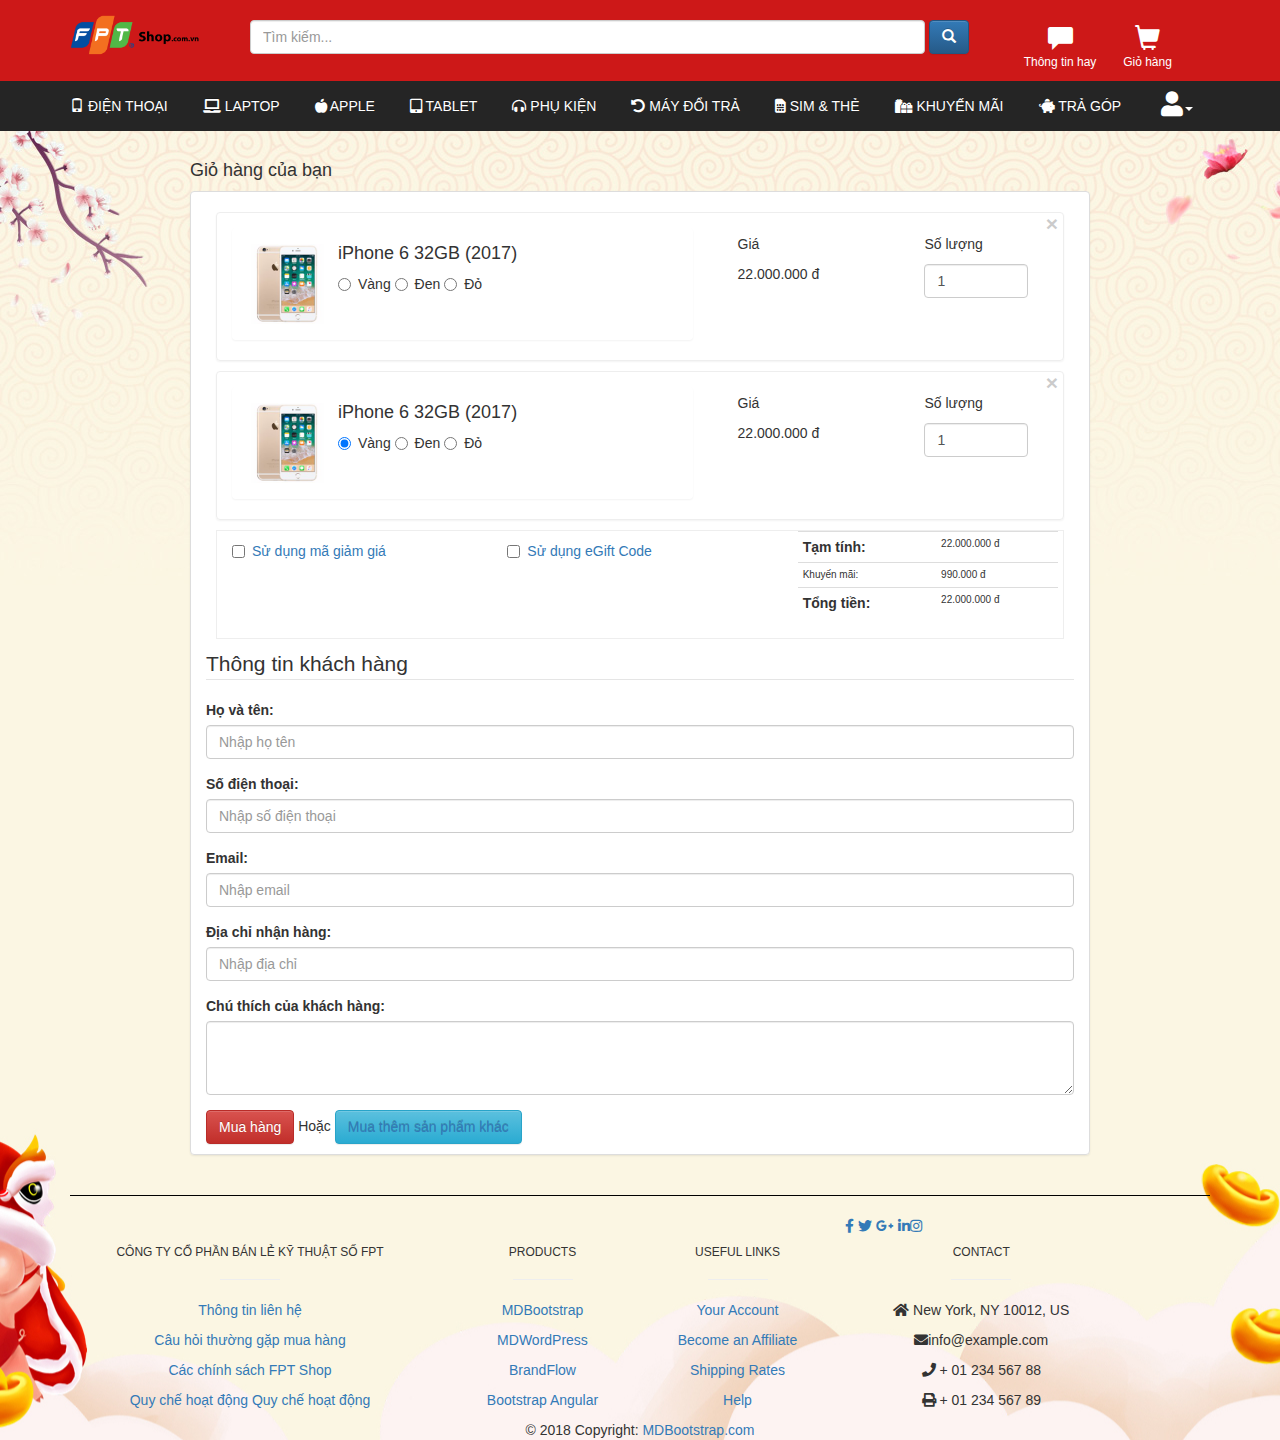
<file: caret.html>
<!DOCTYPE html>
<html>
<head>
	<meta charset="utf-8">
	<meta http-equiv="X-UA-Compatible" content="IE=edge">
	<title>Tinykullshop | Chuyên phụ kiện điện thoại</title>

	<!-- Local bootstrap CSS & JS -->
	<link rel="stylesheet" media="screen" href="css/bootstrap.min.css">
	<link rel="stylesheet" media="screen" href="css/bootstrap-theme.min.css">
	<link rel='stylesheet' href='https://use.fontawesome.com/releases/v5.6.3/css/all.css'>	
	<link rel="stylesheet" media="screen" href="css/mystyle.css">
	<link rel="stylesheet" media="screen" href="css/caret.css">
</head>
<body>
	<header id="header" class="header">
		<div class="container">
			<div class="row">
				<div class="col-xs-2 col-sm-2 col-md-2 col-lg-2">
					<a href="home.html" title=""><img src="images/logo1.png" alt="" class="img-responsive"></a>
				</div>
				<div class="col-xs-8 col-sm-8 col-md-8 col-lg-8 row">
					<div>
						<div class="form-inline search-btn">
							<input type="search" name="" id="input" class="form-control" value="" required="required" title="" placeholder="Tìm kiếm...">		
							<button type="submit" class="btn btn-primary"><span class="glyphicon glyphicon-search"></span></button>
						</div>
					</div>
				</div>
				<div class="col-xs-2 col-sm-2 col-md-2 col-lg-2">
					<div class="col-xs-6 col-sm-6 col-md-6 col-lg-6 a">
						<div class="cart">
							<a href="new.html"><span class="glyphicon glyphicon-comment"></span><p>Thông tin hay</p></a>
						</div>
					</div><div class="col-xs-6 col-sm-6 col-md-6 col-lg-6 a">
						<div class="cart">
							<a href="caret.html"><span class="glyphicon glyphicon-shopping-cart"></span><p>Giỏ hàng</p></a>
						</div>
					</div>
				<li class="dropdown" style="list-style: none;">
						<a href="#" class="dropdown-toggle" data-toggle="dropdown"> <div><i class="fas fa-bars"></i></div> </a>
						<ul class="dropdown-menu menu-togger" >
							<li><a href="home.html"><p>Trang chủ</p></a></li>
							<li><a class="uppercase"  href="product-phone.html"><i class="glyphicon glyphicon-phone"></i> điện thoại</a></li>
							<li><a class="uppercase" href="product-laptop.html"><i class='fas fa-laptop'></i> laptop</a></li>
							<li><a class="uppercase" href="product-apple.html"><i class="fas fa-apple-alt"></i> apple</a></li>
							<li><a class="uppercase" href="product-tablet.html"><i class="fas fa-tablet-alt"></i> tablet</a></li>
							<li>
						<a class="uppercase" href="#"><i class="fas fa-undo-alt"></i> máy đổi trả</a>
					</li>
					<li>
						<a class="uppercase" href="#"><i class="fas fa-sim-card"></i> sim & thẻ</a>
					</li>
					<li>
						<a class="uppercase" href="#"><i class="fas fa-gifts"></i> khuyến mãi</a>
					</li>
					<li >
							<a href="new.html"><p>Thông tin hay</p></a>
					</li>
					<li >
							<a href="caret.html"></span><p>Giỏ hàng</p></a>
					</li>
					<li><a data-toggle="modal" href='#modal-id'>Đăng nhập</a></li>
							<li><a data-toggle="modal" href='#modal-id1'>Đăng kí</a></li>
							<li><a href="#">Quên mật khẩu ?</a></li>
						</ul>
					</li>
					
				</div>
			</div>
		</div>	
	</header><!-- /header -->
	<nav class="navbar navbar-inverse menu">
		<div class="container">
			<div class="row">
				<ul class="nav navbar-nav">
					<li class="dropdown">
						<a class="uppercase"  href="product-phone.html"><i class="glyphicon glyphicon-phone"></i> điện thoại</a>
						<div class="dropdown-content">
							<div class="col-xs-6 col-sm-6 col-md-6 col-lg-6">
								<div class="row">
									<div class="col-xs-8 col-sm-8 col-md-8 col-lg-8">
										<div>
											<h4>Hãng sản xuất</h4>
										</div>
										<div class="col-xs-4 col-sm-4 col-md-4 col-lg-4">
											<div class="row list-a">
												<a href="">Apple(iPhone)</a>
												<a href="">Huawei</a>
												<a href="">Nokia</a>
												<a href="">Realme</a>
												<a href="">Masstel</a>
											</div>
										</div>
										<div class="col-xs-4 col-sm-4 col-md-4 col-lg-4">
											<div class="row list-a">
												<a href="">Samsung</a>
												<a href="">Xiaomi</a>
												<a href="">HONOR</a>
												<a href="">Asus</a>
												<a href="">Itel</a>
											</div>
										</div>
										<div class="col-xs-4 col-sm-4 col-md-4 col-lg-4">
											<div class="row list-a">
												<a href="">OPPO</a>
												<a href="">VSmart</a>
												<a href="">Vivo</a>
												<a href="">Wiko</a>
												<a href="">Mobiistar</a>
											</div>
										</div>
									</div>
									<div class="col-xs-4 col-sm-4 col-md-4 col-lg-4">
										<div class="middle">
											<div>
												<h4>Mức giá</h4>
											</div>
											<div class="list-a">
												<a href="">Dưới 1 triệu</a>
												<a href="">Từ 1 - 3 triệu</a>
												<a href="">Từ 3 - 6 triệu</a>
												<a href="">Từ 6 - 10 triệu</a>
												<a href="">Trên 15 triệu</a>
											</div>	
										</div>
									</div>
								</div>
							</div>
							<div class="col-xs-6 col-sm-6 col-md-6 col-lg-6">
								<div class="row">
									<div class="col-xs-6 col-sm-6 col-md-6 col-lg-6">
										<div class="row">
											<h4>Bán chạy nhất</h4>
											<div class="media">
												<a class="pull-left" href="#">
													<img class="media-object" src="images/img-nav/1.png" width="80px" alt="Image">
												</a>
												<div class="media-body">
													<a href=""><h5 class="media-heading">OPPO F9</h5></a>
													<p>6.990.000 đ</p>
												</div>
											</div>
											<div class="media">
												<a class="pull-left" href="#">
													<img class="media-object" src="images/img-nav/2.png" width="80px" alt="Image">
												</a>
												<div class="media-body">
													<a href=""><h5 class="media-heading">Samsung Galaxy J6(2018)</h5></a>
													<p>3.990.000 đ</p>
												</div>
											</div>
										</div>
									</div>
									<div class="col-xs-6 col-sm-6 col-md-6 col-lg-6 img-left">
										<div class="row">
											<div>
												<img src="images/bg2.jpg" alt="">
											</div>
										</div>
									</div>
								</div>
							</div>
						</div>
					</li>
					<li class="dropdown1">
						<a class="uppercase" href="product-laptop.html"><i class='fas fa-laptop'></i> laptop</a>
						<div class="dropdown-content1">
							<div class="col-xs-6 col-sm-6 col-md-6 col-lg-6">
								<div class="row">
									<div class="col-xs-8 col-sm-8 col-md-8 col-lg-8">
										<div>
											<h4>Hãng sản xuất</h4>
										</div>
										<div class="col-xs-4 col-sm-4 col-md-4 col-lg-4">
											<div class="row list-a">
												<a href="">Apple(Macbook)</a>
												<a href="">Dell</a>
												<a href="">MSI</a>
											</div>
										</div>
										<div class="col-xs-4 col-sm-4 col-md-4 col-lg-4">
											<div class="row list-a">
												<a href="">Asua</a>
												<a href="">HP</a>
												<a href="">Masstel</a>
											</div>
										</div>
										<div class="col-xs-4 col-sm-4 col-md-4 col-lg-4">
											<div class="row list-a">
												<a href="">Acer</a>
												<a href="">Lenovo</a>
												<a href="">Haier</a>
											</div>
										</div>
										<div class="a">
											<span><hr><br></span>
										</div>
										<br><br>
										<div>
											<h4>Phần mềm</h4>
										</div>
										<div class="col-xs-4 col-sm-4 col-md-4 col-lg-4">
											<div class="row list-a">
												<a href="">Diệt Virus</a>
												<a href="">Phần mềm khác</a>
											</div>
										</div>
										<div class="col-xs-4 col-sm-4 col-md-4 col-lg-4">
											<div class="row list-a">
												<a href="">Microsoft Office</a>
											</div>
										</div>
										<div class="col-xs-4 col-sm-4 col-md-4 col-lg-4">
											<div class="row list-a">
												<a href="">Windows</a>
											</div>
										</div>
									</div>
									<div class="col-xs-4 col-sm-4 col-md-4 col-lg-4 middle-border">
										<div class="middle">
											<div>
												<h4>Mức giá</h4>
											</div>
											<div class="list-a">
												<a href="">Dưới 5 triệu</a>
												<a href="">Từ 5 - 10 triệu</a>
												<a href="">Từ 10 - 15 triệu</a>
												<a href="">Từ 15 - 20 triệu</a>
												<a href="">Từ 20 - 25 triệu</a>
												<a href="">Từ 25 - 30 triệu</a>
												<a href="">Trên 30 triệu</a>
											</div>	
										</div>							
									</div>
								</div>
							</div>
							<div class="col-xs-6 col-sm-6 col-md-6 col-lg-6">
								<div class="row">
									<div class="col-xs-6 col-sm-6 col-md-6 col-lg-6">
										<div class="row">
											<h4>Mục đích sử dụng</h4>
										</div>
										<div class="row list-a">
											<a href="">Sản phẩm 2 trong 1</a>
											<a href="">Windows</a>
											<a href="">Giá rẻ</a>
											<a href="">Hiện đại</a>
											<a href="">Sinh viên - Văn phòng</a>
											<a href="">Gaming - Đồ họa</a>
											<a href="">Mỏng nhẹ</a>
										</div>	
									</div>
									<div class="col-xs-6 col-sm-6 col-md-6 col-lg-6 img-left">
										<div class="row">
											<div>
												<img src="images/bg3.png" alt="">
											</div>
										</div>
									</div>
								</div>
							</div>
						</div>
					</li>
					<li class="dropdown2">
						<a class="uppercase" href="product-apple.html"><i class="fas fa-apple-alt"></i> apple</a>
						<div class="dropdown-content2">
							<div class="col-xs-6 col-sm-6 col-md-6 col-lg-6">
								<div class="row">
									<div class="col-xs-8 col-sm-8 col-md-8 col-lg-8">
										<div>
											<h4>Các sản phẩm APPLE</h4>
										</div>
										<div class="col-xs-4 col-sm-4 col-md-4 col-lg-4">
											<div class="row list-a">
												<a href="">iPhone</a>
												<a href="">iMac</a>
												<a href="">Watch</a>
												<a href="">Beats</a>
											</div>
										</div>
										<div class="col-xs-4 col-sm-4 col-md-4 col-lg-4">
											<div class="row list-a">
												<a href="">Mac mini</a>
												<a href="">Apple TV</a>
											</div>
										</div>
										<div class="col-xs-4 col-sm-4 col-md-4 col-lg-4">
											<div class="row list-a">
												<a href="">Macbook</a>
												<a href="">Mac Pro</a>
												<a href="">Phụ kiện</a>
											</div>
										</div>
									</div>
									<div class="col-xs-4 col-sm-4 col-md-4 col-lg-4">
										<div class="middle">
											<div>
												<h4>Mức giá</h4>
											</div>
											<div class="list-a">
												<a href="">Dưới 10 triệu</a>
												<a href="">Từ 10 - 15 triệu</a>
												<a href="">Từ 15 - 20 triệu</a>
												<a href="">Từ 20 - 25 triệu</a>
												<a href="">Từ 25 - 30 triệu</a>
												<a href="">Trên 30 triệu</a>
											</div>	
										</div>
									</div>
								</div>
							</div>
							<div class="col-xs-6 col-sm-6 col-md-6 col-lg-6">
								<div class="row">
									<div class="col-xs-6 col-sm-6 col-md-6 col-lg-6">
										<div class="row">
											<h4>Bán chạy nhất</h4>
											<div class="media">
												<a class="pull-left" href="#">
													<img class="media-object" src="images/img-nav/3.png" width="80px" alt="Image">
												</a>
												<div class="media-body">
													<a href=""><h5 class="media-heading">iPhone 6 32GB (2017)</h5></a>
													<p>6.990.000 đ</p>
												</div>
											</div>
											<div class="media">
												<a class="pull-left" href="#">
													<img class="media-object" src="images/img-nav/4.png" width="80px" alt="Image">
												</a>
												<div class="media-body">
													<a href=""><h5 class="media-heading">iPad 2018 WIFI 32GB</h5></a>
													<p>3.990.000 đ</p>
												</div>
											</div>
										</div>
									</div>
									<div class="col-xs-6 col-sm-6 col-md-6 col-lg-6 img-left">
										<div class="row">
											<div>
												<img src="images/bg4.png" alt="">
											</div>
										</div>
									</div>
								</div>
							</div>
						</div>
					</li>
					<li class="dropdown3">
						<a class="uppercase" href="product-tablet.html"><i class="fas fa-tablet-alt"></i> tablet</a>
						<div class="dropdown-content3">
							<div class="col-xs-6 col-sm-6 col-md-6 col-lg-6">
								<div class="row">
									<div class="col-xs-8 col-sm-8 col-md-8 col-lg-8">
										<div>
											<h4>Hãng sản xuất</h4>
										</div>
										<div class="col-xs-4 col-sm-4 col-md-4 col-lg-4">
											<div class="row list-a">
												<a href="">Apple(iPad)</a>
												<a href="">Masstel</a>
											</div>
										</div>
										<div class="col-xs-4 col-sm-4 col-md-4 col-lg-4">
											<div class="row list-a">
												<a href="">Samsung</a>
												<a href="">Huawei</a>
											</div>
										</div>
										<div class="col-xs-4 col-sm-4 col-md-4 col-lg-4">
											<div class="row list-a">
												<a href="">Lenovo</a>
												<a href="">Itel</a>
											</div>
										</div>
									</div>
									<div class="col-xs-4 col-sm-4 col-md-4 col-lg-4">
										<div class="middle">
											<div>
												<h4>Mức giá</h4>
											</div>
											<div class="list-a">
												<a href="">Dưới 2 triệu</a>
												<a href="">Từ 2 - 5 triệu</a>
												<a href="">Từ 5 - 8 triệu</a>
												<a href="">Trên 8 triệu</a>
											</div>	
										</div>
									</div>
								</div>
							</div>
							<div class="col-xs-6 col-sm-6 col-md-6 col-lg-6">
								<div class="row">
									<div class="col-xs-6 col-sm-6 col-md-6 col-lg-6">
										<div class="row">
											<h4>Bán chạy nhất</h4>
											<div class="media">
												<a class="pull-left" href="#">
													<img class="media-object" src="images/img-nav/5.png" width="80px" alt="Image">
												</a>
												<div class="media-body">
													<a href=""><h5 class="media-heading">Samsung Galaxy Tab A 10.5</h5></a>
													<p>9.490.000 đ</p>
												</div>
											</div>
											<div class="media">
												<a class="pull-left" href="#">
													<img class="media-object" src="images/img-nav/6.png" width="80px" alt="Image">
												</a>
												<div class="media-body">
													<a href=""><h5 class="media-heading">Huawei MediaPad T3 7.0 <br> Prestisge</h5></a>
													<p>2.090.000 đ</p>
												</div>
											</div>
										</div>
									</div>
									<div class="col-xs-6 col-sm-6 col-md-6 col-lg-6 img-left">
										<div class="row">
											<div>
												<img src="images/bg5.png" alt="">
											</div>
										</div>
									</div>
								</div>
							</div>
						</div>
					</li>
					<li class="dropdown4">
						<a class="uppercase" href="product-phukien.html"><i class="fas fa-headphones-alt"></i> phụ kiện</a>
						<div class="dropdown-content4">
							<div class="col-xs-6 col-sm-6 col-md-6 col-lg-6">
								<div>
									<h4>Các sản phẩm phụ kiện</h4>
								</div>
								<div class="col-xs-4 col-sm-4 col-md-4 col-lg-4">
									<div class="row list-a">
										<a href="">Bao da ốp lưng</a>
										<a href="">Phụ kiện Apple</a>
										<a href="">Loa</a>
										<a href="">Chuột</a>
										<a href="">Phụ kiện khác</a>
									</div>
								</div>
								<div class="col-xs-4 col-sm-4 col-md-4 col-lg-4">
									<div class="row list-a">
										<a href="">Sạc sự phòng</a>
										<a href="">Miếng dán màn hình</a>
										<a href="">USB - Ổ cứng</a>
										<a href="">Balo - Túi xách</a>
										<a href="">Máy chơi game</a>
									</div>
								</div>
								<div class="col-xs-4 col-sm-4 col-md-4 col-lg-4">
									<div class="row list-a">
										<a href="">Thẻ nhớ</a>
										<a href="">Tai nghe</a>
										<a href="">Sạc cáp</a>
										<a href="">TV BOX</a>
									</div>
								</div>
							</div>
							<div class="col-xs-6 col-sm-6 col-md-6 col-lg-6">
								<div class="row">
									<div class="col-xs-6 col-sm-6 col-md-6 col-lg-6">
										<div class="row">
											<h4>Bán chạy nhất</h4>
											<div class="media">
												<a class="pull-left" href="#">
													<img class="media-object" src="images/img-nav/7.jpg" width="80px" alt="Image">
												</a>
												<div class="media-body">
													<a href=""><h5 class="media-heading">MDMH iPhone X Kính cường <br>lực Clear</h5></a>
													<p>190.000 đ</p>
												</div>
											</div>
											<div class="media">
												<a class="pull-left" href="#">
													<img class="media-object" src="images/img-nav/8.png" width="80px" alt="Image">
												</a>
												<div class="media-body">
													<a href=""><h5 class="media-heading">Mic Karaoke loa Blutooth và <br> SDP iCore M9</h5></a>
													<p>750.000 đ</p>
												</div>
											</div>
										</div>
									</div>
									<div class="col-xs-6 col-sm-6 col-md-6 col-lg-6 img-left">
										<div class="row">
											<div>
												<img src="images/bg6.png" alt="">
											</div>
										</div>
									</div>
								</div>
							</div>
						</div>
					</li>
					<li>
						<a class="uppercase" href="#"><i class="fas fa-undo-alt"></i> máy đổi trả</a>
					</li>
					<li>
						<a class="uppercase" href="#"><i class="fas fa-sim-card"></i> sim & thẻ</a>
					</li>
					<li>
						<a class="uppercase" href="#"><i class="fas fa-gifts"></i> khuyến mãi</a>
					</li>
					<li>
						<a class="uppercase" href="#"><i class="fas fa-piggy-bank"></i> trả góp</a>
					</li>
					<li class="dropdown navbar-right user-btn">
						<a href="#" class="dropdown-toggle uppercase" data-toggle="dropdown"><i class="fas fa-user"></i><b class="caret"></b></a>
						<ul class="dropdown-menu mydrop-menu">
							<li><a href="#">Đăng nhập</a></li>
							<li><a href="#">Đăng kí</a></li>
							<li><a href="#">Quên mật khẩu ?</a></li>
						</ul>
					</li>
				</ul>
			</div>
		</div>
	</nav>
	<main id="main" class="main">
		<div class="container caretpage">
			<div class="row">
				<div class="title"><h4>Giỏ hàng của bạn</h4></div>
				<div class="list-group">
					<div class="list-group-item">
						<div class="row alert product-caret">
							<button type="button" class="close" data-dismiss="alert" aria-hidden="true">&times;</button>
							<div class="col-xs-7 col-sm-7 col-md-7 col-lg-7">
								<div class="media alert">
									<a class="pull-left" href="#">
										<img class="media-object" src="images/img-nav/3.png" alt="Image" width="80px">
									</a>
									<div class="media-body">
										<h4 class="media-heading">iPhone 6 32GB (2017)</h4>
										<div class="radio">
											<label>
												<input type="radio" name="color" id="input" value="" checked="checked">Vàng
											</label>
											<label>
												<input type="radio" name="color" id="input" value="">Đen
											</label>
											<label>
												<input type="radio" name="color" id="input" value="">Đỏ
											</label>
										</div>
									</div>
								</div>
							</div>
							<div class="col-xs-5 col-sm-5 col-md-5 col-lg-5">
								<div class="col-xs-7 col-sm-7 col-md-7 col-lg-7">
									<div class="price">
										<p>Giá</p>
										<p>22.000.000 đ</p>
									</div>
								</div>
								<div class="col-xs-5 col-sm-5 col-md-5 col-lg-5">
									<p>Số lượng</p>
									<input type="number" name="" id="input" class="form-control" value="1" min="0" max="" step="" required="required" title="">
								</div>
							</div>
						</div>
						<div class="row alert product-caret">
							<button type="button" class="close" data-dismiss="alert" aria-hidden="true">&times;</button>
							<div class="col-xs-7 col-sm-7 col-md-7 col-lg-7">
								<div class="media alert">
									<a class="pull-left" href="#">
										<img class="media-object" src="images/img-nav/3.png" alt="Image" width="80px">
									</a>
									<div class="media-body">
										<h4 class="media-heading">iPhone 6 32GB (2017)</h4>
										<div class="radio">
											<label>
												<input type="radio" name="color" id="input" value="" checked="checked">Vàng
											</label>
											<label>
												<input type="radio" name="color" id="input" value="">Đen
											</label>
											<label>
												<input type="radio" name="color" id="input" value="">Đỏ
											</label>
										</div>
									</div>
								</div>
							</div>
							<div class="col-xs-5 col-sm-5 col-md-5 col-lg-5">
								<div class="col-xs-7 col-sm-7 col-md-7 col-lg-7">
									<div class="price">
										<p>Giá</p>
										<p>22.000.000 đ</p>
									</div>
								</div>
								<div class="col-xs-5 col-sm-5 col-md-5 col-lg-5">
									<p>Số lượng</p>
									<input type="number" name="" id="input" class="form-control" value="1" min="0" max="" step="" required="required" title="">
								</div>
							</div>
						</div>
						<div class="product-caret">
							<div class="row">
								<div class="col-xs-8 col-sm-8 col-md-8 col-lg-8">
									<div class="col-xs-6 col-sm-6 col-md-6 col-lg-6">
										<div class="checkbox">
											<a href=""><label><input type="checkbox" value="">Sử dụng mã giảm giá</label></a>
										</div>
									</div>
									<div class="col-xs-6 col-sm-6 col-md-6 col-lg-6">
										<div class="checkbox">
											<a href=""><label><input type="checkbox" value="">Sử dụng eGift Code</label></a>
										</div>
									</div>
								</div>
								<div class="col-xs-4 col-sm-4 col-md-4 col-lg-4">
									<table class="table table-condensed table-hover">
										<tbody>
											<tr>
												<th>Tạm tính:</th>
												<td>22.000.000 đ</td>
											</tr>
											<tr>
												<td>Khuyến mãi:</td>
												<td>990.000 đ</td>
											</tr>
											<tr>
												<th>Tổng tiền:</th>
												<td>22.000.000 đ</td>
											</tr>
										</tbody>
									</table>
								</div>
							</div>
						</div>
						<div>
							<form action="" method="POST" role="form" class="">
								<legend>Thông tin khách hàng</legend>
								<div class="form-group">
									<label for="">Họ và tên:</label>
									<input type="text" class="form-control" id="" placeholder="Nhập họ tên">
								</div>
								<div class="form-group">
									<label for="">Số điện thoại:</label>
									<input type="text" class="form-control" id="" placeholder="Nhập số điện thoại">
								</div>
								<div class="form-group">
									<label for="">Email:</label>
									<input type="text" class="form-control" id="" placeholder="Nhập email">
								</div>
								<div class="form-group">
									<label for="">Địa chỉ nhận hàng:</label>
									<input type="text" class="form-control" id="" placeholder="Nhập địa chỉ">
								</div>
								<div class="form-group">
									<label for="">Chú thích của khách hàng:</label>
									<textarea name="" id="input" class="form-control" rows="3" required="required"></textarea>
								</div>						
								<button type="button" class="btn btn-danger">Mua hàng</button>
								<span>Hoặc</span>
								<button type="button" class="btn btn-info"><a href="home.html">Mua thêm sản phẩm khác</a></button>
							</form>
						</div>
					</div>
				</div>
			</div>
		</div>
	</main><!-- /main -->
	<footer class="page-footer font-small unique-color-dark">
		<div>
			<div class="container">
				<hr style="border-top: 1px solid black">
				<div class="row py-4 d-flex align-items-center">
					<div class="col-md-6 col-lg-5 text-center text-md-left mb-4 mb-md-0"></div>
					<div class="col-md-6 col-lg-7 text-center text-md-right">
						<a class="fb-ic"><i class="fab fa-facebook-f white-text mr-4"> </i></a>
						<a class="tw-ic"><i class="fab fa-twitter white-text mr-4"> </i></a>
						<a class="gplus-ic"><i class="fab fa-google-plus-g white-text mr-4"> </i></a>
						<a class="li-ic"><i class="fab fa-linkedin-in white-text mr-4"> </i></a><a class="ins-ic"><i class="fab fa-instagram white-text"> </i></a>
					</div>
				</div>
			</div>
		</div>
		<div class="container text-center text-md-left mt-5">
			<div class="row mt-3">
				<div class="col-md-3 col-lg-4 col-xl-3 mx-auto mb-4">
					<h6 class="text-uppercase font-weight-bold">Công Ty Cổ Phần Bán Lẻ Kỹ Thuật Số FPT</h6>
					<hr class="deep-purple accent-2 mb-4 mt-0 d-inline-block mx-auto" style="width: 60px;">
					<p><a href="contact.html">Thông tin liên hệ</a></p>
					<p><a href="#!">Câu hỏi thường gặp mua hàng</a></p>
					<p><a href="#!">Các chính sách FPT Shop</a></p>
					<p><a href="#!">Quy chế hoạt động Quy chế hoạt động</a></p>
				</div>
				<div class="col-md-2 col-lg-2 col-xl-2 mx-auto mb-4">
					<h6 class="text-uppercase font-weight-bold">Products</h6>
					<hr class="deep-purple accent-2 mb-4 mt-0 d-inline-block mx-auto" style="width: 60px;">
					<p><a href="#!">MDBootstrap</a></p>
					<p><a href="#!">MDWordPress</a></p>
					<p><a href="#!">BrandFlow</a></p>
					<p><a href="#!">Bootstrap Angular</a></p>
				</div>
				<div class="col-md-3 col-lg-2 col-xl-2 mx-auto mb-4">
					<h6 class="text-uppercase font-weight-bold">Useful links</h6>
					<hr class="deep-purple accent-2 mb-4 mt-0 d-inline-block mx-auto" style="width: 60px;">
					<p><a href="#!">Your Account</a></p>
					<p><a href="#!">Become an Affiliate</a></p>
					<p><a href="#!">Shipping Rates</a></p>
					<p><a href="#!">Help</a></p>
				</div>
				<div class="col-md-4 col-lg-3 col-xl-3 mx-auto mb-md-0 mb-4">
					<h6 class="text-uppercase font-weight-bold">Contact</h6>
					<hr class="deep-purple accent-2 mb-4 mt-0 d-inline-block mx-auto" style="width: 60px;">
					<p><i class="fas fa-home mr-3"></i> New York, NY 10012, US</p>
					<p><i class="fas fa-envelope mr-3"></i>info@example.com</p>
					<p><i class="fas fa-phone mr-3"></i> + 01 234 567 88</p>
					<p><i class="fas fa-print mr-3"></i> + 01 234 567 89</p>
				</div>
			</div>
		</div>
		<div class="footer-copyright text-center py-3">© 2018 Copyright:
			<a href="https://mdbootstrap.com/education/bootstrap/"> MDBootstrap.com</a>
		</div>
	</footer>
	<div class="modal fade" id="modal-id">
		<div class="modal-dialog">
			<div class="modal-content">
				<div class="modal-header">
					<button type="button" class="close" data-dismiss="modal" aria-hidden="true">&times;</button>
					<h4 class="modal-title">Đăng nhập</h4>
				</div>
				<div class="modal-body">
					<form action="" method="" role="form">
						<div class="img-modal">
							<img src="images/img-modal/1.png" alt="">
						</div>
						<div class="form-group">
							<label for="">Tên đăng nhập</label>
							<input type="text" class="form-control" id="" placeholder="Nhập tên đăng nhập">
						</div>
						<div class="form-group">
							<label for="">Mật khẩu</label>
							<input type="text" class="form-control" id="" placeholder="Nhập mật khẩu">
						</div>
					</form>
				</div>
				<div class="modal-footer modal-login">
					<button type="button" class="btn btn-default" data-dismiss="modal">Đóng</button>
					<button type="button" class="btn btn-primary btn-modal">Đăng nhập</button>
				</div>
				<div class="" align="center">
					<p>Chưa có tài khoản <a data-dismiss="modal" data-toggle="modal" href='#modal-id1'>Đăng ký ngay !</a></p>
					<p><a href="">quên mật khẩu?</a></p>
				</div>
			</div>
		</div>
	</div>
	<div class="modal fade" id="modal-id1">
		<div class="modal-dialog">
			<div class="modal-content">
				<div class="modal-header">
					<button type="button" class="close" data-dismiss="modal" aria-hidden="true">&times;</button>
					<h4 class="modal-title">Đăng ký</h4>
				</div>
				<div class="modal-body">
					<form action="" method="" role="form">
						<div class="form-group">
							<label for="">Tên đăng nhập</label>
							<input type="text" class="form-control" id="" placeholder="Nhập tên đăng nhập">
						</div>
						<div class="form-group">
							<label for="">Mật khẩu</label>
							<input type="password" class="form-control" id="" placeholder="Nhập mật khẩu">
						</div>
						<div class="form-group">
							<label for="">Nhập lại mật khẩu</label>
							<input type="password" class="form-control" id="" placeholder="Nhập lại mật khẩu">
						</div>
						<div class="form-group">
							<label for="">Email</label>
							<input type="email" class="form-control" id="" placeholder="Nhập Email">
						</div>
						<div class="form-group">
							<label for="">Ngày sinh</label>
							<input type="date" class="form-control" id="" placeholder="Nhập ngày sinh">
						</div>
					</form>
				</div>
				<div class="modal-footer modal-login">
					<button type="button" class="btn btn-default" data-dismiss="modal">Đóng</button>
					<button type="button" class="btn btn-primary btn-modal">Đăng ký</button>
				</div>
				<div class="" align="center">
					<p>Đã có tài khoản <a data-dismiss="modal" data-toggle="modal" href='#modal-id'>Đăng nhập ngay !</a></p>
					<p><a href="">quên mật khẩu?</a></p>
				</div>
			</div>
		</div>
	</div>
	<script src="js/jquery.js"></script>
	<script src="js/bootstrap.min.js"></script>
	<script src="js/myscript.js"></script>
</body>
</html>
</file>
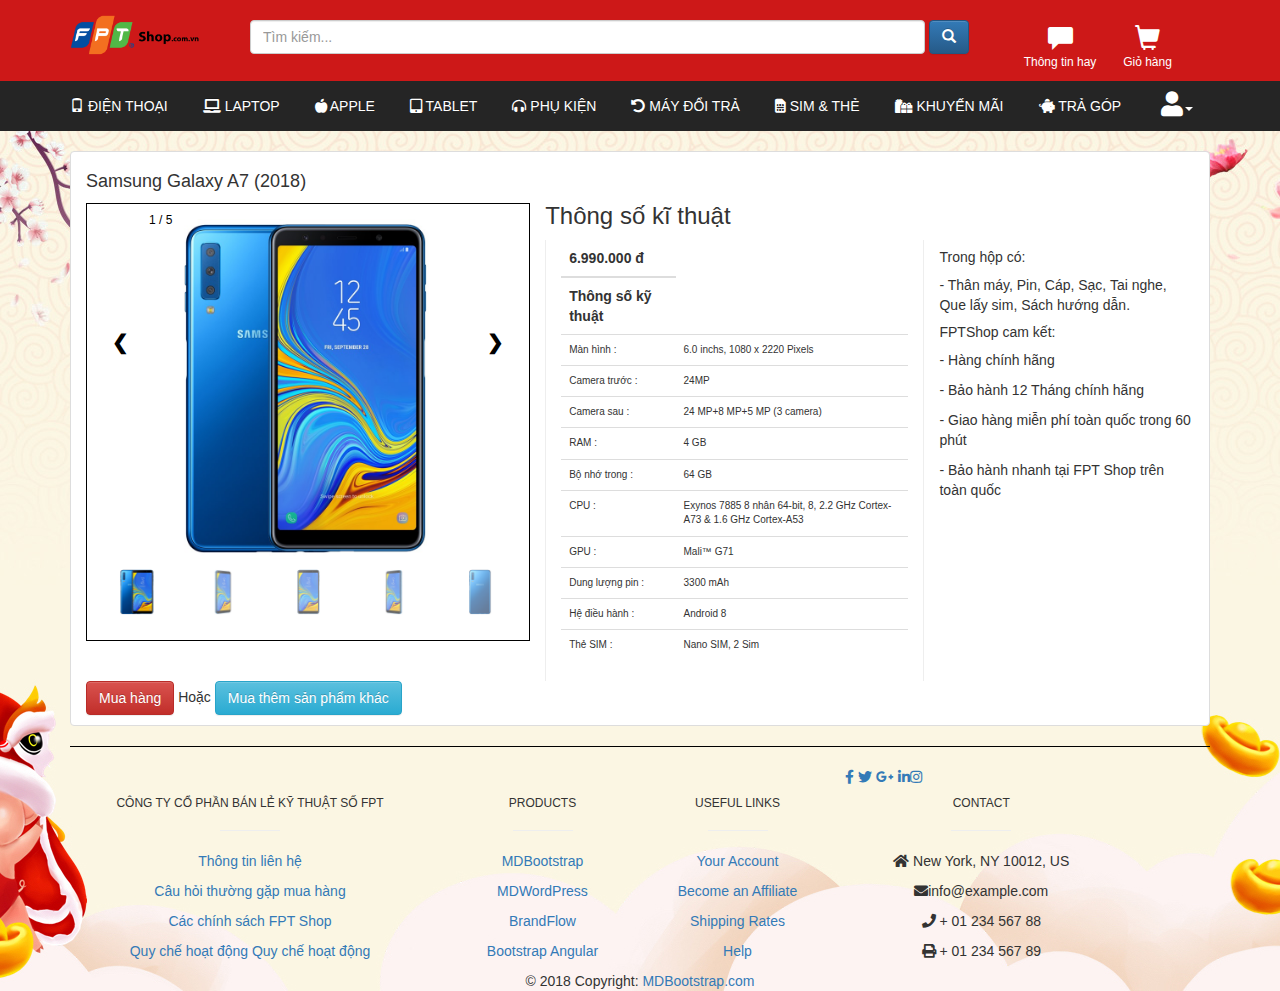
<file: chi-tiet-san-pham.html>
<!DOCTYPE html>
<html>
<head>
	<meta charset="utf-8">
	<meta http-equiv="X-UA-Compatible" content="IE=edge">
	<title>Tinykullshop | Chuyên phụ kiện điện thoại</title>
	<!-- Local bootstrap CSS & JS -->
	<link rel="stylesheet" media="screen" href="css/bootstrap.min.css">
	<link rel="stylesheet" media="screen" href="css/bootstrap-theme.min.css">
	<link rel='stylesheet' href='https://use.fontawesome.com/releases/v5.6.3/css/all.css'>	
	<link rel="stylesheet" media="screen" href="css/mystyle.css">
	<link rel="stylesheet" media="screen" href="css/chitiet.css">
</head>
<body>
	<header id="header" class="header">
		<div class="container">
			<div class="row">
				<div class="col-xs-2 col-sm-2 col-md-2 col-lg-2">
					<a href="home.html" title=""><img src="images/logo1.png" alt="" class="img-responsive"></a>
				</div>
				<div class="col-xs-8 col-sm-8 col-md-8 col-lg-8 row">
					<div>
						<div class="form-inline search-btn">
							<input type="search" name="" id="input" class="form-control" value="" required="required" title="" placeholder="Tìm kiếm...">		
							<button type="submit" class="btn btn-primary"><span class="glyphicon glyphicon-search"></span></button>
						</div>
					</div>
				</div>
				<div class="col-xs-2 col-sm-2 col-md-2 col-lg-2">
					<div class="col-xs-6 col-sm-6 col-md-6 col-lg-6 a">
						<div class="cart">
							<a href="new.html"><span class="glyphicon glyphicon-comment"></span><p>Thông tin hay</p></a>
						</div>
					</div><div class="col-xs-6 col-sm-6 col-md-6 col-lg-6 a">
						<div class="cart">
							<a href="caret.html"><span class="glyphicon glyphicon-shopping-cart"></span><p>Giỏ hàng</p></a>
						</div>
					</div>
					<li class="dropdown" style="list-style: none;">
							<a href="#" class="dropdown-toggle" data-toggle="dropdown"> <div><i class="fas fa-bars"></i></div> </a>
							<ul class="dropdown-menu menu-togger" >
								<li><a href="home.html"><p>Trang chủ</p></a></li>
								<li><a class="uppercase"  href="product-phone.html"><i class="glyphicon glyphicon-phone"></i> điện thoại</a></li>
								<li><a class="uppercase" href="product-laptop.html"><i class='fas fa-laptop'></i> laptop</a></li>
								<li><a class="uppercase" href="product-apple.html"><i class="fas fa-apple-alt"></i> apple</a></li>
								<li><a class="uppercase" href="product-tablet.html"><i class="fas fa-tablet-alt"></i> tablet</a></li>
								<li>
							<a class="uppercase" href="#"><i class="fas fa-undo-alt"></i> máy đổi trả</a>
						</li>
						<li>
							<a class="uppercase" href="#"><i class="fas fa-sim-card"></i> sim & thẻ</a>
						</li>
						<li>
							<a class="uppercase" href="#"><i class="fas fa-gifts"></i> khuyến mãi</a>
						</li>
						<li >
								<a href="new.html"><p>Thông tin hay</p></a>
						</li>
						<li >
								<a href="caret.html"></span><p>Giỏ hàng</p></a>
						</li>
						<li><a data-toggle="modal" href='#modal-id'>Đăng nhập</a></li>
								<li><a data-toggle="modal" href='#modal-id1'>Đăng kí</a></li>
								<li><a href="#">Quên mật khẩu ?</a></li>
							</ul>
						</li>
						
				</div>
			</div>
		</div>	
	</header><!-- /header -->
	<nav class="navbar navbar-inverse menu">
		<div class="container">
			<div class="row">
				<ul class="nav navbar-nav">
					<li class="dropdown">
						<a class="uppercase"  href="product-phone.html"><i class="glyphicon glyphicon-phone"></i> điện thoại</a>
						<div class="dropdown-content">
							<div class="col-xs-6 col-sm-6 col-md-6 col-lg-6">
								<div class="row">
									<div class="col-xs-8 col-sm-8 col-md-8 col-lg-8">
										<div>
											<h4>Hãng sản xuất</h4>
										</div>
										<div class="col-xs-4 col-sm-4 col-md-4 col-lg-4">
											<div class="row list-a">
												<a href="">Apple(iPhone)</a>
												<a href="">Huawei</a>
												<a href="">Nokia</a>
												<a href="">Realme</a>
												<a href="">Masstel</a>
											</div>
										</div>
										<div class="col-xs-4 col-sm-4 col-md-4 col-lg-4">
											<div class="row list-a">
												<a href="">Samsung</a>
												<a href="">Xiaomi</a>
												<a href="">HONOR</a>
												<a href="">Asus</a>
												<a href="">Itel</a>
											</div>
										</div>
										<div class="col-xs-4 col-sm-4 col-md-4 col-lg-4">
											<div class="row list-a">
												<a href="">OPPO</a>
												<a href="">VSmart</a>
												<a href="">Vivo</a>
												<a href="">Wiko</a>
												<a href="">Mobiistar</a>
											</div>
										</div>
									</div>
									<div class="col-xs-4 col-sm-4 col-md-4 col-lg-4">
										<div class="middle">
											<div>
												<h4>Mức giá</h4>
											</div>
											<div class="list-a">
												<a href="">Dưới 1 triệu</a>
												<a href="">Từ 1 - 3 triệu</a>
												<a href="">Từ 3 - 6 triệu</a>
												<a href="">Từ 6 - 10 triệu</a>
												<a href="">Trên 15 triệu</a>
											</div>	
										</div>
									</div>
								</div>
							</div>
							<div class="col-xs-6 col-sm-6 col-md-6 col-lg-6">
								<div class="row">
									<div class="col-xs-6 col-sm-6 col-md-6 col-lg-6">
										<div class="row">
											<h4>Bán chạy nhất</h4>
											<div class="media">
												<a class="pull-left" href="#">
													<img class="media-object" src="images/img-nav/1.png" width="80px" alt="Image">
												</a>
												<div class="media-body">
													<a href=""><h5 class="media-heading">OPPO F9</h5></a>
													<p>6.990.000 đ</p>
												</div>
											</div>
											<div class="media">
												<a class="pull-left" href="#">
													<img class="media-object" src="images/img-nav/2.png" width="80px" alt="Image">
												</a>
												<div class="media-body">
													<a href=""><h5 class="media-heading">Samsung Galaxy J6(2018)</h5></a>
													<p>3.990.000 đ</p>
												</div>
											</div>
										</div>
									</div>
									<div class="col-xs-6 col-sm-6 col-md-6 col-lg-6 img-left">
										<div class="row">
											<div>
												<img src="images/bg2.jpg" alt="">
											</div>
										</div>
									</div>
								</div>
							</div>
						</div>
					</li>
					<li class="dropdown1">
						<a class="uppercase" href="product-laptop.html"><i class='fas fa-laptop'></i> laptop</a>
						<div class="dropdown-content1">
							<div class="col-xs-6 col-sm-6 col-md-6 col-lg-6">
								<div class="row">
									<div class="col-xs-8 col-sm-8 col-md-8 col-lg-8">
										<div>
											<h4>Hãng sản xuất</h4>
										</div>
										<div class="col-xs-4 col-sm-4 col-md-4 col-lg-4">
											<div class="row list-a">
												<a href="">Apple(Macbook)</a>
												<a href="">Dell</a>
												<a href="">MSI</a>
											</div>
										</div>
										<div class="col-xs-4 col-sm-4 col-md-4 col-lg-4">
											<div class="row list-a">
												<a href="">Asua</a>
												<a href="">HP</a>
												<a href="">Masstel</a>
											</div>
										</div>
										<div class="col-xs-4 col-sm-4 col-md-4 col-lg-4">
											<div class="row list-a">
												<a href="">Acer</a>
												<a href="">Lenovo</a>
												<a href="">Haier</a>
											</div>
										</div>
										<div class="a">
											<span><hr><br></span>
										</div>
										<br><br>
										<div>
											<h4>Phần mềm</h4>
										</div>
										<div class="col-xs-4 col-sm-4 col-md-4 col-lg-4">
											<div class="row list-a">
												<a href="">Diệt Virus</a>
												<a href="">Phần mềm khác</a>
											</div>
										</div>
										<div class="col-xs-4 col-sm-4 col-md-4 col-lg-4">
											<div class="row list-a">
												<a href="">Microsoft Office</a>
											</div>
										</div>
										<div class="col-xs-4 col-sm-4 col-md-4 col-lg-4">
											<div class="row list-a">
												<a href="">Windows</a>
											</div>
										</div>
									</div>
									<div class="col-xs-4 col-sm-4 col-md-4 col-lg-4 middle-border">
										<div class="middle">
											<div>
												<h4>Mức giá</h4>
											</div>
											<div class="list-a">
												<a href="">Dưới 5 triệu</a>
												<a href="">Từ 5 - 10 triệu</a>
												<a href="">Từ 10 - 15 triệu</a>
												<a href="">Từ 15 - 20 triệu</a>
												<a href="">Từ 20 - 25 triệu</a>
												<a href="">Từ 25 - 30 triệu</a>
												<a href="">Trên 30 triệu</a>
											</div>	
										</div>							
									</div>
								</div>
							</div>
							<div class="col-xs-6 col-sm-6 col-md-6 col-lg-6">
								<div class="row">
									<div class="col-xs-6 col-sm-6 col-md-6 col-lg-6">
										<div class="row">
											<h4>Mục đích sử dụng</h4>
										</div>
										<div class="row list-a">
											<a href="">Sản phẩm 2 trong 1</a>
											<a href="">Windows</a>
											<a href="">Giá rẻ</a>
											<a href="">Hiện đại</a>
											<a href="">Sinh viên - Văn phòng</a>
											<a href="">Gaming - Đồ họa</a>
											<a href="">Mỏng nhẹ</a>
										</div>	
									</div>
									<div class="col-xs-6 col-sm-6 col-md-6 col-lg-6 img-left">
										<div class="row">
											<div>
												<img src="images/bg3.png" alt="">
											</div>
										</div>
									</div>
								</div>
							</div>
						</div>
					</li>
					<li class="dropdown2">
						<a class="uppercase" href="product-apple.html"><i class="fas fa-apple-alt"></i> apple</a>
						<div class="dropdown-content2">
							<div class="col-xs-6 col-sm-6 col-md-6 col-lg-6">
								<div class="row">
									<div class="col-xs-8 col-sm-8 col-md-8 col-lg-8">
										<div>
											<h4>Các sản phẩm APPLE</h4>
										</div>
										<div class="col-xs-4 col-sm-4 col-md-4 col-lg-4">
											<div class="row list-a">
												<a href="">iPhone</a>
												<a href="">iMac</a>
												<a href="">Watch</a>
												<a href="">Beats</a>
											</div>
										</div>
										<div class="col-xs-4 col-sm-4 col-md-4 col-lg-4">
											<div class="row list-a">
												<a href="">Mac mini</a>
												<a href="">Apple TV</a>
											</div>
										</div>
										<div class="col-xs-4 col-sm-4 col-md-4 col-lg-4">
											<div class="row list-a">
												<a href="">Macbook</a>
												<a href="">Mac Pro</a>
												<a href="">Phụ kiện</a>
											</div>
										</div>
									</div>
									<div class="col-xs-4 col-sm-4 col-md-4 col-lg-4">
										<div class="middle">
											<div>
												<h4>Mức giá</h4>
											</div>
											<div class="list-a">
												<a href="">Dưới 10 triệu</a>
												<a href="">Từ 10 - 15 triệu</a>
												<a href="">Từ 15 - 20 triệu</a>
												<a href="">Từ 20 - 25 triệu</a>
												<a href="">Từ 25 - 30 triệu</a>
												<a href="">Trên 30 triệu</a>
											</div>	
										</div>
									</div>
								</div>
							</div>
							<div class="col-xs-6 col-sm-6 col-md-6 col-lg-6">
								<div class="row">
									<div class="col-xs-6 col-sm-6 col-md-6 col-lg-6">
										<div class="row">
											<h4>Bán chạy nhất</h4>
											<div class="media">
												<a class="pull-left" href="#">
													<img class="media-object" src="images/img-nav/3.png" width="80px" alt="Image">
												</a>
												<div class="media-body">
													<a href=""><h5 class="media-heading">iPhone 6 32GB (2017)</h5></a>
													<p>6.990.000 đ</p>
												</div>
											</div>
											<div class="media">
												<a class="pull-left" href="#">
													<img class="media-object" src="images/img-nav/4.png" width="80px" alt="Image">
												</a>
												<div class="media-body">
													<a href=""><h5 class="media-heading">iPad 2018 WIFI 32GB</h5></a>
													<p>3.990.000 đ</p>
												</div>
											</div>
										</div>
									</div>
									<div class="col-xs-6 col-sm-6 col-md-6 col-lg-6 img-left">
										<div class="row">
											<div>
												<img src="images/bg4.png" alt="">
											</div>
										</div>
									</div>
								</div>
							</div>
						</div>
					</li>
					<li class="dropdown3">
						<a class="uppercase" href="product-tablet.html"><i class="fas fa-tablet-alt"></i> tablet</a>
						<div class="dropdown-content3">
							<div class="col-xs-6 col-sm-6 col-md-6 col-lg-6">
								<div class="row">
									<div class="col-xs-8 col-sm-8 col-md-8 col-lg-8">
										<div>
											<h4>Hãng sản xuất</h4>
										</div>
										<div class="col-xs-4 col-sm-4 col-md-4 col-lg-4">
											<div class="row list-a">
												<a href="">Apple(iPad)</a>
												<a href="">Masstel</a>
											</div>
										</div>
										<div class="col-xs-4 col-sm-4 col-md-4 col-lg-4">
											<div class="row list-a">
												<a href="">Samsung</a>
												<a href="">Huawei</a>
											</div>
										</div>
										<div class="col-xs-4 col-sm-4 col-md-4 col-lg-4">
											<div class="row list-a">
												<a href="">Lenovo</a>
												<a href="">Itel</a>
											</div>
										</div>
									</div>
									<div class="col-xs-4 col-sm-4 col-md-4 col-lg-4">
										<div class="middle">
											<div>
												<h4>Mức giá</h4>
											</div>
											<div class="list-a">
												<a href="">Dưới 2 triệu</a>
												<a href="">Từ 2 - 5 triệu</a>
												<a href="">Từ 5 - 8 triệu</a>
												<a href="">Trên 8 triệu</a>
											</div>	
										</div>
									</div>
								</div>
							</div>
							<div class="col-xs-6 col-sm-6 col-md-6 col-lg-6">
								<div class="row">
									<div class="col-xs-6 col-sm-6 col-md-6 col-lg-6">
										<div class="row">
											<h4>Bán chạy nhất</h4>
											<div class="media">
												<a class="pull-left" href="#">
													<img class="media-object" src="images/img-nav/5.png" width="80px" alt="Image">
												</a>
												<div class="media-body">
													<a href=""><h5 class="media-heading">Samsung Galaxy Tab A 10.5</h5></a>
													<p>9.490.000 đ</p>
												</div>
											</div>
											<div class="media">
												<a class="pull-left" href="#">
													<img class="media-object" src="images/img-nav/6.png" width="80px" alt="Image">
												</a>
												<div class="media-body">
													<a href=""><h5 class="media-heading">Huawei MediaPad T3 7.0 <br> Prestisge</h5></a>
													<p>2.090.000 đ</p>
												</div>
											</div>
										</div>
									</div>
									<div class="col-xs-6 col-sm-6 col-md-6 col-lg-6 img-left">
										<div class="row">
											<div>
												<img src="images/bg5.png" alt="">
											</div>
										</div>
									</div>
								</div>
							</div>
						</div>
					</li>
					<li class="dropdown4">
						<a class="uppercase" href="product-phukien.html"><i class="fas fa-headphones-alt"></i> phụ kiện</a>
						<div class="dropdown-content4">
							<div class="col-xs-6 col-sm-6 col-md-6 col-lg-6">
								<div>
									<h4>Các sản phẩm phụ kiện</h4>
								</div>
								<div class="col-xs-4 col-sm-4 col-md-4 col-lg-4">
									<div class="row list-a">
										<a href="">Bao da ốp lưng</a>
										<a href="">Phụ kiện Apple</a>
										<a href="">Loa</a>
										<a href="">Chuột</a>
										<a href="">Phụ kiện khác</a>
									</div>
								</div>
								<div class="col-xs-4 col-sm-4 col-md-4 col-lg-4">
									<div class="row list-a">
										<a href="">Sạc sự phòng</a>
										<a href="">Miếng dán màn hình</a>
										<a href="">USB - Ổ cứng</a>
										<a href="">Balo - Túi xách</a>
										<a href="">Máy chơi game</a>
									</div>
								</div>
								<div class="col-xs-4 col-sm-4 col-md-4 col-lg-4">
									<div class="row list-a">
										<a href="">Thẻ nhớ</a>
										<a href="">Tai nghe</a>
										<a href="">Sạc cáp</a>
										<a href="">TV BOX</a>
									</div>
								</div>
							</div>
							<div class="col-xs-6 col-sm-6 col-md-6 col-lg-6">
								<div class="row">
									<div class="col-xs-6 col-sm-6 col-md-6 col-lg-6">
										<div class="row">
											<h4>Bán chạy nhất</h4>
											<div class="media">
												<a class="pull-left" href="#">
													<img class="media-object" src="images/img-nav/7.jpg" width="80px" alt="Image">
												</a>
												<div class="media-body">
													<a href=""><h5 class="media-heading">MDMH iPhone X Kính cường <br>lực Clear</h5></a>
													<p>190.000 đ</p>
												</div>
											</div>
											<div class="media">
												<a class="pull-left" href="#">
													<img class="media-object" src="images/img-nav/8.png" width="80px" alt="Image">
												</a>
												<div class="media-body">
													<a href=""><h5 class="media-heading">Mic Karaoke loa Blutooth và <br> SDP iCore M9</h5></a>
													<p>750.000 đ</p>
												</div>
											</div>
										</div>
									</div>
									<div class="col-xs-6 col-sm-6 col-md-6 col-lg-6 img-left">
										<div class="row">
											<div>
												<img src="images/bg6.png" alt="">
											</div>
										</div>
									</div>
								</div>
							</div>
						</div>
					</li>
					<li>
						<a class="uppercase" href="#"><i class="fas fa-undo-alt"></i> máy đổi trả</a>
					</li>
					<li>
						<a class="uppercase" href="#"><i class="fas fa-sim-card"></i> sim & thẻ</a>
					</li>
					<li>
						<a class="uppercase" href="#"><i class="fas fa-gifts"></i> khuyến mãi</a>
					</li>
					<li>
						<a class="uppercase" href="#"><i class="fas fa-piggy-bank"></i> trả góp</a>
					</li>
					<li class="dropdown navbar-right user-btn">
						<a href="#" class="dropdown-toggle uppercase" data-toggle="dropdown"><i class="fas fa-user"></i><b class="caret"></b></a>
						<ul class="dropdown-menu mydrop-menu">
							<li><a href="#">Đăng nhập</a></li>
							<li><a href="#">Đăng kí</a></li>
							<li><a href="#">Quên mật khẩu ?</a></li>
						</ul>
					</li>
				</ul>
			</div>
		</div>
	</nav>
	<main id="main" class="main">
		<div class="container">
			<div class="row">
				<div class="col-xs-12 col-sm-12 col-md-12 col-lg-12">
					<div class="list-group-item">
						<div class="row">
							<div class="col-xs-12 col-sm-12 col-md-12 col-lg-12">
								<h4>Samsung Galaxy A7 (2018)</h4>
							</div>
							<hr>
							<div class="col-xs-5 col-sm-5 col-md-5 col-lg-5">
								<div class="containerp">
									<div class="mySlides">
										<div class="numbertext">1 / 5</div>
										<img src="images/img-chitietsanpham/1.png" style="width:90%">
									</div>
									<div class="mySlides">
										<div class="numbertext">2 / 5</div>
										<img src="images/img-chitietsanpham/2.png" style="width:90%">
									</div>

									<div class="mySlides">
										<div class="numbertext">3 / 5</div>
										<img src="images/img-chitietsanpham/3.png" style="width:90%">
									</div>

									<div class="mySlides">
										<div class="numbertext">4 / 5</div>
										<img src="images/img-chitietsanpham/4.png" style="width:90%">
									</div>

									<div class="mySlides">
										<div class="numbertext">5 / 5</div>
										<img src="images/img-chitietsanpham/5.png" style="width:90%">
									</div>
									<a class="prev" onclick="plusSlides(-1)">❮</a>
									<a class="next" onclick="plusSlides(1)">❯</a>
									<div class="row">
										<div class="column">
											<img class="demo cursor" src="images/img-chitietsanpham/1.png" style="width:90%" onclick="currentSlide(1)">
										</div>
										<div class="column">
											<img class="demo cursor" src="images/img-chitietsanpham/2.png" style="width:90%" onclick="currentSlide(2)">
										</div>
										<div class="column">
											<img class="demo cursor" src="images/img-chitietsanpham/3.png" style="width:90%" onclick="currentSlide(3)">
										</div>
										<div class="column">
											<img class="demo cursor" src="images/img-chitietsanpham/4.png" style="width:90%" onclick="currentSlide(4)">
										</div>
										<div class="column">
											<img class="demo cursor" src="images/img-chitietsanpham/5.png" style="width:90%" onclick="currentSlide(5)">
										</div>    
									</div>
								</div>
							</div>
							<h3>Thông số kĩ thuật</h3>
							<div class="col-xs-4 col-sm-4 col-md-4 col-lg-4" style="border-right: 1px solid #eee; border-left: 1px solid #eee">
								<table class="table table-hover">
									<thead>
										<tr>
											<th>6.990.000 đ</th>
										</tr>
									</thead>
									<tbody>
										<tr>
											<th>Thông số kỹ thuật</th>
										</tr>
										<tr>
											<td>Màn hình :</td>
											<td>6.0 inchs, 1080 x 2220 Pixels</td>
										</tr>
										<tr>
											<td>Camera trước :</td>
											<td>24MP</td>
										</tr>
										<tr>
											<td>Camera sau :</td>
											<td>24 MP+8 MP+5 MP (3 camera)</td>
										</tr>
										<tr>
											<td>RAM :</td>
											<td>4 GB</td>
										</tr>
										<tr>
											<td>Bộ nhớ trong :</td>
											<td>64 GB</td>
										</tr>
										<tr>
											<td>CPU :</td>
											<td>Exynos 7885 8 nhân 64-bit, 8, 2.2 GHz Cortex-A73 & 1.6 GHz Cortex-A53</td>
										</tr>
										<tr>
											<td>GPU :</td>
											<td>Mali™ G71</td>
										</tr>
										<tr>
											<td>Dung lượng pin :</td>
											<td>3300 mAh</td>
										</tr>
										<tr>
											<td>Hệ điều hành :</td>
											<td>Android 8</td>
										</tr>
										<tr>
											<td>Thẻ SIM :</td>
											<td>Nano SIM, 2 Sim</td>
										</tr>
									</tbody>
								</table>
							</div>
							<div class="col-xs-3 col-sm-3 col-md-3 col-lg-3">
								<h5>Trong hộp có:</h5>
								<p>- Thân máy, Pin, Cáp, Sạc, Tai nghe, Que lấy sim, Sách hướng dẫn.</p>
								<h5>FPTShop cam kết:</h5>
								<p>- Hàng chính hãng</p>
								<p>- Bảo hành 12 Tháng chính hãng</p>
								<p>- Giao hàng miễn phí toàn quốc trong 60 phút</p>
								<p>- Bảo hành nhanh tại FPT Shop trên toàn quốc</p>
							</div>
						</div>
						<a href="caret.html"><button type="button" class="btn btn-danger">Mua hàng</button></a>
						<span>Hoặc</span>
						<a href="home.html"><button type="button" class="btn btn-info">Mua thêm sản phẩm khác</button></a>
					</div>
				</div>
			</div>
		</div>
	</main><!-- /main -->
	<footer class="page-footer font-small unique-color-dark">
		<div>
			<div class="container">
				<hr style="border-top: 1px solid black">
				<div class="row py-4 d-flex align-items-center">
					<div class="col-md-6 col-lg-5 text-center text-md-left mb-4 mb-md-0"></div>
					<div class="col-md-6 col-lg-7 text-center text-md-right">
						<a class="fb-ic"><i class="fab fa-facebook-f white-text mr-4"> </i></a>
						<a class="tw-ic"><i class="fab fa-twitter white-text mr-4"> </i></a>
						<a class="gplus-ic"><i class="fab fa-google-plus-g white-text mr-4"> </i></a>
						<a class="li-ic"><i class="fab fa-linkedin-in white-text mr-4"> </i></a><a class="ins-ic"><i class="fab fa-instagram white-text"> </i></a>
					</div>
				</div>
			</div>
		</div>
		<div class="container text-center text-md-left mt-5">
			<div class="row mt-3">
				<div class="col-md-3 col-lg-4 col-xl-3 mx-auto mb-4">
					<h6 class="text-uppercase font-weight-bold">Công Ty Cổ Phần Bán Lẻ Kỹ Thuật Số FPT</h6>
					<hr class="deep-purple accent-2 mb-4 mt-0 d-inline-block mx-auto" style="width: 60px;">
					<p><a href="contact.html">Thông tin liên hệ</a></p>
					<p><a href="#!">Câu hỏi thường gặp mua hàng</a></p>
					<p><a href="#!">Các chính sách FPT Shop</a></p>
					<p><a href="#!">Quy chế hoạt động Quy chế hoạt động</a></p>
				</div>
				<div class="col-md-2 col-lg-2 col-xl-2 mx-auto mb-4">
					<h6 class="text-uppercase font-weight-bold">Products</h6>
					<hr class="deep-purple accent-2 mb-4 mt-0 d-inline-block mx-auto" style="width: 60px;">
					<p><a href="#!">MDBootstrap</a></p>
					<p><a href="#!">MDWordPress</a></p>
					<p><a href="#!">BrandFlow</a></p>
					<p><a href="#!">Bootstrap Angular</a></p>
				</div>
				<div class="col-md-3 col-lg-2 col-xl-2 mx-auto mb-4">
					<h6 class="text-uppercase font-weight-bold">Useful links</h6>
					<hr class="deep-purple accent-2 mb-4 mt-0 d-inline-block mx-auto" style="width: 60px;">
					<p><a href="#!">Your Account</a></p>
					<p><a href="#!">Become an Affiliate</a></p>
					<p><a href="#!">Shipping Rates</a></p>
					<p><a href="#!">Help</a></p>
				</div>
				<div class="col-md-4 col-lg-3 col-xl-3 mx-auto mb-md-0 mb-4">
					<h6 class="text-uppercase font-weight-bold">Contact</h6>
					<hr class="deep-purple accent-2 mb-4 mt-0 d-inline-block mx-auto" style="width: 60px;">
					<p><i class="fas fa-home mr-3"></i> New York, NY 10012, US</p>
					<p><i class="fas fa-envelope mr-3"></i>info@example.com</p>
					<p><i class="fas fa-phone mr-3"></i> + 01 234 567 88</p>
					<p><i class="fas fa-print mr-3"></i> + 01 234 567 89</p>
				</div>
			</div>
		</div>
		<div class="footer-copyright text-center py-3">© 2018 Copyright:
			<a href="https://mdbootstrap.com/education/bootstrap/"> MDBootstrap.com</a>
		</div>
	</footer>
	<div class="modal fade" id="modal-id">
		<div class="modal-dialog">
			<div class="modal-content">
				<div class="modal-header">
					<button type="button" class="close" data-dismiss="modal" aria-hidden="true">&times;</button>
					<h4 class="modal-title">Đăng nhập</h4>
				</div>
				<div class="modal-body">
					<form action="" method="" role="form">
						<div class="img-modal">
							<img src="images/img-modal/1.png" alt="">
						</div>
						<div class="form-group">
							<label for="">Tên đăng nhập</label>
							<input type="text" class="form-control" id="" placeholder="Nhập tên đăng nhập">
						</div>
						<div class="form-group">
							<label for="">Mật khẩu</label>
							<input type="text" class="form-control" id="" placeholder="Nhập mật khẩu">
						</div>
					</form>
				</div>
				<div class="modal-footer modal-login">
					<button type="button" class="btn btn-default" data-dismiss="modal">Đóng</button>
					<button type="button" class="btn btn-primary btn-modal">Đăng nhập</button>
				</div>
				<div class="" align="center">
					<p>Chưa có tài khoản <a data-dismiss="modal" data-toggle="modal" href='#modal-id1'>Đăng ký ngay !</a></p>
					<p><a href="">quên mật khẩu?</a></p>
				</div>
			</div>
		</div>
	</div>
	<div class="modal fade" id="modal-id1">
		<div class="modal-dialog">
			<div class="modal-content">
				<div class="modal-header">
					<button type="button" class="close" data-dismiss="modal" aria-hidden="true">&times;</button>
					<h4 class="modal-title">Đăng ký</h4>
				</div>
				<div class="modal-body">
					<form action="" method="" role="form">
						<div class="form-group">
							<label for="">Tên đăng nhập</label>
							<input type="text" class="form-control" id="" placeholder="Nhập tên đăng nhập">
						</div>
						<div class="form-group">
							<label for="">Mật khẩu</label>
							<input type="password" class="form-control" id="" placeholder="Nhập mật khẩu">
						</div>
						<div class="form-group">
							<label for="">Nhập lại mật khẩu</label>
							<input type="password" class="form-control" id="" placeholder="Nhập lại mật khẩu">
						</div>
						<div class="form-group">
							<label for="">Email</label>
							<input type="email" class="form-control" id="" placeholder="Nhập Email">
						</div>
						<div class="form-group">
							<label for="">Ngày sinh</label>
							<input type="date" class="form-control" id="" placeholder="Nhập ngày sinh">
						</div>
					</form>
				</div>
				<div class="modal-footer modal-login">
					<button type="button" class="btn btn-default" data-dismiss="modal">Đóng</button>
					<button type="button" class="btn btn-primary btn-modal">Đăng ký</button>
				</div>
				<div class="" align="center">
					<p>Đã có tài khoản <a data-dismiss="modal" data-toggle="modal" href='#modal-id'>Đăng nhập ngay !</a></p>
					<p><a href="">quên mật khẩu?</a></p>
				</div>
			</div>
		</div>
	</div>
	<script src="js/jquery.js"></script>
	<script src="js/bootstrap.min.js"></script>
	<script src="js/myscript.js"></script>
</body>
</html>
</file>
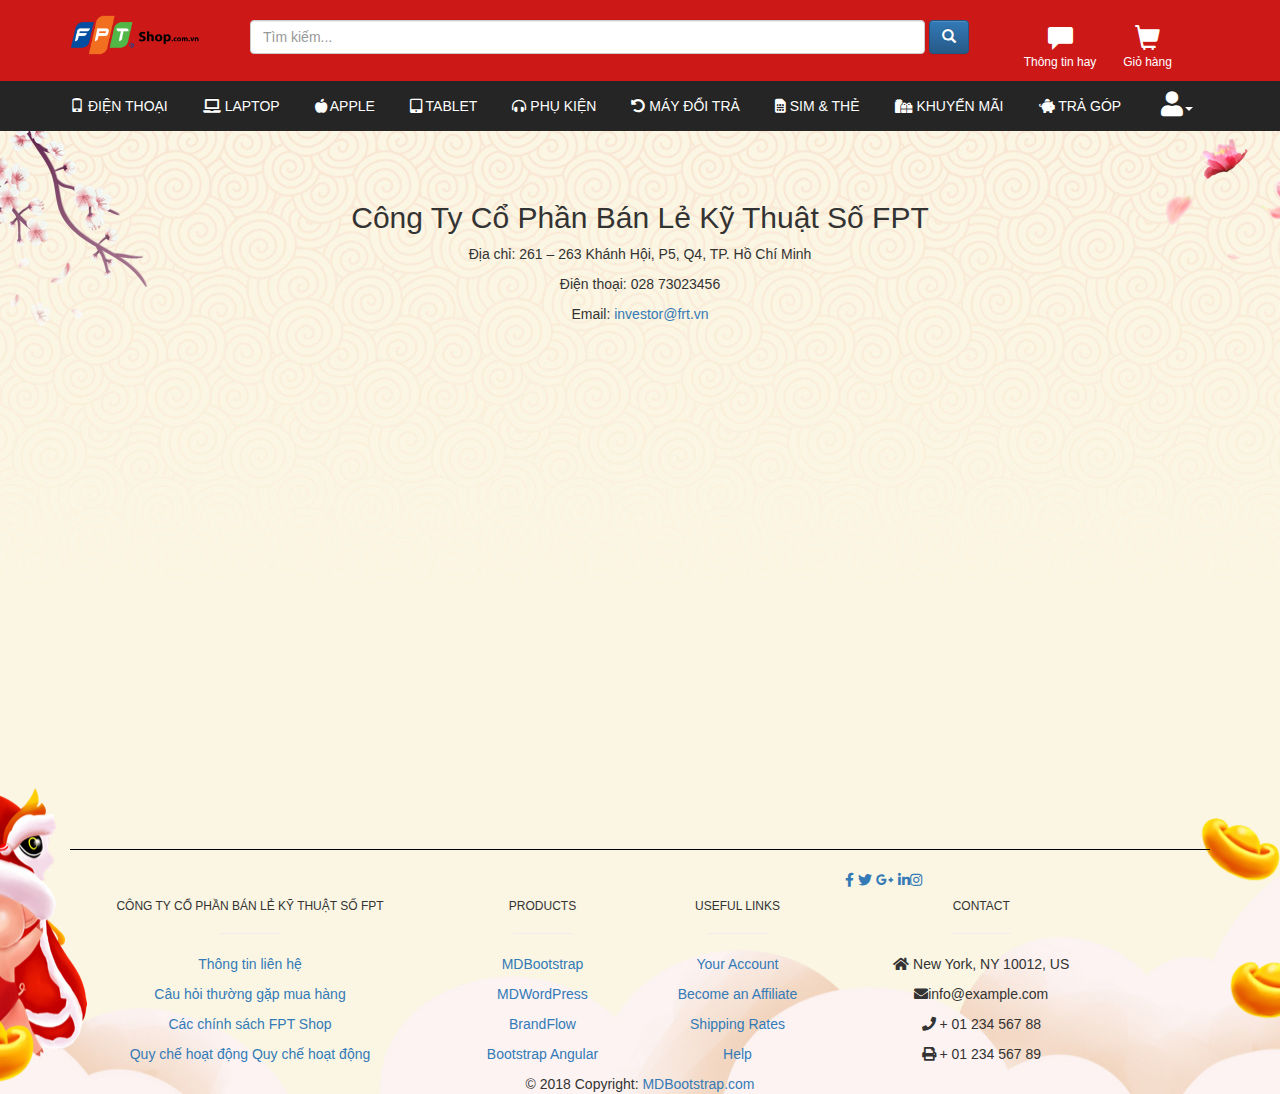
<file: contact.html>
<!DOCTYPE html>
<html>
<head>
	<meta charset="utf-8">
	<meta http-equiv="X-UA-Compatible" content="IE=edge">
	<title>Tinykullshop | Chuyên phụ kiện điện thoại</title>
	<!-- Local bootstrap CSS & JS -->
	<link rel="stylesheet" media="screen" href="css/bootstrap.min.css">
	<link rel="stylesheet" media="screen" href="css/bootstrap-theme.min.css">
	<link rel='stylesheet' href='https://use.fontawesome.com/releases/v5.6.3/css/all.css'>	
	<link rel="stylesheet" media="screen" href="css/mystyle.css">
	<link rel="stylesheet" media="screen" href="css/toppage.css">
	<link rel="stylesheet" media="screen" href="css/modal-login.css">
</head>
<body>
	<header id="header" class="header">
		<div class="container">
			<div class="row">
				<div class="col-xs-2 col-sm-2 col-md-2 col-lg-2">
					<a href="home.html" title=""><img src="images/logo1.png" alt="" class="img-responsive"></a>
				</div>
				<div class="col-xs-8 col-sm-8 col-md-8 col-lg-8 row">
					<div>
						<div class="form-inline search-btn">
							<input type="search" name="" id="input" class="form-control" value="" required="required" title="" placeholder="Tìm kiếm...">		
							<button type="submit" class="btn btn-primary"><span class="glyphicon glyphicon-search"></span></button>
						</div>
					</div>
				</div>
				<div class="col-xs-2 col-sm-2 col-md-2 col-lg-2">
					<div class="col-xs-6 col-sm-6 col-md-6 col-lg-6 a">
						<div class="cart">
							<a href="new.html"><span class="glyphicon glyphicon-comment"></span><p>Thông tin hay</p></a>
						</div>
					</div><div class="col-xs-6 col-sm-6 col-md-6 col-lg-6 a">
						<div class="cart">
							<a href="caret.html"><span class="glyphicon glyphicon-shopping-cart"></span><p>Giỏ hàng</p></a>
						</div>
					</div>
					<li class="dropdown" style="list-style: none;">
							<a href="#" class="dropdown-toggle" data-toggle="dropdown"> <div><i class="fas fa-bars"></i></div> </a>
							<ul class="dropdown-menu menu-togger" >
								<li><a href="home.html"><p>Trang chủ</p></a></li>
								<li><a class="uppercase"  href="product-phone.html"><i class="glyphicon glyphicon-phone"></i> điện thoại</a></li>
								<li><a class="uppercase" href="product-laptop.html"><i class='fas fa-laptop'></i> laptop</a></li>
								<li><a class="uppercase" href="product-apple.html"><i class="fas fa-apple-alt"></i> apple</a></li>
								<li><a class="uppercase" href="product-tablet.html"><i class="fas fa-tablet-alt"></i> tablet</a></li>
								<li>
							<a class="uppercase" href="#"><i class="fas fa-undo-alt"></i> máy đổi trả</a>
						</li>
						<li>
							<a class="uppercase" href="#"><i class="fas fa-sim-card"></i> sim & thẻ</a>
						</li>
						<li>
							<a class="uppercase" href="#"><i class="fas fa-gifts"></i> khuyến mãi</a>
						</li>
						<li >
								<a href="new.html"><p>Thông tin hay</p></a>
						</li>
						<li >
								<a href="caret.html"></span><p>Giỏ hàng</p></a>
						</li>
						<li><a data-toggle="modal" href='#modal-id'>Đăng nhập</a></li>
								<li><a data-toggle="modal" href='#modal-id1'>Đăng kí</a></li>
								<li><a href="#">Quên mật khẩu ?</a></li>
							</ul>
						</li>
						
				</div>
			</div>
		</div>	
	</header><!-- /header -->
	<button onclick="topFunction()" id="myBtn" title="Go to top">Top</button>
	<nav class="navbar navbar-inverse menu">
		<div class="container">
			<div class="row">
				<ul class="nav navbar-nav">
					<li class="dropdown">
						<a class="uppercase"  href="product-phone.html"><i class="glyphicon glyphicon-phone"></i> điện thoại</a>
						<div class="dropdown-content">
							<div class="col-xs-6 col-sm-6 col-md-6 col-lg-6">
								<div class="row">
									<div class="col-xs-8 col-sm-8 col-md-8 col-lg-8">
										<div>
											<h4>Hãng sản xuất</h4>
										</div>
										<div class="col-xs-4 col-sm-4 col-md-4 col-lg-4">
											<div class="row list-a">
												<a href="">Apple(iPhone)</a>
												<a href="">Huawei</a>
												<a href="">Nokia</a>
												<a href="">Realme</a>
												<a href="">Masstel</a>
											</div>
										</div>
										<div class="col-xs-4 col-sm-4 col-md-4 col-lg-4">
											<div class="row list-a">
												<a href="">Samsung</a>
												<a href="">Xiaomi</a>
												<a href="">HONOR</a>
												<a href="">Asus</a>
												<a href="">Itel</a>
											</div>
										</div>
										<div class="col-xs-4 col-sm-4 col-md-4 col-lg-4">
											<div class="row list-a">
												<a href="">OPPO</a>
												<a href="">VSmart</a>
												<a href="">Vivo</a>
												<a href="">Wiko</a>
												<a href="">Mobiistar</a>
											</div>
										</div>
									</div>
									<div class="col-xs-4 col-sm-4 col-md-4 col-lg-4">
										<div class="middle">
											<div>
												<h4>Mức giá</h4>
											</div>
											<div class="list-a">
												<a href="">Dưới 1 triệu</a>
												<a href="">Từ 1 - 3 triệu</a>
												<a href="">Từ 3 - 6 triệu</a>
												<a href="">Từ 6 - 10 triệu</a>
												<a href="">Trên 15 triệu</a>
											</div>	
										</div>
									</div>
								</div>
							</div>
							<div class="col-xs-6 col-sm-6 col-md-6 col-lg-6">
								<div class="row">
									<div class="col-xs-6 col-sm-6 col-md-6 col-lg-6">
										<div class="row">
											<h4>Bán chạy nhất</h4>
											<div class="media">
												<a class="pull-left" href="#">
													<img class="media-object" src="images/img-nav/1.png" width="80px" alt="Image">
												</a>
												<div class="media-body">
													<a href=""><h5 class="media-heading">OPPO F9</h5></a>
													<p>6.990.000 đ</p>
												</div>
											</div>
											<div class="media">
												<a class="pull-left" href="#">
													<img class="media-object" src="images/img-nav/2.png" width="80px" alt="Image">
												</a>
												<div class="media-body">
													<a href=""><h5 class="media-heading">Samsung Galaxy J6(2018)</h5></a>
													<p>3.990.000 đ</p>
												</div>
											</div>
										</div>
									</div>
									<div class="col-xs-6 col-sm-6 col-md-6 col-lg-6 img-left">
										<div class="row">
											<div>
												<img src="images/bg2.jpg" alt="">
											</div>
										</div>
									</div>
								</div>
							</div>
						</div>
					</li>
					<li class="dropdown1">
						<a class="uppercase" href="product-laptop.html"><i class='fas fa-laptop'></i> laptop</a>
						<div class="dropdown-content1">
							<div class="col-xs-6 col-sm-6 col-md-6 col-lg-6">
								<div class="row">
									<div class="col-xs-8 col-sm-8 col-md-8 col-lg-8">
										<div>
											<h4>Hãng sản xuất</h4>
										</div>
										<div class="col-xs-4 col-sm-4 col-md-4 col-lg-4">
											<div class="row list-a">
												<a href="">Apple(Macbook)</a>
												<a href="">Dell</a>
												<a href="">MSI</a>
											</div>
										</div>
										<div class="col-xs-4 col-sm-4 col-md-4 col-lg-4">
											<div class="row list-a">
												<a href="">Asua</a>
												<a href="">HP</a>
												<a href="">Masstel</a>
											</div>
										</div>
										<div class="col-xs-4 col-sm-4 col-md-4 col-lg-4">
											<div class="row list-a">
												<a href="">Acer</a>
												<a href="">Lenovo</a>
												<a href="">Haier</a>
											</div>
										</div>
										<div class="a">
											<span><hr><br></span>
										</div>
										<br><br>
										<div>
											<h4>Phần mềm</h4>
										</div>
										<div class="col-xs-4 col-sm-4 col-md-4 col-lg-4">
											<div class="row list-a">
												<a href="">Diệt Virus</a>
												<a href="">Phần mềm khác</a>
											</div>
										</div>
										<div class="col-xs-4 col-sm-4 col-md-4 col-lg-4">
											<div class="row list-a">
												<a href="">Microsoft Office</a>
											</div>
										</div>
										<div class="col-xs-4 col-sm-4 col-md-4 col-lg-4">
											<div class="row list-a">
												<a href="">Windows</a>
											</div>
										</div>
									</div>
									<div class="col-xs-4 col-sm-4 col-md-4 col-lg-4 middle-border">
										<div class="middle">
											<div>
												<h4>Mức giá</h4>
											</div>
											<div class="list-a">
												<a href="">Dưới 5 triệu</a>
												<a href="">Từ 5 - 10 triệu</a>
												<a href="">Từ 10 - 15 triệu</a>
												<a href="">Từ 15 - 20 triệu</a>
												<a href="">Từ 20 - 25 triệu</a>
												<a href="">Từ 25 - 30 triệu</a>
												<a href="">Trên 30 triệu</a>
											</div>	
										</div>							
									</div>
								</div>
							</div>
							<div class="col-xs-6 col-sm-6 col-md-6 col-lg-6">
								<div class="row">
									<div class="col-xs-6 col-sm-6 col-md-6 col-lg-6">
										<div class="row">
											<h4>Mục đích sử dụng</h4>
										</div>
										<div class="row list-a">
											<a href="">Sản phẩm 2 trong 1</a>
											<a href="">Windows</a>
											<a href="">Giá rẻ</a>
											<a href="">Hiện đại</a>
											<a href="">Sinh viên - Văn phòng</a>
											<a href="">Gaming - Đồ họa</a>
											<a href="">Mỏng nhẹ</a>
										</div>	
									</div>
									<div class="col-xs-6 col-sm-6 col-md-6 col-lg-6 img-left">
										<div class="row">
											<div>
												<img src="images/bg3.png" alt="">
											</div>
										</div>
									</div>
								</div>
							</div>
						</div>
					</li>
					<li class="dropdown2">
						<a class="uppercase" href="product-apple.html"><i class="fas fa-apple-alt"></i> apple</a>
						<div class="dropdown-content2">
							<div class="col-xs-6 col-sm-6 col-md-6 col-lg-6">
								<div class="row">
									<div class="col-xs-8 col-sm-8 col-md-8 col-lg-8">
										<div>
											<h4>Các sản phẩm APPLE</h4>
										</div>
										<div class="col-xs-4 col-sm-4 col-md-4 col-lg-4">
											<div class="row list-a">
												<a href="">iPhone</a>
												<a href="">iMac</a>
												<a href="">Watch</a>
												<a href="">Beats</a>
											</div>
										</div>
										<div class="col-xs-4 col-sm-4 col-md-4 col-lg-4">
											<div class="row list-a">
												<a href="">Mac mini</a>
												<a href="">Apple TV</a>
											</div>
										</div>
										<div class="col-xs-4 col-sm-4 col-md-4 col-lg-4">
											<div class="row list-a">
												<a href="">Macbook</a>
												<a href="">Mac Pro</a>
												<a href="">Phụ kiện</a>
											</div>
										</div>
									</div>
									<div class="col-xs-4 col-sm-4 col-md-4 col-lg-4">
										<div class="middle">
											<div>
												<h4>Mức giá</h4>
											</div>
											<div class="list-a">
												<a href="">Dưới 10 triệu</a>
												<a href="">Từ 10 - 15 triệu</a>
												<a href="">Từ 15 - 20 triệu</a>
												<a href="">Từ 20 - 25 triệu</a>
												<a href="">Từ 25 - 30 triệu</a>
												<a href="">Trên 30 triệu</a>
											</div>	
										</div>
									</div>
								</div>
							</div>
							<div class="col-xs-6 col-sm-6 col-md-6 col-lg-6">
								<div class="row">
									<div class="col-xs-6 col-sm-6 col-md-6 col-lg-6">
										<div class="row">
											<h4>Bán chạy nhất</h4>
											<div class="media">
												<a class="pull-left" href="#">
													<img class="media-object" src="images/img-nav/3.png" width="80px" alt="Image">
												</a>
												<div class="media-body">
													<a href=""><h5 class="media-heading">iPhone 6 32GB (2017)</h5></a>
													<p>6.990.000 đ</p>
												</div>
											</div>
											<div class="media">
												<a class="pull-left" href="#">
													<img class="media-object" src="images/img-nav/4.png" width="80px" alt="Image">
												</a>
												<div class="media-body">
													<a href=""><h5 class="media-heading">iPad 2018 WIFI 32GB</h5></a>
													<p>3.990.000 đ</p>
												</div>
											</div>
										</div>
									</div>
									<div class="col-xs-6 col-sm-6 col-md-6 col-lg-6 img-left">
										<div class="row">
											<div>
												<img src="images/bg4.png" alt="">
											</div>
										</div>
									</div>
								</div>
							</div>
						</div>
					</li>
					<li class="dropdown3">
						<a class="uppercase" href="product-tablet.html"><i class="fas fa-tablet-alt"></i> tablet</a>
						<div class="dropdown-content3">
							<div class="col-xs-6 col-sm-6 col-md-6 col-lg-6">
								<div class="row">
									<div class="col-xs-8 col-sm-8 col-md-8 col-lg-8">
										<div>
											<h4>Hãng sản xuất</h4>
										</div>
										<div class="col-xs-4 col-sm-4 col-md-4 col-lg-4">
											<div class="row list-a">
												<a href="">Apple(iPad)</a>
												<a href="">Masstel</a>
											</div>
										</div>
										<div class="col-xs-4 col-sm-4 col-md-4 col-lg-4">
											<div class="row list-a">
												<a href="">Samsung</a>
												<a href="">Huawei</a>
											</div>
										</div>
										<div class="col-xs-4 col-sm-4 col-md-4 col-lg-4">
											<div class="row list-a">
												<a href="">Lenovo</a>
												<a href="">Itel</a>
											</div>
										</div>
									</div>
									<div class="col-xs-4 col-sm-4 col-md-4 col-lg-4">
										<div class="middle">
											<div>
												<h4>Mức giá</h4>
											</div>
											<div class="list-a">
												<a href="">Dưới 2 triệu</a>
												<a href="">Từ 2 - 5 triệu</a>
												<a href="">Từ 5 - 8 triệu</a>
												<a href="">Trên 8 triệu</a>
											</div>	
										</div>
									</div>
								</div>
							</div>
							<div class="col-xs-6 col-sm-6 col-md-6 col-lg-6">
								<div class="row">
									<div class="col-xs-6 col-sm-6 col-md-6 col-lg-6">
										<div class="row">
											<h4>Bán chạy nhất</h4>
											<div class="media">
												<a class="pull-left" href="#">
													<img class="media-object" src="images/img-nav/5.png" width="80px" alt="Image">
												</a>
												<div class="media-body">
													<a href=""><h5 class="media-heading">Samsung Galaxy Tab A 10.5</h5></a>
													<p>9.490.000 đ</p>
												</div>
											</div>
											<div class="media">
												<a class="pull-left" href="#">
													<img class="media-object" src="images/img-nav/6.png" width="80px" alt="Image">
												</a>
												<div class="media-body">
													<a href=""><h5 class="media-heading">Huawei MediaPad T3 7.0 <br> Prestisge</h5></a>
													<p>2.090.000 đ</p>
												</div>
											</div>
										</div>
									</div>
									<div class="col-xs-6 col-sm-6 col-md-6 col-lg-6 img-left">
										<div class="row">
											<div>
												<img src="images/bg5.png" alt="">
											</div>
										</div>
									</div>
								</div>
							</div>
						</div>
					</li>
					<li class="dropdown4">
						<a class="uppercase" href="product-phukien.html"><i class="fas fa-headphones-alt"></i> phụ kiện</a>
						<div class="dropdown-content4">
							<div class="col-xs-6 col-sm-6 col-md-6 col-lg-6">
								<div>
									<h4>Các sản phẩm phụ kiện</h4>
								</div>
								<div class="col-xs-4 col-sm-4 col-md-4 col-lg-4">
									<div class="row list-a">
										<a href="">Bao da ốp lưng</a>
										<a href="">Phụ kiện Apple</a>
										<a href="">Loa</a>
										<a href="">Chuột</a>
										<a href="">Phụ kiện khác</a>
									</div>
								</div>
								<div class="col-xs-4 col-sm-4 col-md-4 col-lg-4">
									<div class="row list-a">
										<a href="">Sạc sự phòng</a>
										<a href="">Miếng dán màn hình</a>
										<a href="">USB - Ổ cứng</a>
										<a href="">Balo - Túi xách</a>
										<a href="">Máy chơi game</a>
									</div>
								</div>
								<div class="col-xs-4 col-sm-4 col-md-4 col-lg-4">
									<div class="row list-a">
										<a href="">Thẻ nhớ</a>
										<a href="">Tai nghe</a>
										<a href="">Sạc cáp</a>
										<a href="">TV BOX</a>
									</div>
								</div>
							</div>
							<div class="col-xs-6 col-sm-6 col-md-6 col-lg-6">
								<div class="row">
									<div class="col-xs-6 col-sm-6 col-md-6 col-lg-6">
										<div class="row">
											<h4>Bán chạy nhất</h4>
											<div class="media">
												<a class="pull-left" href="#">
													<img class="media-object" src="images/img-nav/7.jpg" width="80px" alt="Image">
												</a>
												<div class="media-body">
													<a href=""><h5 class="media-heading">MDMH iPhone X Kính cường <br>lực Clear</h5></a>
													<p>190.000 đ</p>
												</div>
											</div>
											<div class="media">
												<a class="pull-left" href="#">
													<img class="media-object" src="images/img-nav/8.png" width="80px" alt="Image">
												</a>
												<div class="media-body">
													<a href=""><h5 class="media-heading">Mic Karaoke loa Blutooth và <br> SDP iCore M9</h5></a>
													<p>750.000 đ</p>
												</div>
											</div>
										</div>
									</div>
									<div class="col-xs-6 col-sm-6 col-md-6 col-lg-6 img-left">
										<div class="row">
											<div>
												<img src="images/bg6.png" alt="">
											</div>
										</div>
									</div>
								</div>
							</div>
						</div>
					</li>
					<li>
						<a class="uppercase" href="#"><i class="fas fa-undo-alt"></i> máy đổi trả</a>
					</li>
					<li>
						<a class="uppercase" href="#"><i class="fas fa-sim-card"></i> sim & thẻ</a>
					</li>
					<li>
						<a class="uppercase" href="#"><i class="fas fa-gifts"></i> khuyến mãi</a>
					</li>
					<li>
						<a class="uppercase" href="#"><i class="fas fa-piggy-bank"></i> trả góp</a>
					</li>
					<li class="dropdown navbar-right user-btn">
						<a href="#" class="dropdown-toggle uppercase" data-toggle="dropdown"><i class="fas fa-user"></i><b class="caret"></b></a>
						<ul class="dropdown-menu">
							<li><a data-toggle="modal" href='#modal-id'>Đăng nhập</a></li>
							<li><a data-toggle="modal" href='#modal-id1'>Đăng kí</a></li>
							<li><a href="#">Quên mật khẩu ?</a></li>
						</ul>
					</li>
				</ul>
			</div>
		</div>
	</nav>
	<main id="main" class="main">
		<div class="container">
			<div class="contact-company" align="center" style="margin-top: 50px; margin-bottom: 50px;">
				<h2>Công Ty Cổ Phần Bán Lẻ Kỹ Thuật Số FPT</h2>
				<p>Địa chỉ: 261 – 263 Khánh Hội, P5, Q4, TP. Hồ Chí Minh</p>
				<p>Điện thoại: 028 73023456</p>
				<p>Email: <a href="">investor@frt.vn</a></p>
			</div>
			<div class="map">
				<iframe src="https://www.google.com/maps/embed?pb=!1m18!1m12!1m3!1d59554.00724107666!2d105.80864754618729!3d21.107564071503685!2m3!1f0!2f0!3f0!3m2!1i1024!2i768!4f13.1!3m3!1m2!1s0x3134ffe042e61e4b%3A0x708f928447602f82!2sFPT+Shop!5e0!3m2!1svi!2s!4v1548169204602" width="1140" height="450" frameborder="0" style="border:0" allowfullscreen></iframe>
			</div>
		</div>
	</main><!-- /main -->
	<footer class="page-footer font-small unique-color-dark">
		<div>
			<div class="container">
				<hr style="border-top: 1px solid black">
				<div class="row py-4 d-flex align-items-center">
					<div class="col-md-6 col-lg-5 text-center text-md-left mb-4 mb-md-0"></div>
					<div class="col-md-6 col-lg-7 text-center text-md-right">
						<a class="fb-ic"><i class="fab fa-facebook-f white-text mr-4"> </i></a>
						<a class="tw-ic"><i class="fab fa-twitter white-text mr-4"> </i></a>
						<a class="gplus-ic"><i class="fab fa-google-plus-g white-text mr-4"> </i></a>
						<a class="li-ic"><i class="fab fa-linkedin-in white-text mr-4"> </i></a><a class="ins-ic"><i class="fab fa-instagram white-text"> </i></a>
					</div>
				</div>
			</div>
		</div>
		<div class="container text-center text-md-left mt-5">
			<div class="row mt-3">
				<div class="col-md-3 col-lg-4 col-xl-3 mx-auto mb-4">
					<h6 class="text-uppercase font-weight-bold">Công Ty Cổ Phần Bán Lẻ Kỹ Thuật Số FPT</h6>
					<hr class="deep-purple accent-2 mb-4 mt-0 d-inline-block mx-auto" style="width: 60px;">
					<p><a href="contact.html">Thông tin liên hệ</a></p>
					<p><a href="#!">Câu hỏi thường gặp mua hàng</a></p>
					<p><a href="#!">Các chính sách FPT Shop</a></p>
					<p><a href="#!">Quy chế hoạt động Quy chế hoạt động</a></p>
				</div>
				<div class="col-md-2 col-lg-2 col-xl-2 mx-auto mb-4">
					<h6 class="text-uppercase font-weight-bold">Products</h6>
					<hr class="deep-purple accent-2 mb-4 mt-0 d-inline-block mx-auto" style="width: 60px;">
					<p><a href="#!">MDBootstrap</a></p>
					<p><a href="#!">MDWordPress</a></p>
					<p><a href="#!">BrandFlow</a></p>
					<p><a href="#!">Bootstrap Angular</a></p>
				</div>
				<div class="col-md-3 col-lg-2 col-xl-2 mx-auto mb-4">
					<h6 class="text-uppercase font-weight-bold">Useful links</h6>
					<hr class="deep-purple accent-2 mb-4 mt-0 d-inline-block mx-auto" style="width: 60px;">
					<p><a href="#!">Your Account</a></p>
					<p><a href="#!">Become an Affiliate</a></p>
					<p><a href="#!">Shipping Rates</a></p>
					<p><a href="#!">Help</a></p>
				</div>
				<div class="col-md-4 col-lg-3 col-xl-3 mx-auto mb-md-0 mb-4">
					<h6 class="text-uppercase font-weight-bold">Contact</h6>
					<hr class="deep-purple accent-2 mb-4 mt-0 d-inline-block mx-auto" style="width: 60px;">
					<p><i class="fas fa-home mr-3"></i> New York, NY 10012, US</p>
					<p><i class="fas fa-envelope mr-3"></i>info@example.com</p>
					<p><i class="fas fa-phone mr-3"></i> + 01 234 567 88</p>
					<p><i class="fas fa-print mr-3"></i> + 01 234 567 89</p>
				</div>
			</div>
		</div>
		<div class="footer-copyright text-center py-3">© 2018 Copyright:
			<a href="https://mdbootstrap.com/education/bootstrap/"> MDBootstrap.com</a>
		</div>
	</footer>
	<div class="modal fade" id="modal-id">
		<div class="modal-dialog">
			<div class="modal-content">
				<div class="modal-header">
					<button type="button" class="close" data-dismiss="modal" aria-hidden="true">&times;</button>
					<h4 class="modal-title">Đăng nhập</h4>
				</div>
				<div class="modal-body">
					<form action="" method="" role="form">
						<div class="img-modal">
							<img src="images/img-modal/1.png" alt="">
						</div>
						<div class="form-group">
							<label for="">Tên đăng nhập</label>
							<input type="text" class="form-control" id="" placeholder="Nhập tên đăng nhập">
						</div>
						<div class="form-group">
							<label for="">Mật khẩu</label>
							<input type="text" class="form-control" id="" placeholder="Nhập mật khẩu">
						</div>
					</form>
				</div>
				<div class="modal-footer modal-login">
					<button type="button" class="btn btn-default" data-dismiss="modal">Đóng</button>
					<button type="button" class="btn btn-primary btn-modal">Đăng nhập</button>
				</div>
				<div class="" align="center">
					<p>Chưa có tài khoản <a data-dismiss="modal" data-toggle="modal" href='#modal-id1'>Đăng ký ngay !</a></p>
					<p><a href="">quên mật khẩu?</a></p>
				</div>
			</div>
		</div>
	</div>
	<div class="modal fade" id="modal-id1">
		<div class="modal-dialog">
			<div class="modal-content">
				<div class="modal-header">
					<button type="button" class="close" data-dismiss="modal" aria-hidden="true">&times;</button>
					<h4 class="modal-title">Đăng ký</h4>
				</div>
				<div class="modal-body">
					<form action="" method="" role="form">
						<div class="form-group">
							<label for="">Tên đăng nhập</label>
							<input type="text" class="form-control" id="" placeholder="Nhập tên đăng nhập">
						</div>
						<div class="form-group">
							<label for="">Mật khẩu</label>
							<input type="password" class="form-control" id="" placeholder="Nhập mật khẩu">
						</div>
						<div class="form-group">
							<label for="">Nhập lại mật khẩu</label>
							<input type="password" class="form-control" id="" placeholder="Nhập lại mật khẩu">
						</div>
						<div class="form-group">
							<label for="">Email</label>
							<input type="email" class="form-control" id="" placeholder="Nhập Email">
						</div>
						<div class="form-group">
							<label for="">Ngày sinh</label>
							<input type="date" class="form-control" id="" placeholder="Nhập ngày sinh">
						</div>
					</form>
				</div>
				<div class="modal-footer modal-login">
					<button type="button" class="btn btn-default" data-dismiss="modal">Đóng</button>
					<button type="button" class="btn btn-primary btn-modal">Đăng ký</button>
				</div>
				<div class="" align="center">
					<p>Đã có tài khoản <a data-dismiss="modal" data-toggle="modal" href='#modal-id'>Đăng nhập ngay !</a></p>
					<p><a href="">quên mật khẩu?</a></p>
				</div>
			</div>
		</div>
	</div>
	<script src="js/jquery.js"></script>
	<script src="js/bootstrap.min.js"></script>
	<script src="js/myscript.js"></script>
</body>
</html>
</file>
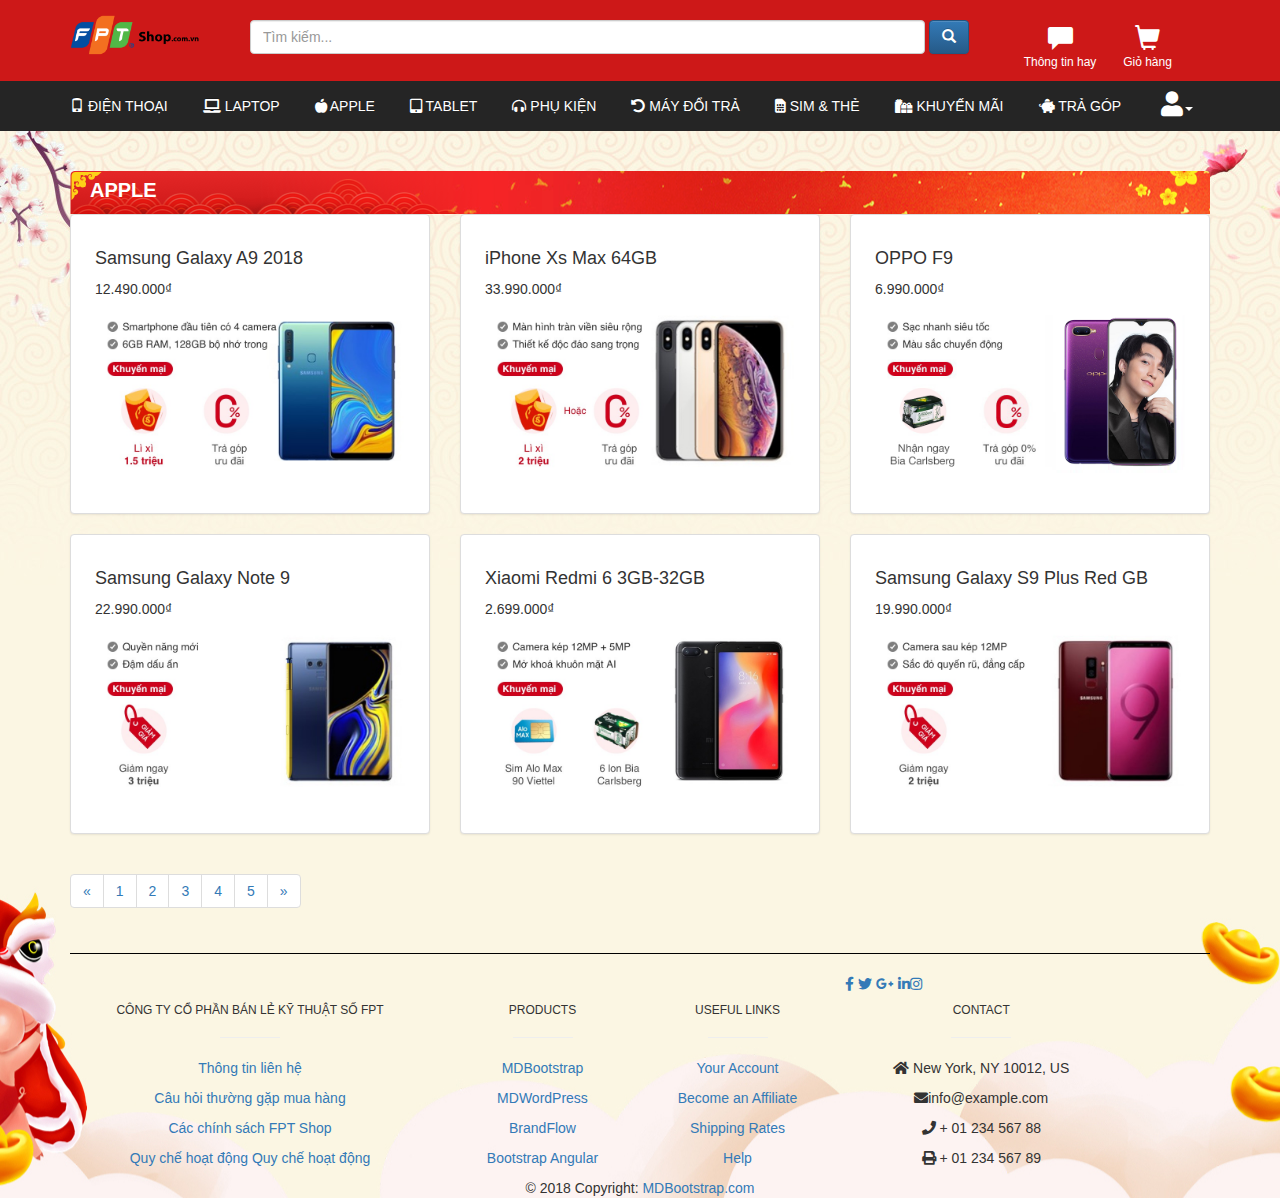
<file: product-apple.html>
<!DOCTYPE html>
<html>
<head>
	<meta charset="utf-8">
	<meta http-equiv="X-UA-Compatible" content="IE=edge">
	<title>Tinykullshop | Chuyên phụ kiện điện thoại</title>
	
	<!-- Local bootstrap CSS & JS -->
	<link rel="stylesheet" media="screen" href="css/bootstrap.min.css">
	<link rel="stylesheet" media="screen" href="css/bootstrap-theme.min.css">
	<link rel='stylesheet' href='https://use.fontawesome.com/releases/v5.6.3/css/all.css'>	
	<link rel="stylesheet" media="screen" href="css/mystyle.css">
	<link rel="stylesheet" media="screen" href="css/toppage.css">
</head>
<body>
	<header id="header" class="header">
		<div class="container">
			<div class="row">
				<div class="col-xs-2 col-sm-2 col-md-2 col-lg-2">
					<a href="home.html" title=""><img src="images/logo1.png" alt="" class="img-responsive"></a>
				</div>
				<div class="col-xs-8 col-sm-8 col-md-8 col-lg-8 row">
					<div>
						<div class="form-inline search-btn">
							<input type="search" name="" id="input" class="form-control" value="" required="required" title="" placeholder="Tìm kiếm...">		
							<button type="submit" class="btn btn-primary"><span class="glyphicon glyphicon-search"></span></button>
						</div>
					</div>
				</div>
				<div class="col-xs-2 col-sm-2 col-md-2 col-lg-2">
					<div class="col-xs-6 col-sm-6 col-md-6 col-lg-6 a">
						<div class="cart">
							<a href="new.html"><span class="glyphicon glyphicon-comment"></span><p>Thông tin hay</p></a>
						</div>
					</div><div class="col-xs-6 col-sm-6 col-md-6 col-lg-6 a">
						<div class="cart">
							<a href="caret.html"><span class="glyphicon glyphicon-shopping-cart"></span><p>Giỏ hàng</p></a>
						</div>
					</div>
					<li class="dropdown" style="list-style: none;">
							<a href="#" class="dropdown-toggle" data-toggle="dropdown"> <div><i class="fas fa-bars"></i></div> </a>
							<ul class="dropdown-menu menu-togger" >
								<li><a href="home.html"><p>Trang chủ</p></a></li>
								<li><a class="uppercase"  href="product-phone.html"><i class="glyphicon glyphicon-phone"></i> điện thoại</a></li>
								<li><a class="uppercase" href="product-laptop.html"><i class='fas fa-laptop'></i> laptop</a></li>
								<li><a class="uppercase" href="product-apple.html"><i class="fas fa-apple-alt"></i> apple</a></li>
								<li><a class="uppercase" href="product-tablet.html"><i class="fas fa-tablet-alt"></i> tablet</a></li>
								<li>
							<a class="uppercase" href="#"><i class="fas fa-undo-alt"></i> máy đổi trả</a>
						</li>
						<li>
							<a class="uppercase" href="#"><i class="fas fa-sim-card"></i> sim & thẻ</a>
						</li>
						<li>
							<a class="uppercase" href="#"><i class="fas fa-gifts"></i> khuyến mãi</a>
						</li>
						<li >
								<a href="new.html"><p>Thông tin hay</p></a>
						</li>
						<li >
								<a href="caret.html"></span><p>Giỏ hàng</p></a>
						</li>
						<li><a data-toggle="modal" href='#modal-id'>Đăng nhập</a></li>
								<li><a data-toggle="modal" href='#modal-id1'>Đăng kí</a></li>
								<li><a href="#">Quên mật khẩu ?</a></li>
							</ul>
						</li>
						
				</div>
			</div>
		</div>	
	</header><!-- /header -->
	<button onclick="topFunction()" id="myBtn" title="Go to top"><i class="fas fa-arrow-circle-up"></i></button>
	<nav class="navbar navbar-inverse menu">
		<div class="container">
			<div class="row">
				<ul class="nav navbar-nav">
					<li class="dropdown">
						<a class="uppercase"  href="product-phone.html"><i class="glyphicon glyphicon-phone"></i> điện thoại</a>
						<div class="dropdown-content">
							<div class="col-xs-6 col-sm-6 col-md-6 col-lg-6">
								<div class="row">
									<div class="col-xs-8 col-sm-8 col-md-8 col-lg-8">
										<div>
											<h4>Hãng sản xuất</h4>
										</div>
										<div class="col-xs-4 col-sm-4 col-md-4 col-lg-4">
											<div class="row list-a">
												<a href="">Apple(iPhone)</a>
												<a href="">Huawei</a>
												<a href="">Nokia</a>
												<a href="">Realme</a>
												<a href="">Masstel</a>
											</div>
										</div>
										<div class="col-xs-4 col-sm-4 col-md-4 col-lg-4">
											<div class="row list-a">
												<a href="">Samsung</a>
												<a href="">Xiaomi</a>
												<a href="">HONOR</a>
												<a href="">Asus</a>
												<a href="">Itel</a>
											</div>
										</div>
										<div class="col-xs-4 col-sm-4 col-md-4 col-lg-4">
											<div class="row list-a">
												<a href="">OPPO</a>
												<a href="">VSmart</a>
												<a href="">Vivo</a>
												<a href="">Wiko</a>
												<a href="">Mobiistar</a>
											</div>
										</div>
									</div>
									<div class="col-xs-4 col-sm-4 col-md-4 col-lg-4">
										<div class="middle">
											<div>
												<h4>Mức giá</h4>
											</div>
											<div class="list-a">
												<a href="">Dưới 1 triệu</a>
												<a href="">Từ 1 - 3 triệu</a>
												<a href="">Từ 3 - 6 triệu</a>
												<a href="">Từ 6 - 10 triệu</a>
												<a href="">Trên 15 triệu</a>
											</div>	
										</div>
									</div>
								</div>
							</div>
							<div class="col-xs-6 col-sm-6 col-md-6 col-lg-6">
								<div class="row">
									<div class="col-xs-6 col-sm-6 col-md-6 col-lg-6">
										<div class="row">
											<h4>Bán chạy nhất</h4>
											<div class="media">
												<a class="pull-left" href="#">
													<img class="media-object" src="images/img-nav/1.png" width="80px" alt="Image">
												</a>
												<div class="media-body">
													<a href=""><h5 class="media-heading">OPPO F9</h5></a>
													<p>6.990.000 đ</p>
												</div>
											</div>
											<div class="media">
												<a class="pull-left" href="#">
													<img class="media-object" src="images/img-nav/2.png" width="80px" alt="Image">
												</a>
												<div class="media-body">
													<a href=""><h5 class="media-heading">Samsung Galaxy J6(2018)</h5></a>
													<p>3.990.000 đ</p>
												</div>
											</div>
										</div>
									</div>
									<div class="col-xs-6 col-sm-6 col-md-6 col-lg-6 img-left">
										<div class="row">
											<div>
												<img src="images/bg2.jpg" alt="">
											</div>
										</div>
									</div>
								</div>
							</div>
						</div>
					</li>
					<li class="dropdown1">
						<a class="uppercase" href="product-laptop.html"><i class='fas fa-laptop'></i> laptop</a>
						<div class="dropdown-content1">
							<div class="col-xs-6 col-sm-6 col-md-6 col-lg-6">
								<div class="row">
									<div class="col-xs-8 col-sm-8 col-md-8 col-lg-8">
										<div>
											<h4>Hãng sản xuất</h4>
										</div>
										<div class="col-xs-4 col-sm-4 col-md-4 col-lg-4">
											<div class="row list-a">
												<a href="">Apple(Macbook)</a>
												<a href="">Dell</a>
												<a href="">MSI</a>
											</div>
										</div>
										<div class="col-xs-4 col-sm-4 col-md-4 col-lg-4">
											<div class="row list-a">
												<a href="">Asua</a>
												<a href="">HP</a>
												<a href="">Masstel</a>
											</div>
										</div>
										<div class="col-xs-4 col-sm-4 col-md-4 col-lg-4">
											<div class="row list-a">
												<a href="">Acer</a>
												<a href="">Lenovo</a>
												<a href="">Haier</a>
											</div>
										</div>
										<div class="a">
											<span><hr><br></span>
										</div>
										<br><br>
										<div>
											<h4>Phần mềm</h4>
										</div>
										<div class="col-xs-4 col-sm-4 col-md-4 col-lg-4">
											<div class="row list-a">
												<a href="">Diệt Virus</a>
												<a href="">Phần mềm khác</a>
											</div>
										</div>
										<div class="col-xs-4 col-sm-4 col-md-4 col-lg-4">
											<div class="row list-a">
												<a href="">Microsoft Office</a>
											</div>
										</div>
										<div class="col-xs-4 col-sm-4 col-md-4 col-lg-4">
											<div class="row list-a">
												<a href="">Windows</a>
											</div>
										</div>
									</div>
									<div class="col-xs-4 col-sm-4 col-md-4 col-lg-4 middle-border">
										<div class="middle">
											<div>
												<h4>Mức giá</h4>
											</div>
											<div class="list-a">
												<a href="">Dưới 5 triệu</a>
												<a href="">Từ 5 - 10 triệu</a>
												<a href="">Từ 10 - 15 triệu</a>
												<a href="">Từ 15 - 20 triệu</a>
												<a href="">Từ 20 - 25 triệu</a>
												<a href="">Từ 25 - 30 triệu</a>
												<a href="">Trên 30 triệu</a>
											</div>	
										</div>							
									</div>
								</div>
							</div>
							<div class="col-xs-6 col-sm-6 col-md-6 col-lg-6">
								<div class="row">
									<div class="col-xs-6 col-sm-6 col-md-6 col-lg-6">
										<div class="row">
											<h4>Mục đích sử dụng</h4>
										</div>
										<div class="row list-a">
											<a href="">Sản phẩm 2 trong 1</a>
											<a href="">Windows</a>
											<a href="">Giá rẻ</a>
											<a href="">Hiện đại</a>
											<a href="">Sinh viên - Văn phòng</a>
											<a href="">Gaming - Đồ họa</a>
											<a href="">Mỏng nhẹ</a>
										</div>	
									</div>
									<div class="col-xs-6 col-sm-6 col-md-6 col-lg-6 img-left">
										<div class="row">
											<div>
												<img src="images/bg3.png" alt="">
											</div>
										</div>
									</div>
								</div>
							</div>
						</div>
					</li>
					<li class="dropdown2">
						<a class="uppercase" href="product-apple.html"><i class="fas fa-apple-alt"></i> apple</a>
						<div class="dropdown-content2">
							<div class="col-xs-6 col-sm-6 col-md-6 col-lg-6">
								<div class="row">
									<div class="col-xs-8 col-sm-8 col-md-8 col-lg-8">
										<div>
											<h4>Các sản phẩm APPLE</h4>
										</div>
										<div class="col-xs-4 col-sm-4 col-md-4 col-lg-4">
											<div class="row list-a">
												<a href="">iPhone</a>
												<a href="">iMac</a>
												<a href="">Watch</a>
												<a href="">Beats</a>
											</div>
										</div>
										<div class="col-xs-4 col-sm-4 col-md-4 col-lg-4">
											<div class="row list-a">
												<a href="">Mac mini</a>
												<a href="">Apple TV</a>
											</div>
										</div>
										<div class="col-xs-4 col-sm-4 col-md-4 col-lg-4">
											<div class="row list-a">
												<a href="">Macbook</a>
												<a href="">Mac Pro</a>
												<a href="">Phụ kiện</a>
											</div>
										</div>
									</div>
									<div class="col-xs-4 col-sm-4 col-md-4 col-lg-4">
										<div class="middle">
											<div>
												<h4>Mức giá</h4>
											</div>
											<div class="list-a">
												<a href="">Dưới 10 triệu</a>
												<a href="">Từ 10 - 15 triệu</a>
												<a href="">Từ 15 - 20 triệu</a>
												<a href="">Từ 20 - 25 triệu</a>
												<a href="">Từ 25 - 30 triệu</a>
												<a href="">Trên 30 triệu</a>
											</div>	
										</div>
									</div>
								</div>
							</div>
							<div class="col-xs-6 col-sm-6 col-md-6 col-lg-6">
								<div class="row">
									<div class="col-xs-6 col-sm-6 col-md-6 col-lg-6">
										<div class="row">
											<h4>Bán chạy nhất</h4>
											<div class="media">
												<a class="pull-left" href="#">
													<img class="media-object" src="images/img-nav/3.png" width="80px" alt="Image">
												</a>
												<div class="media-body">
													<a href=""><h5 class="media-heading">iPhone 6 32GB (2017)</h5></a>
													<p>6.990.000 đ</p>
												</div>
											</div>
											<div class="media">
												<a class="pull-left" href="#">
													<img class="media-object" src="images/img-nav/4.png" width="80px" alt="Image">
												</a>
												<div class="media-body">
													<a href=""><h5 class="media-heading">iPad 2018 WIFI 32GB</h5></a>
													<p>3.990.000 đ</p>
												</div>
											</div>
										</div>
									</div>
									<div class="col-xs-6 col-sm-6 col-md-6 col-lg-6 img-left">
										<div class="row">
											<div>
												<img src="images/bg4.png" alt="">
											</div>
										</div>
									</div>
								</div>
							</div>
						</div>
					</li>
					<li class="dropdown3">
						<a class="uppercase" href="product-tablet.html"><i class="fas fa-tablet-alt"></i> tablet</a>
						<div class="dropdown-content3">
							<div class="col-xs-6 col-sm-6 col-md-6 col-lg-6">
								<div class="row">
									<div class="col-xs-8 col-sm-8 col-md-8 col-lg-8">
										<div>
											<h4>Hãng sản xuất</h4>
										</div>
										<div class="col-xs-4 col-sm-4 col-md-4 col-lg-4">
											<div class="row list-a">
												<a href="">Apple(iPad)</a>
												<a href="">Masstel</a>
											</div>
										</div>
										<div class="col-xs-4 col-sm-4 col-md-4 col-lg-4">
											<div class="row list-a">
												<a href="">Samsung</a>
												<a href="">Huawei</a>
											</div>
										</div>
										<div class="col-xs-4 col-sm-4 col-md-4 col-lg-4">
											<div class="row list-a">
												<a href="">Lenovo</a>
												<a href="">Itel</a>
											</div>
										</div>
									</div>
									<div class="col-xs-4 col-sm-4 col-md-4 col-lg-4">
										<div class="middle">
											<div>
												<h4>Mức giá</h4>
											</div>
											<div class="list-a">
												<a href="">Dưới 2 triệu</a>
												<a href="">Từ 2 - 5 triệu</a>
												<a href="">Từ 5 - 8 triệu</a>
												<a href="">Trên 8 triệu</a>
											</div>	
										</div>
									</div>
								</div>
							</div>
							<div class="col-xs-6 col-sm-6 col-md-6 col-lg-6">
								<div class="row">
									<div class="col-xs-6 col-sm-6 col-md-6 col-lg-6">
										<div class="row">
											<h4>Bán chạy nhất</h4>
											<div class="media">
												<a class="pull-left" href="#">
													<img class="media-object" src="images/img-nav/5.png" width="80px" alt="Image">
												</a>
												<div class="media-body">
													<a href=""><h5 class="media-heading">Samsung Galaxy Tab A 10.5</h5></a>
													<p>9.490.000 đ</p>
												</div>
											</div>
											<div class="media">
												<a class="pull-left" href="#">
													<img class="media-object" src="images/img-nav/6.png" width="80px" alt="Image">
												</a>
												<div class="media-body">
													<a href=""><h5 class="media-heading">Huawei MediaPad T3 7.0 <br> Prestisge</h5></a>
													<p>2.090.000 đ</p>
												</div>
											</div>
										</div>
									</div>
									<div class="col-xs-6 col-sm-6 col-md-6 col-lg-6 img-left">
										<div class="row">
											<div>
												<img src="images/bg5.png" alt="">
											</div>
										</div>
									</div>
								</div>
							</div>
						</div>
					</li>
					<li class="dropdown4">
						<a class="uppercase" href="product-phukien.html"><i class="fas fa-headphones-alt"></i> phụ kiện</a>
						<div class="dropdown-content4">
							<div class="col-xs-6 col-sm-6 col-md-6 col-lg-6">
								<div>
									<h4>Các sản phẩm phụ kiện</h4>
								</div>
								<div class="col-xs-4 col-sm-4 col-md-4 col-lg-4">
									<div class="row list-a">
										<a href="">Bao da ốp lưng</a>
										<a href="">Phụ kiện Apple</a>
										<a href="">Loa</a>
										<a href="">Chuột</a>
										<a href="">Phụ kiện khác</a>
									</div>
								</div>
								<div class="col-xs-4 col-sm-4 col-md-4 col-lg-4">
									<div class="row list-a">
										<a href="">Sạc sự phòng</a>
										<a href="">Miếng dán màn hình</a>
										<a href="">USB - Ổ cứng</a>
										<a href="">Balo - Túi xách</a>
										<a href="">Máy chơi game</a>
									</div>
								</div>
								<div class="col-xs-4 col-sm-4 col-md-4 col-lg-4">
									<div class="row list-a">
										<a href="">Thẻ nhớ</a>
										<a href="">Tai nghe</a>
										<a href="">Sạc cáp</a>
										<a href="">TV BOX</a>
									</div>
								</div>
							</div>
							<div class="col-xs-6 col-sm-6 col-md-6 col-lg-6">
								<div class="row">
									<div class="col-xs-6 col-sm-6 col-md-6 col-lg-6">
										<div class="row">
											<h4>Bán chạy nhất</h4>
											<div class="media">
												<a class="pull-left" href="#">
													<img class="media-object" src="images/img-nav/7.jpg" width="80px" alt="Image">
												</a>
												<div class="media-body">
													<a href=""><h5 class="media-heading">MDMH iPhone X Kính cường <br>lực Clear</h5></a>
													<p>190.000 đ</p>
												</div>
											</div>
											<div class="media">
												<a class="pull-left" href="#">
													<img class="media-object" src="images/img-nav/8.png" width="80px" alt="Image">
												</a>
												<div class="media-body">
													<a href=""><h5 class="media-heading">Mic Karaoke loa Blutooth và <br> SDP iCore M9</h5></a>
													<p>750.000 đ</p>
												</div>
											</div>
										</div>
									</div>
									<div class="col-xs-6 col-sm-6 col-md-6 col-lg-6 img-left">
										<div class="row">
											<div>
												<img src="images/bg6.png" alt="">
											</div>
										</div>
									</div>
								</div>
							</div>
						</div>
					</li>
					<li>
						<a class="uppercase" href="#"><i class="fas fa-undo-alt"></i> máy đổi trả</a>
					</li>
					<li>
						<a class="uppercase" href="#"><i class="fas fa-sim-card"></i> sim & thẻ</a>
					</li>
					<li>
						<a class="uppercase" href="#"><i class="fas fa-gifts"></i> khuyến mãi</a>
					</li>
					<li>
						<a class="uppercase" href="#"><i class="fas fa-piggy-bank"></i> trả góp</a>
					</li>
					<li class="dropdown navbar-right user-btn">
						<a href="#" class="dropdown-toggle uppercase" data-toggle="dropdown"><i class="fas fa-user"></i><b class="caret"></b></a>
						<ul class="dropdown-menu mydrop-menu">
							<li><a href="#">Đăng nhập</a></li>
							<li><a href="#">Đăng kí</a></li>
							<li><a href="#">Quên mật khẩu ?</a></li>
						</ul>
					</li>
				</ul>
			</div>
		</div>
	</nav>
	<main id="main" class="main">
		<div class="container">
			<div class="row">
				<div class="col-xs-12 col-sm-12 col-md-12 col-lg-12">
					<h2 class="h2">
						<a href="">apple</a>
					</h2>
				</div>
			</div>
		</div>
		<div class="container">
			<div class="row">
				<div class="">
					<div class="col-xs-4 col-sm-4 col-md-4 col-lg-4">
						<div class="thumbnail c">
							<a href="">
								<div class="caption">
									<h4>Samsung Galaxy A9 2018</h4>
									<p>12.490.000₫</p>
									<img src="images/img-produce/1.png" alt="" width="100%">
								</div>
							</a>
						</div>
					</div>
					<div class="col-xs-4 col-sm-4 col-md-4 col-lg-4">
						<div class="thumbnail c">
							<a href="">
								<div class="caption">
									<h4>iPhone Xs Max 64GB</h4>
									<p>33.990.000₫</p>
									<img src="images/img-produce/2.png" alt="" width="100%">
								</div>
							</a>
						</div>
					</div>
					<div class="col-xs-4 col-sm-4 col-md-4 col-lg-4">
						<div class="thumbnail c">
							<a href="">
								<div class="caption">
									<h4>OPPO F9</h4>
									<p>6.990.000₫</p>
									<img src="images/img-produce/3.png" alt="" width="100%">
								</div>
							</a>
						</div>
					</div>
					<div class="col-xs-4 col-sm-4 col-md-4 col-lg-4">
						<div class="thumbnail c">
							<a href="">
								<div class="caption">
									<h4>Samsung Galaxy Note 9</h4>
									<p>22.990.000₫</p>
									<img src="images/img-produce/4.png" alt="" width="100%">
								</div>
							</a>
						</div>
					</div>
					<div class="col-xs-4 col-sm-4 col-md-4 col-lg-4">
						<div class="thumbnail c">
							<a href="">
								<div class="caption">
									<h4>Xiaomi Redmi 6 3GB-32GB</h4>
									<p>2.699.000₫</p>
									<img src="images/img-produce/5.png" alt="" width="100%">
								</div>
							</a>
						</div>
					</div>
					<div class="col-xs-4 col-sm-4 col-md-4 col-lg-4">
						<div class="thumbnail c">
							<a href="">
								<div class="caption">
									<h4>Samsung Galaxy S9 Plus Red GB</h4>
									<p>19.990.000₫</p>
									<img src="images/img-produce/6.png" alt="" width="100%">
								</div>
							</a>
						</div>
					</div>
				</div>
			</div>
		</div>
		<div class="container">
			<ul class="pagination">
				<li><a href="#">&laquo;</a></li>
				<li><a href="#">1</a></li>
				<li><a href="#">2</a></li>
				<li><a href="#">3</a></li>
				<li><a href="#">4</a></li>
				<li><a href="#">5</a></li>
				<li><a href="#">&raquo;</a></li>
			</ul>
		</div>
	</main><!-- /main -->
	<footer class="page-footer font-small unique-color-dark">
		<div>
			<div class="container">
				<hr style="border-top: 1px solid black">
				<div class="row py-4 d-flex align-items-center">
					<div class="col-md-6 col-lg-5 text-center text-md-left mb-4 mb-md-0"></div>
					<div class="col-md-6 col-lg-7 text-center text-md-right">
						<a class="fb-ic"><i class="fab fa-facebook-f white-text mr-4"> </i></a>
						<a class="tw-ic"><i class="fab fa-twitter white-text mr-4"> </i></a>
						<a class="gplus-ic"><i class="fab fa-google-plus-g white-text mr-4"> </i></a>
						<a class="li-ic"><i class="fab fa-linkedin-in white-text mr-4"> </i></a><a class="ins-ic"><i class="fab fa-instagram white-text"> </i></a>
					</div>
				</div>
			</div>
		</div>
		<div class="container text-center text-md-left mt-5">
			<div class="row mt-3">
				<div class="col-md-3 col-lg-4 col-xl-3 mx-auto mb-4">
					<h6 class="text-uppercase font-weight-bold">Công Ty Cổ Phần Bán Lẻ Kỹ Thuật Số FPT</h6>
					<hr class="deep-purple accent-2 mb-4 mt-0 d-inline-block mx-auto" style="width: 60px;">
					<p><a href="contact.html">Thông tin liên hệ</a></p>
					<p><a href="#!">Câu hỏi thường gặp mua hàng</a></p>
					<p><a href="#!">Các chính sách FPT Shop</a></p>
					<p><a href="#!">Quy chế hoạt động Quy chế hoạt động</a></p>
				</div>
				<div class="col-md-2 col-lg-2 col-xl-2 mx-auto mb-4">
					<h6 class="text-uppercase font-weight-bold">Products</h6>
					<hr class="deep-purple accent-2 mb-4 mt-0 d-inline-block mx-auto" style="width: 60px;">
					<p><a href="#!">MDBootstrap</a></p>
					<p><a href="#!">MDWordPress</a></p>
					<p><a href="#!">BrandFlow</a></p>
					<p><a href="#!">Bootstrap Angular</a></p>
				</div>
				<div class="col-md-3 col-lg-2 col-xl-2 mx-auto mb-4">
					<h6 class="text-uppercase font-weight-bold">Useful links</h6>
					<hr class="deep-purple accent-2 mb-4 mt-0 d-inline-block mx-auto" style="width: 60px;">
					<p><a href="#!">Your Account</a></p>
					<p><a href="#!">Become an Affiliate</a></p>
					<p><a href="#!">Shipping Rates</a></p>
					<p><a href="#!">Help</a></p>
				</div>
				<div class="col-md-4 col-lg-3 col-xl-3 mx-auto mb-md-0 mb-4">
					<h6 class="text-uppercase font-weight-bold">Contact</h6>
					<hr class="deep-purple accent-2 mb-4 mt-0 d-inline-block mx-auto" style="width: 60px;">
					<p><i class="fas fa-home mr-3"></i> New York, NY 10012, US</p>
					<p><i class="fas fa-envelope mr-3"></i>info@example.com</p>
					<p><i class="fas fa-phone mr-3"></i> + 01 234 567 88</p>
					<p><i class="fas fa-print mr-3"></i> + 01 234 567 89</p>
				</div>
			</div>
		</div>
		<div class="footer-copyright text-center py-3">© 2018 Copyright:
			<a href="https://mdbootstrap.com/education/bootstrap/"> MDBootstrap.com</a>
		</div>
	</footer>
	<div class="modal fade" id="modal-id">
		<div class="modal-dialog">
			<div class="modal-content">
				<div class="modal-header">
					<button type="button" class="close" data-dismiss="modal" aria-hidden="true">&times;</button>
					<h4 class="modal-title">Đăng nhập</h4>
				</div>
				<div class="modal-body">
					<form action="" method="" role="form">
						<div class="img-modal">
							<img src="images/img-modal/1.png" alt="">
						</div>
						<div class="form-group">
							<label for="">Tên đăng nhập</label>
							<input type="text" class="form-control" id="" placeholder="Nhập tên đăng nhập">
						</div>
						<div class="form-group">
							<label for="">Mật khẩu</label>
							<input type="text" class="form-control" id="" placeholder="Nhập mật khẩu">
						</div>
					</form>
				</div>
				<div class="modal-footer modal-login">
					<button type="button" class="btn btn-default" data-dismiss="modal">Đóng</button>
					<button type="button" class="btn btn-primary btn-modal">Đăng nhập</button>
				</div>
				<div class="" align="center">
					<p>Chưa có tài khoản <a data-dismiss="modal" data-toggle="modal" href='#modal-id1'>Đăng ký ngay !</a></p>
					<p><a href="">quên mật khẩu?</a></p>
				</div>
			</div>
		</div>
	</div>
	<div class="modal fade" id="modal-id1">
		<div class="modal-dialog">
			<div class="modal-content">
				<div class="modal-header">
					<button type="button" class="close" data-dismiss="modal" aria-hidden="true">&times;</button>
					<h4 class="modal-title">Đăng ký</h4>
				</div>
				<div class="modal-body">
					<form action="" method="" role="form">
						<div class="form-group">
							<label for="">Tên đăng nhập</label>
							<input type="text" class="form-control" id="" placeholder="Nhập tên đăng nhập">
						</div>
						<div class="form-group">
							<label for="">Mật khẩu</label>
							<input type="password" class="form-control" id="" placeholder="Nhập mật khẩu">
						</div>
						<div class="form-group">
							<label for="">Nhập lại mật khẩu</label>
							<input type="password" class="form-control" id="" placeholder="Nhập lại mật khẩu">
						</div>
						<div class="form-group">
							<label for="">Email</label>
							<input type="email" class="form-control" id="" placeholder="Nhập Email">
						</div>
						<div class="form-group">
							<label for="">Ngày sinh</label>
							<input type="date" class="form-control" id="" placeholder="Nhập ngày sinh">
						</div>
					</form>
				</div>
				<div class="modal-footer modal-login">
					<button type="button" class="btn btn-default" data-dismiss="modal">Đóng</button>
					<button type="button" class="btn btn-primary btn-modal">Đăng ký</button>
				</div>
				<div class="" align="center">
					<p>Đã có tài khoản <a data-dismiss="modal" data-toggle="modal" href='#modal-id'>Đăng nhập ngay !</a></p>
					<p><a href="">quên mật khẩu?</a></p>
				</div>
			</div>
		</div>
	</div>
	<script src="js/jquery.js"></script>
	<script src="js/bootstrap.min.js"></script>
	<script src="js/myscript.js"></script>
</body>
</html>
</file>
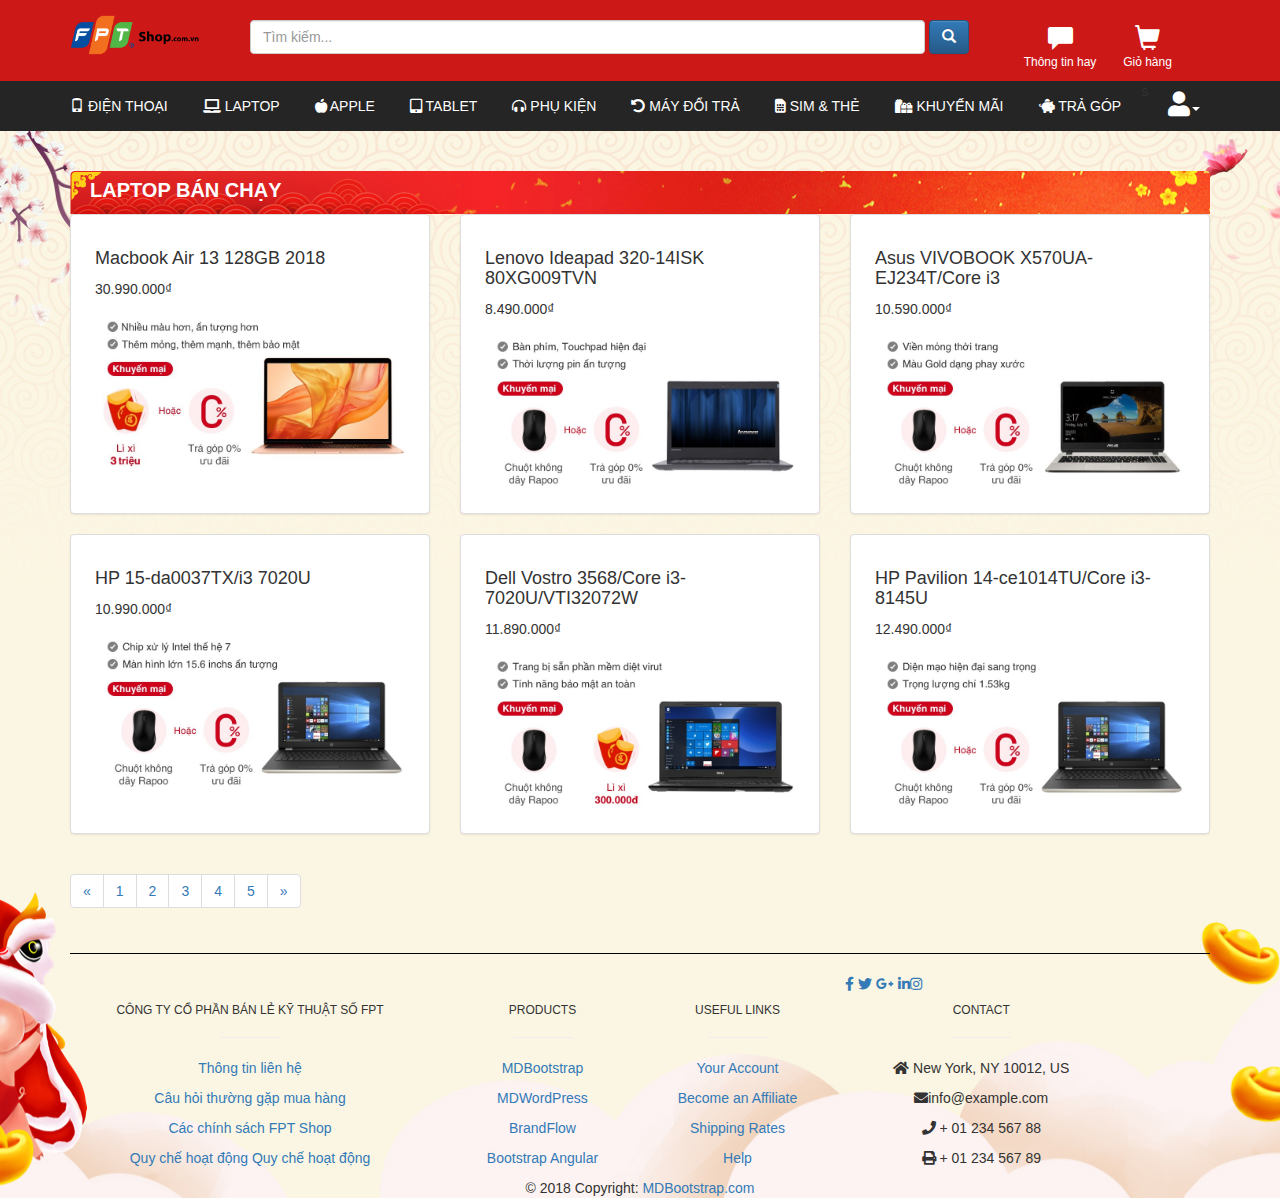
<file: product-laptop.html>
<!DOCTYPE html>
<html>
<head>
	<meta charset="utf-8">
	<meta http-equiv="X-UA-Compatible" content="IE=edge">
	<title>Tinykullshop | Chuyên phụ kiện điện thoại</title>
	<!-- Local bootstrap CSS & JS -->
	<link rel="stylesheet" media="screen" href="css/bootstrap.min.css">
	<link rel="stylesheet" media="screen" href="css/bootstrap-theme.min.css">
	<link rel='stylesheet' href='https://use.fontawesome.com/releases/v5.6.3/css/all.css'>	
	<link rel="stylesheet" media="screen" href="css/mystyle.css">
	<link rel="stylesheet" media="screen" href="css/toppage.css">
</head>
<body>
	<header id="header" class="header">
		<div class="container">
			<div class="row">
				<div class="col-xs-2 col-sm-2 col-md-2 col-lg-2">
					<a href="home.html" title=""><img src="images/logo1.png" alt="" class="img-responsive"></a>
				</div>
				<div class="col-xs-8 col-sm-8 col-md-8 col-lg-8 row">
					<div>
						<div class="form-inline search-btn">
							<input type="search" name="" id="input" class="form-control" value="" required="required" title="" placeholder="Tìm kiếm...">		
							<button type="submit" class="btn btn-primary"><span class="glyphicon glyphicon-search"></span></button>
						</div>
					</div>
				</div>
				<div class="col-xs-2 col-sm-2 col-md-2 col-lg-2">
					<div class="col-xs-6 col-sm-6 col-md-6 col-lg-6 a">
						<div class="cart">
							<a href="new.html"><span class="glyphicon glyphicon-comment"></span><p>Thông tin hay</p></a>
						</div>
					</div><div class="col-xs-6 col-sm-6 col-md-6 col-lg-6 a">
						<div class="cart">
							<a href="caret.html"><span class="glyphicon glyphicon-shopping-cart"></span><p>Giỏ hàng</p></a>
						</div>
					</div>
					<li class="dropdown" style="list-style: none;">
							<a href="#" class="dropdown-toggle" data-toggle="dropdown"> <div><i class="fas fa-bars"></i></div> </a>
							<ul class="dropdown-menu menu-togger" >
								<li><a href="home.html"><p>Trang chủ</p></a></li>
								<li><a class="uppercase"  href="product-phone.html"><i class="glyphicon glyphicon-phone"></i> điện thoại</a></li>
								<li><a class="uppercase" href="product-laptop.html"><i class='fas fa-laptop'></i> laptop</a></li>
								<li><a class="uppercase" href="product-apple.html"><i class="fas fa-apple-alt"></i> apple</a></li>
								<li><a class="uppercase" href="product-tablet.html"><i class="fas fa-tablet-alt"></i> tablet</a></li>
								<li>
							<a class="uppercase" href="#"><i class="fas fa-undo-alt"></i> máy đổi trả</a>
						</li>
						<li>
							<a class="uppercase" href="#"><i class="fas fa-sim-card"></i> sim & thẻ</a>
						</li>
						<li>
							<a class="uppercase" href="#"><i class="fas fa-gifts"></i> khuyến mãi</a>
						</li>
						<li >
								<a href="new.html"><p>Thông tin hay</p></a>
						</li>
						<li >
								<a href="caret.html"></span><p>Giỏ hàng</p></a>
						</li>
						<li><a data-toggle="modal" href='#modal-id'>Đăng nhập</a></li>
								<li><a data-toggle="modal" href='#modal-id1'>Đăng kí</a></li>
								<li><a href="#">Quên mật khẩu ?</a></li>
							</ul>
						</li>
					
						
				</div>
			</div>
		</div>	
	</header><!-- /header -->
	<button onclick="topFunction()" id="myBtn" title="Go to top"><i class="fas fa-arrow-circle-up"></i></button>
	<nav class="navbar navbar-inverse menu">
		<div class="container">
			<div class="row">
				<ul class="nav navbar-nav">
					<li class="dropdown">
						<a class="uppercase"  href="product-phone.html"><i class="glyphicon glyphicon-phone"></i> điện thoại</a>
						<div class="dropdown-content">
							<div class="col-xs-6 col-sm-6 col-md-6 col-lg-6">
								<div class="row">
									<div class="col-xs-8 col-sm-8 col-md-8 col-lg-8">
										<div>
											<h4>Hãng sản xuất</h4>
										</div>
										<div class="col-xs-4 col-sm-4 col-md-4 col-lg-4">
											<div class="row list-a">
												<a href="">Apple(iPhone)</a>
												<a href="">Huawei</a>
												<a href="">Nokia</a>
												<a href="">Realme</a>
												<a href="">Masstel</a>
											</div>
										</div>
										<div class="col-xs-4 col-sm-4 col-md-4 col-lg-4">
											<div class="row list-a">
												<a href="">Samsung</a>
												<a href="">Xiaomi</a>
												<a href="">HONOR</a>
												<a href="">Asus</a>
												<a href="">Itel</a>
											</div>
										</div>
										<div class="col-xs-4 col-sm-4 col-md-4 col-lg-4">
											<div class="row list-a">
												<a href="">OPPO</a>
												<a href="">VSmart</a>
												<a href="">Vivo</a>
												<a href="">Wiko</a>
												<a href="">Mobiistar</a>
											</div>
										</div>
									</div>
									<div class="col-xs-4 col-sm-4 col-md-4 col-lg-4">
										<div class="middle">
											<div>
												<h4>Mức giá</h4>
											</div>
											<div class="list-a">
												<a href="">Dưới 1 triệu</a>
												<a href="">Từ 1 - 3 triệu</a>
												<a href="">Từ 3 - 6 triệu</a>
												<a href="">Từ 6 - 10 triệu</a>
												<a href="">Trên 15 triệu</a>
											</div>	
										</div>
									</div>
								</div>
							</div>
							<div class="col-xs-6 col-sm-6 col-md-6 col-lg-6">
								<div class="row">
									<div class="col-xs-6 col-sm-6 col-md-6 col-lg-6">
										<div class="row">
											<h4>Bán chạy nhất</h4>
											<div class="media">
												<a class="pull-left" href="#">
													<img class="media-object" src="images/img-nav/1.png" width="80px" alt="Image">
												</a>
												<div class="media-body">
													<a href=""><h5 class="media-heading">OPPO F9</h5></a>
													<p>6.990.000 đ</p>
												</div>
											</div>
											<div class="media">
												<a class="pull-left" href="#">
													<img class="media-object" src="images/img-nav/2.png" width="80px" alt="Image">
												</a>
												<div class="media-body">
													<a href=""><h5 class="media-heading">Samsung Galaxy J6(2018)</h5></a>
													<p>3.990.000 đ</p>
												</div>
											</div>
										</div>
									</div>
									<div class="col-xs-6 col-sm-6 col-md-6 col-lg-6 img-left">
										<div class="row">
											<div>
												<img src="images/bg2.jpg" alt="">
											</div>
										</div>
									</div>
								</div>
							</div>
						</div>
					</li>
					<li class="dropdown1">
						<a class="uppercase" href="product-laptop.html"><i class='fas fa-laptop'></i> laptop</a>
						<div class="dropdown-content1">
							<div class="col-xs-6 col-sm-6 col-md-6 col-lg-6">
								<div class="row">
									<div class="col-xs-8 col-sm-8 col-md-8 col-lg-8">
										<div>
											<h4>Hãng sản xuất</h4>
										</div>
										<div class="col-xs-4 col-sm-4 col-md-4 col-lg-4">
											<div class="row list-a">
												<a href="">Apple(Macbook)</a>
												<a href="">Dell</a>
												<a href="">MSI</a>
											</div>
										</div>
										<div class="col-xs-4 col-sm-4 col-md-4 col-lg-4">
											<div class="row list-a">
												<a href="">Asua</a>
												<a href="">HP</a>
												<a href="">Masstel</a>
											</div>
										</div>
										<div class="col-xs-4 col-sm-4 col-md-4 col-lg-4">
											<div class="row list-a">
												<a href="">Acer</a>
												<a href="">Lenovo</a>
												<a href="">Haier</a>
											</div>
										</div>
										<div class="a">
											<span><hr><br></span>
										</div>
										<br><br>
										<div>
											<h4>Phần mềm</h4>
										</div>
										<div class="col-xs-4 col-sm-4 col-md-4 col-lg-4">
											<div class="row list-a">
												<a href="">Diệt Virus</a>
												<a href="">Phần mềm khác</a>
											</div>
										</div>
										<div class="col-xs-4 col-sm-4 col-md-4 col-lg-4">
											<div class="row list-a">
												<a href="">Microsoft Office</a>
											</div>
										</div>
										<div class="col-xs-4 col-sm-4 col-md-4 col-lg-4">
											<div class="row list-a">
												<a href="">Windows</a>
											</div>
										</div>
									</div>
									<div class="col-xs-4 col-sm-4 col-md-4 col-lg-4 middle-border">
										<div class="middle">
											<div>
												<h4>Mức giá</h4>
											</div>
											<div class="list-a">
												<a href="">Dưới 5 triệu</a>
												<a href="">Từ 5 - 10 triệu</a>
												<a href="">Từ 10 - 15 triệu</a>
												<a href="">Từ 15 - 20 triệu</a>
												<a href="">Từ 20 - 25 triệu</a>
												<a href="">Từ 25 - 30 triệu</a>
												<a href="">Trên 30 triệu</a>
											</div>	
										</div>							
									</div>
								</div>
							</div>
							<div class="col-xs-6 col-sm-6 col-md-6 col-lg-6">
								<div class="row">
									<div class="col-xs-6 col-sm-6 col-md-6 col-lg-6">
										<div class="row">
											<h4>Mục đích sử dụng</h4>
										</div>
										<div class="row list-a">
											<a href="">Sản phẩm 2 trong 1</a>
											<a href="">Windows</a>
											<a href="">Giá rẻ</a>
											<a href="">Hiện đại</a>
											<a href="">Sinh viên - Văn phòng</a>
											<a href="">Gaming - Đồ họa</a>
											<a href="">Mỏng nhẹ</a>
										</div>	
									</div>
									<div class="col-xs-6 col-sm-6 col-md-6 col-lg-6 img-left">
										<div class="row">
											<div>
												<img src="images/bg3.png" alt="">
											</div>
										</div>
									</div>
								</div>
							</div>
						</div>
					</li>
					<li class="dropdown2">
						<a class="uppercase" href="product-apple.html"><i class="fas fa-apple-alt"></i> apple</a>
						<div class="dropdown-content2">
							<div class="col-xs-6 col-sm-6 col-md-6 col-lg-6">
								<div class="row">
									<div class="col-xs-8 col-sm-8 col-md-8 col-lg-8">
										<div>
											<h4>Các sản phẩm APPLE</h4>
										</div>
										<div class="col-xs-4 col-sm-4 col-md-4 col-lg-4">
											<div class="row list-a">
												<a href="">iPhone</a>
												<a href="">iMac</a>
												<a href="">Watch</a>
												<a href="">Beats</a>
											</div>
										</div>
										<div class="col-xs-4 col-sm-4 col-md-4 col-lg-4">
											<div class="row list-a">
												<a href="">Mac mini</a>
												<a href="">Apple TV</a>
											</div>
										</div>
										<div class="col-xs-4 col-sm-4 col-md-4 col-lg-4">
											<div class="row list-a">
												<a href="">Macbook</a>
												<a href="">Mac Pro</a>
												<a href="">Phụ kiện</a>
											</div>
										</div>
									</div>
									<div class="col-xs-4 col-sm-4 col-md-4 col-lg-4">
										<div class="middle">
											<div>
												<h4>Mức giá</h4>
											</div>
											<div class="list-a">
												<a href="">Dưới 10 triệu</a>
												<a href="">Từ 10 - 15 triệu</a>
												<a href="">Từ 15 - 20 triệu</a>
												<a href="">Từ 20 - 25 triệu</a>
												<a href="">Từ 25 - 30 triệu</a>
												<a href="">Trên 30 triệu</a>
											</div>	
										</div>
									</div>
								</div>
							</div>
							<div class="col-xs-6 col-sm-6 col-md-6 col-lg-6">
								<div class="row">
									<div class="col-xs-6 col-sm-6 col-md-6 col-lg-6">
										<div class="row">
											<h4>Bán chạy nhất</h4>
											<div class="media">
												<a class="pull-left" href="#">
													<img class="media-object" src="images/img-nav/3.png" width="80px" alt="Image">
												</a>
												<div class="media-body">
													<a href=""><h5 class="media-heading">iPhone 6 32GB (2017)</h5></a>
													<p>6.990.000 đ</p>
												</div>
											</div>
											<div class="media">
												<a class="pull-left" href="#">
													<img class="media-object" src="images/img-nav/4.png" width="80px" alt="Image">
												</a>
												<div class="media-body">
													<a href=""><h5 class="media-heading">iPad 2018 WIFI 32GB</h5></a>
													<p>3.990.000 đ</p>
												</div>
											</div>
										</div>
									</div>
									<div class="col-xs-6 col-sm-6 col-md-6 col-lg-6 img-left">
										<div class="row">
											<div>
												<img src="images/bg4.png" alt="">
											</div>
										</div>
									</div>
								</div>
							</div>
						</div>
					</li>
					<li class="dropdown3">
						<a class="uppercase" href="product-tablet.html"><i class="fas fa-tablet-alt"></i> tablet</a>
						<div class="dropdown-content3">
							<div class="col-xs-6 col-sm-6 col-md-6 col-lg-6">
								<div class="row">
									<div class="col-xs-8 col-sm-8 col-md-8 col-lg-8">
										<div>
											<h4>Hãng sản xuất</h4>
										</div>
										<div class="col-xs-4 col-sm-4 col-md-4 col-lg-4">
											<div class="row list-a">
												<a href="">Apple(iPad)</a>
												<a href="">Masstel</a>
											</div>
										</div>
										<div class="col-xs-4 col-sm-4 col-md-4 col-lg-4">
											<div class="row list-a">
												<a href="">Samsung</a>
												<a href="">Huawei</a>
											</div>
										</div>
										<div class="col-xs-4 col-sm-4 col-md-4 col-lg-4">
											<div class="row list-a">
												<a href="">Lenovo</a>
												<a href="">Itel</a>
											</div>
										</div>
									</div>
									<div class="col-xs-4 col-sm-4 col-md-4 col-lg-4">
										<div class="middle">
											<div>
												<h4>Mức giá</h4>
											</div>
											<div class="list-a">
												<a href="">Dưới 2 triệu</a>
												<a href="">Từ 2 - 5 triệu</a>
												<a href="">Từ 5 - 8 triệu</a>
												<a href="">Trên 8 triệu</a>
											</div>	
										</div>
									</div>
								</div>
							</div>
							<div class="col-xs-6 col-sm-6 col-md-6 col-lg-6">
								<div class="row">
									<div class="col-xs-6 col-sm-6 col-md-6 col-lg-6">
										<div class="row">
											<h4>Bán chạy nhất</h4>
											<div class="media">
												<a class="pull-left" href="#">
													<img class="media-object" src="images/img-nav/5.png" width="80px" alt="Image">
												</a>
												<div class="media-body">
													<a href=""><h5 class="media-heading">Samsung Galaxy Tab A 10.5</h5></a>
													<p>9.490.000 đ</p>
												</div>
											</div>
											<div class="media">
												<a class="pull-left" href="#">
													<img class="media-object" src="images/img-nav/6.png" width="80px" alt="Image">
												</a>
												<div class="media-body">
													<a href=""><h5 class="media-heading">Huawei MediaPad T3 7.0 <br> Prestisge</h5></a>
													<p>2.090.000 đ</p>
												</div>
											</div>
										</div>
									</div>
									<div class="col-xs-6 col-sm-6 col-md-6 col-lg-6 img-left">
										<div class="row">
											<div>
												<img src="images/bg5.png" alt="">
											</div>
										</div>
									</div>
								</div>
							</div>
						</div>
					</li>
					<li class="dropdown4">
						<a class="uppercase" href="product-phukien.html"><i class="fas fa-headphones-alt"></i> phụ kiện</a>
						<div class="dropdown-content4">
							<div class="col-xs-6 col-sm-6 col-md-6 col-lg-6">
								<div>
									<h4>Các sản phẩm phụ kiện</h4>
								</div>
								<div class="col-xs-4 col-sm-4 col-md-4 col-lg-4">
									<div class="row list-a">
										<a href="">Bao da ốp lưng</a>
										<a href="">Phụ kiện Apple</a>
										<a href="">Loa</a>
										<a href="">Chuột</a>
										<a href="">Phụ kiện khác</a>
									</div>
								</div>
								<div class="col-xs-4 col-sm-4 col-md-4 col-lg-4">
									<div class="row list-a">
										<a href="">Sạc sự phòng</a>
										<a href="">Miếng dán màn hình</a>
										<a href="">USB - Ổ cứng</a>
										<a href="">Balo - Túi xách</a>
										<a href="">Máy chơi game</a>
									</div>
								</div>
								<div class="col-xs-4 col-sm-4 col-md-4 col-lg-4">
									<div class="row list-a">
										<a href="">Thẻ nhớ</a>
										<a href="">Tai nghe</a>
										<a href="">Sạc cáp</a>
										<a href="">TV BOX</a>
									</div>
								</div>
							</div>
							<div class="col-xs-6 col-sm-6 col-md-6 col-lg-6">
								<div class="row">
									<div class="col-xs-6 col-sm-6 col-md-6 col-lg-6">
										<div class="row">
											<h4>Bán chạy nhất</h4>
											<div class="media">
												<a class="pull-left" href="#">
													<img class="media-object" src="images/img-nav/7.jpg" width="80px" alt="Image">
												</a>
												<div class="media-body">
													<a href=""><h5 class="media-heading">MDMH iPhone X Kính cường <br>lực Clear</h5></a>
													<p>190.000 đ</p>
												</div>
											</div>
											<div class="media">
												<a class="pull-left" href="#">
													<img class="media-object" src="images/img-nav/8.png" width="80px" alt="Image">
												</a>
												<div class="media-body">
													<a href=""><h5 class="media-heading">Mic Karaoke loa Blutooth và <br> SDP iCore M9</h5></a>
													<p>750.000 đ</p>
												</div>
											</div>
										</div>
									</div>
									<div class="col-xs-6 col-sm-6 col-md-6 col-lg-6 img-left">
										<div class="row">
											<div>
												<img src="images/bg6.png" alt="">
											</div>
										</div>
									</div>
								</div>
							</div>
						</div>
					</li>
					<li>
						<a class="uppercase" href="#"><i class="fas fa-undo-alt"></i> máy đổi trả</a>
					</li>
					<li>
						<a class="uppercase" href="#"><i class="fas fa-sim-card"></i> sim & thẻ</a>
					</li>
					<li>
						<a class="uppercase" href="#"><i class="fas fa-gifts"></i> khuyến mãi</a>
					</li>
					<li>
						<a class="uppercase" href="#"><i class="fas fa-piggy-bank"></i> trả góp</a>
					</li>
					<li class="dropdown navbar-right user-btn">
						<a href="#" class="dropdown-toggle uppercase" data-toggle="dropdown"><i class="fas fa-user"></i><b class="caret"></b></a>
						<ul class="dropdown-menu mydrop-menu">
							<li><a href="#">Đăng nhập</a></li>
							<li><a href="#">Đăng kí</a></li>
							<li><a href="#">Quên mật khẩu ?</a></li>
						</ul>
					</li>s
				</ul>
			</div>
		</div>
	</nav>
	<main id="main" class="main">
		<div class="container">
			<div class="row">
				<div class="col-xs-12 col-sm-12 col-md-12 col-lg-12">
					<h2 class="h2">
						<a href="">laptop bán chạy</a>
					</h2>
				</div>
			</div>
		</div>
		<div class="container">
			<div class="row">
				<div class="col-xs-4 col-sm-4 col-md-4 col-lg-4">
					<div class="thumbnail c">
						<a href="">
							<div class="caption">
								<h4>Macbook Air 13 128GB 2018</h4>
								<p>30.990.000₫</p>
								<img src="images/img-produce/7.png" alt="" width="100%">
							</div>
						</a>
					</div>
				</div>
				<div class="col-xs-4 col-sm-4 col-md-4 col-lg-4">
					<div class="thumbnail c">
						<a href="">
							<div class="caption">
								<h4>Lenovo Ideapad 320-14ISK 80XG009TVN</h4>
								<p>8.490.000₫</p>
								<img src="images/img-produce/8.png" alt="" width="100%">
							</div>
						</a>
					</div>
				</div>
				<div class="col-xs-4 col-sm-4 col-md-4 col-lg-4">
					<div class="thumbnail c">
						<a href="">
							<div class="caption">
								<h4>Asus VIVOBOOK X570UA-EJ234T/Core i3</h4>
								<p>10.590.000₫</p>
								<img src="images/img-produce/9.png" alt="" width="100%">
							</div>
						</a>
					</div>
				</div>
				<div class="col-xs-4 col-sm-4 col-md-4 col-lg-4">
					<div class="thumbnail c">
						<a href="">
							<div class="caption">
								<h4>HP 15-da0037TX/i3 7020U</h4>
								<p>10.990.000₫</p>
								<img src="images/img-produce/10.png" alt="" width="100%">
							</div>
						</a>
					</div>
				</div>
				<div class="col-xs-4 col-sm-4 col-md-4 col-lg-4">
					<div class="thumbnail c">
						<a href="">
							<div class="caption">
								<h4>Dell Vostro 3568/Core i3-7020U/VTI32072W</h4>
								<p>11.890.000₫</p>
								<img src="images/img-produce/11.png" alt="" width="100%">
							</div>
						</a>
					</div>
				</div>
				<div class="col-xs-4 col-sm-4 col-md-4 col-lg-4">
					<div class="thumbnail c">
						<a href="">
							<div class="caption">
								<h4>HP Pavilion 14-ce1014TU/Core i3-8145U</h4>
								<p>12.490.000₫</p>
								<img src="images/img-produce/12.png" alt="" width="100%">
							</div>
						</a>
					</div>
				</div>
			</div>
		</div>
		<div class="container">
			<ul class="pagination">
				<li><a href="#">&laquo;</a></li>
				<li><a href="#">1</a></li>
				<li><a href="#">2</a></li>
				<li><a href="#">3</a></li>
				<li><a href="#">4</a></li>
				<li><a href="#">5</a></li>
				<li><a href="#">&raquo;</a></li>
			</ul>
		</div>
	</main><!-- /main -->
	<footer class="page-footer font-small unique-color-dark">
		<div>
			<div class="container">
				<hr style="border-top: 1px solid black">
				<div class="row py-4 d-flex align-items-center">
					<div class="col-md-6 col-lg-5 text-center text-md-left mb-4 mb-md-0"></div>
					<div class="col-md-6 col-lg-7 text-center text-md-right">
						<a class="fb-ic"><i class="fab fa-facebook-f white-text mr-4"> </i></a>
						<a class="tw-ic"><i class="fab fa-twitter white-text mr-4"> </i></a>
						<a class="gplus-ic"><i class="fab fa-google-plus-g white-text mr-4"> </i></a>
						<a class="li-ic"><i class="fab fa-linkedin-in white-text mr-4"> </i></a><a class="ins-ic"><i class="fab fa-instagram white-text"> </i></a>
					</div>
				</div>
			</div>
		</div>
		<div class="container text-center text-md-left mt-5">
			<div class="row mt-3">
				<div class="col-md-3 col-lg-4 col-xl-3 mx-auto mb-4">
					<h6 class="text-uppercase font-weight-bold">Công Ty Cổ Phần Bán Lẻ Kỹ Thuật Số FPT</h6>
					<hr class="deep-purple accent-2 mb-4 mt-0 d-inline-block mx-auto" style="width: 60px;">
					<p><a href="contact.html">Thông tin liên hệ</a></p>
					<p><a href="#!">Câu hỏi thường gặp mua hàng</a></p>
					<p><a href="#!">Các chính sách FPT Shop</a></p>
					<p><a href="#!">Quy chế hoạt động Quy chế hoạt động</a></p>
				</div>
				<div class="col-md-2 col-lg-2 col-xl-2 mx-auto mb-4">
					<h6 class="text-uppercase font-weight-bold">Products</h6>
					<hr class="deep-purple accent-2 mb-4 mt-0 d-inline-block mx-auto" style="width: 60px;">
					<p><a href="#!">MDBootstrap</a></p>
					<p><a href="#!">MDWordPress</a></p>
					<p><a href="#!">BrandFlow</a></p>
					<p><a href="#!">Bootstrap Angular</a></p>
				</div>
				<div class="col-md-3 col-lg-2 col-xl-2 mx-auto mb-4">
					<h6 class="text-uppercase font-weight-bold">Useful links</h6>
					<hr class="deep-purple accent-2 mb-4 mt-0 d-inline-block mx-auto" style="width: 60px;">
					<p><a href="#!">Your Account</a></p>
					<p><a href="#!">Become an Affiliate</a></p>
					<p><a href="#!">Shipping Rates</a></p>
					<p><a href="#!">Help</a></p>
				</div>
				<div class="col-md-4 col-lg-3 col-xl-3 mx-auto mb-md-0 mb-4">
					<h6 class="text-uppercase font-weight-bold">Contact</h6>
					<hr class="deep-purple accent-2 mb-4 mt-0 d-inline-block mx-auto" style="width: 60px;">
					<p><i class="fas fa-home mr-3"></i> New York, NY 10012, US</p>
					<p><i class="fas fa-envelope mr-3"></i>info@example.com</p>
					<p><i class="fas fa-phone mr-3"></i> + 01 234 567 88</p>
					<p><i class="fas fa-print mr-3"></i> + 01 234 567 89</p>
				</div>
			</div>
		</div>
		<div class="footer-copyright text-center py-3">© 2018 Copyright:
			<a href="https://mdbootstrap.com/education/bootstrap/"> MDBootstrap.com</a>
		</div>
	</footer>
	<div class="modal fade" id="modal-id">
		<div class="modal-dialog">
			<div class="modal-content">
				<div class="modal-header">
					<button type="button" class="close" data-dismiss="modal" aria-hidden="true">&times;</button>
					<h4 class="modal-title">Đăng nhập</h4>
				</div>
				<div class="modal-body">
					<form action="" method="" role="form">
						<div class="img-modal">
							<img src="images/img-modal/1.png" alt="">
						</div>
						<div class="form-group">
							<label for="">Tên đăng nhập</label>
							<input type="text" class="form-control" id="" placeholder="Nhập tên đăng nhập">
						</div>
						<div class="form-group">
							<label for="">Mật khẩu</label>
							<input type="text" class="form-control" id="" placeholder="Nhập mật khẩu">
						</div>
					</form>
				</div>
				<div class="modal-footer modal-login">
					<button type="button" class="btn btn-default" data-dismiss="modal">Đóng</button>
					<button type="button" class="btn btn-primary btn-modal">Đăng nhập</button>
				</div>
				<div class="" align="center">
					<p>Chưa có tài khoản <a data-dismiss="modal" data-toggle="modal" href='#modal-id1'>Đăng ký ngay !</a></p>
					<p><a href="">quên mật khẩu?</a></p>
				</div>
			</div>
		</div>
	</div>
	<div class="modal fade" id="modal-id1">
		<div class="modal-dialog">
			<div class="modal-content">
				<div class="modal-header">
					<button type="button" class="close" data-dismiss="modal" aria-hidden="true">&times;</button>
					<h4 class="modal-title">Đăng ký</h4>
				</div>
				<div class="modal-body">
					<form action="" method="" role="form">
						<div class="form-group">
							<label for="">Tên đăng nhập</label>
							<input type="text" class="form-control" id="" placeholder="Nhập tên đăng nhập">
						</div>
						<div class="form-group">
							<label for="">Mật khẩu</label>
							<input type="password" class="form-control" id="" placeholder="Nhập mật khẩu">
						</div>
						<div class="form-group">
							<label for="">Nhập lại mật khẩu</label>
							<input type="password" class="form-control" id="" placeholder="Nhập lại mật khẩu">
						</div>
						<div class="form-group">
							<label for="">Email</label>
							<input type="email" class="form-control" id="" placeholder="Nhập Email">
						</div>
						<div class="form-group">
							<label for="">Ngày sinh</label>
							<input type="date" class="form-control" id="" placeholder="Nhập ngày sinh">
						</div>
					</form>
				</div>
				<div class="modal-footer modal-login">
					<button type="button" class="btn btn-default" data-dismiss="modal">Đóng</button>
					<button type="button" class="btn btn-primary btn-modal">Đăng ký</button>
				</div>
				<div class="" align="center">
					<p>Đã có tài khoản <a data-dismiss="modal" data-toggle="modal" href='#modal-id'>Đăng nhập ngay !</a></p>
					<p><a href="">quên mật khẩu?</a></p>
				</div>
			</div>
		</div>
	</div>
	<script src="js/jquery.js"></script>
	<script src="js/bootstrap.min.js"></script>
	<script src="js/myscript.js"></script>
</body>
</html>
</file>
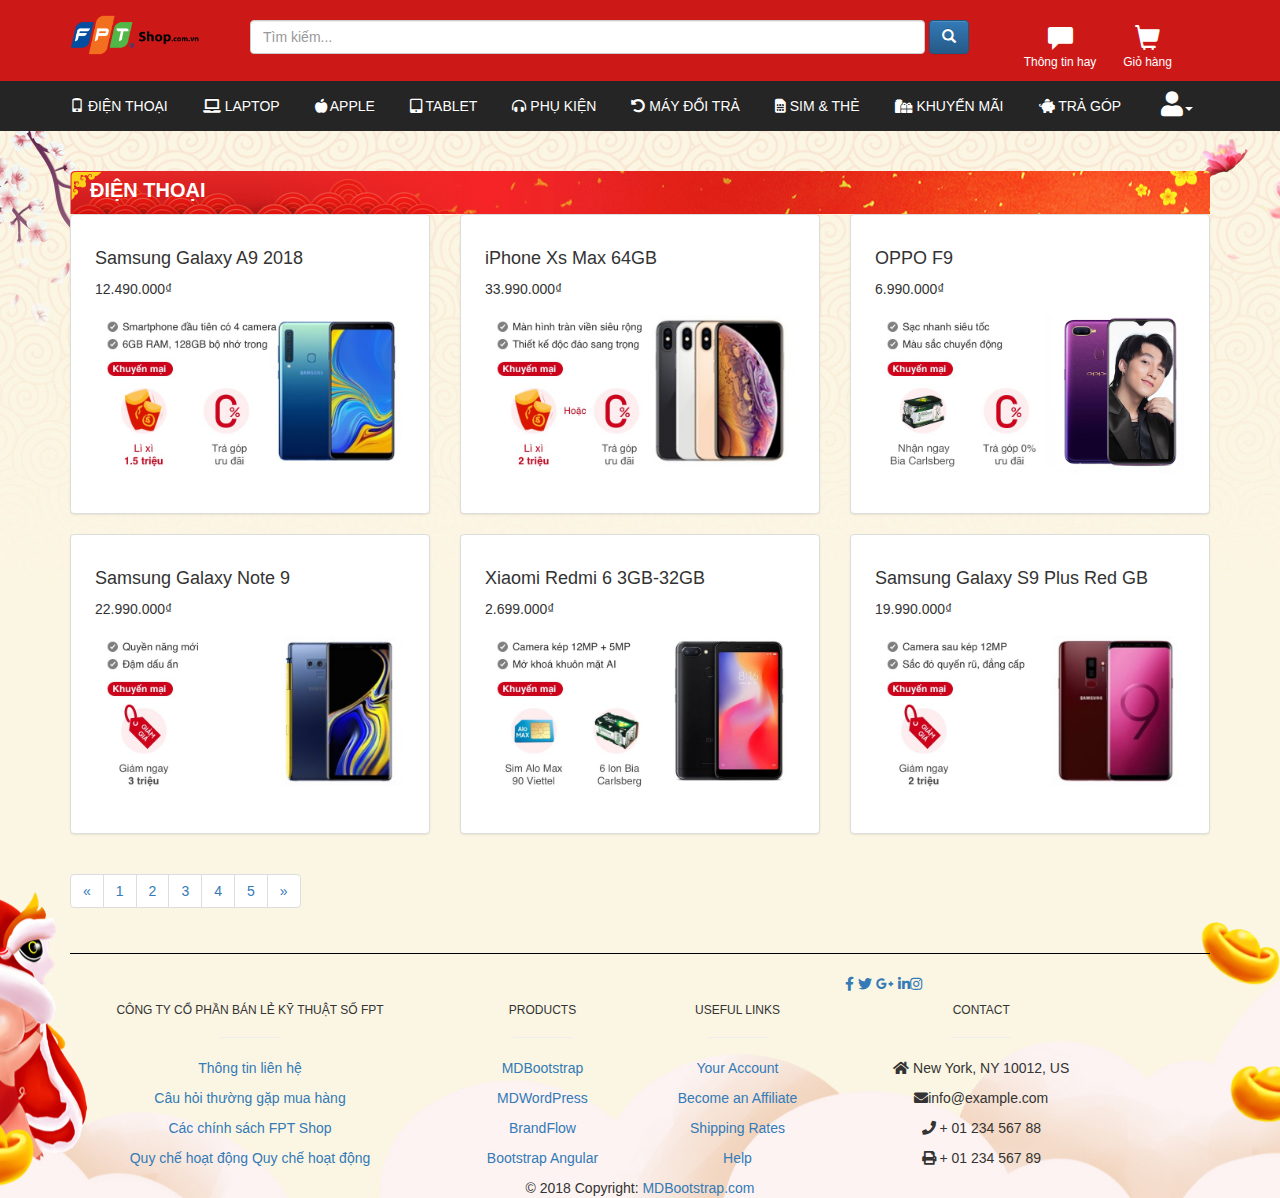
<file: product-phone.html>
<!DOCTYPE html>
<html>
<head>
	<meta charset="utf-8">
	<meta http-equiv="X-UA-Compatible" content="IE=edge">
	<title>Tinykullshop | Chuyên phụ kiện điện thoại</title>
	<!-- Local bootstrap CSS & JS -->
	<link rel="stylesheet" media="screen" href="css/bootstrap.min.css">
	<link rel="stylesheet" media="screen" href="css/bootstrap-theme.min.css">
	<link rel='stylesheet' href='https://use.fontawesome.com/releases/v5.6.3/css/all.css'>	
	<link rel="stylesheet" media="screen" href="css/mystyle.css">
	<link rel="stylesheet" media="screen" href="css/toppage.css">
</head>
<body>
	<header id="header" class="header">
		<div class="container">
			<div class="row">
				<div class="col-xs-2 col-sm-2 col-md-2 col-lg-2">
					<a href="home.html" title=""><img src="images/logo1.png" alt="" class="img-responsive"></a>
				</div>
				<div class="col-xs-8 col-sm-8 col-md-8 col-lg-8 row">
					<div>
						<div class="form-inline search-btn">
							<input type="search" name="" id="input" class="form-control" value="" required="required" title="" placeholder="Tìm kiếm...">		
							<button type="submit" class="btn btn-primary"><span class="glyphicon glyphicon-search"></span></button>
						</div>
					</div>
				</div>
				<div class="col-xs-2 col-sm-2 col-md-2 col-lg-2">
					<div class="col-xs-6 col-sm-6 col-md-6 col-lg-6 a">
						<div class="cart">
							<a href="new.html"><span class="glyphicon glyphicon-comment"></span><p>Thông tin hay</p></a>
						</div>
					</div><div class="col-xs-6 col-sm-6 col-md-6 col-lg-6 a">
						<div class="cart">
							<a href="caret.html"><span class="glyphicon glyphicon-shopping-cart"></span><p>Giỏ hàng</p></a>
						</div>
					</div>
					<li class="dropdown" style="list-style: none;">
							<a href="#" class="dropdown-toggle" data-toggle="dropdown"> <div><i class="fas fa-bars"></i></div> </a>
							<ul class="dropdown-menu menu-togger" >
								<li><a href="home.html"><p>Trang chủ</p></a></li>
								<li><a class="uppercase"  href="product-phone.html"><i class="glyphicon glyphicon-phone"></i> điện thoại</a></li>
								<li><a class="uppercase" href="product-laptop.html"><i class='fas fa-laptop'></i> laptop</a></li>
								<li><a class="uppercase" href="product-apple.html"><i class="fas fa-apple-alt"></i> apple</a></li>
								<li><a class="uppercase" href="product-tablet.html"><i class="fas fa-tablet-alt"></i> tablet</a></li>
								<li>
							<a class="uppercase" href="#"><i class="fas fa-undo-alt"></i> máy đổi trả</a>
						</li>
						<li>
							<a class="uppercase" href="#"><i class="fas fa-sim-card"></i> sim & thẻ</a>
						</li>
						<li>
							<a class="uppercase" href="#"><i class="fas fa-gifts"></i> khuyến mãi</a>
						</li>
						<li >
								<a href="new.html"><p>Thông tin hay</p></a>
						</li>
						<li >
								<a href="caret.html"></span><p>Giỏ hàng</p></a>
						</li>
						<li><a data-toggle="modal" href='#modal-id'>Đăng nhập</a></li>
								<li><a data-toggle="modal" href='#modal-id1'>Đăng kí</a></li>
								<li><a href="#">Quên mật khẩu ?</a></li>
							</ul>
						</li>
					
						
				</div>
			</div>
		</div>	
	</header><!-- /header -->
	<button onclick="topFunction()" id="myBtn" title="Go to top"><i class="fas fa-arrow-circle-up"></i></button>
	<nav class="navbar navbar-inverse menu">
		<div class="container">
			<div class="row">
				<ul class="nav navbar-nav">
					<li class="dropdown">
						<a class="uppercase"  href="product-phone.html"><i class="glyphicon glyphicon-phone"></i> điện thoại</a>
						<div class="dropdown-content">
							<div class="col-xs-6 col-sm-6 col-md-6 col-lg-6">
								<div class="row">
									<div class="col-xs-8 col-sm-8 col-md-8 col-lg-8">
										<div>
											<h4>Hãng sản xuất</h4>
										</div>
										<div class="col-xs-4 col-sm-4 col-md-4 col-lg-4">
											<div class="row list-a">
												<a href="">Apple(iPhone)</a>
												<a href="">Huawei</a>
												<a href="">Nokia</a>
												<a href="">Realme</a>
												<a href="">Masstel</a>
											</div>
										</div>
										<div class="col-xs-4 col-sm-4 col-md-4 col-lg-4">
											<div class="row list-a">
												<a href="">Samsung</a>
												<a href="">Xiaomi</a>
												<a href="">HONOR</a>
												<a href="">Asus</a>
												<a href="">Itel</a>
											</div>
										</div>
										<div class="col-xs-4 col-sm-4 col-md-4 col-lg-4">
											<div class="row list-a">
												<a href="">OPPO</a>
												<a href="">VSmart</a>
												<a href="">Vivo</a>
												<a href="">Wiko</a>
												<a href="">Mobiistar</a>
											</div>
										</div>
									</div>
									<div class="col-xs-4 col-sm-4 col-md-4 col-lg-4">
										<div class="middle">
											<div>
												<h4>Mức giá</h4>
											</div>
											<div class="list-a">
												<a href="">Dưới 1 triệu</a>
												<a href="">Từ 1 - 3 triệu</a>
												<a href="">Từ 3 - 6 triệu</a>
												<a href="">Từ 6 - 10 triệu</a>
												<a href="">Trên 15 triệu</a>
											</div>	
										</div>
									</div>
								</div>
							</div>
							<div class="col-xs-6 col-sm-6 col-md-6 col-lg-6">
								<div class="row">
									<div class="col-xs-6 col-sm-6 col-md-6 col-lg-6">
										<div class="row">
											<h4>Bán chạy nhất</h4>
											<div class="media">
												<a class="pull-left" href="#">
													<img class="media-object" src="images/img-nav/1.png" width="80px" alt="Image">
												</a>
												<div class="media-body">
													<a href=""><h5 class="media-heading">OPPO F9</h5></a>
													<p>6.990.000 đ</p>
												</div>
											</div>
											<div class="media">
												<a class="pull-left" href="#">
													<img class="media-object" src="images/img-nav/2.png" width="80px" alt="Image">
												</a>
												<div class="media-body">
													<a href=""><h5 class="media-heading">Samsung Galaxy J6(2018)</h5></a>
													<p>3.990.000 đ</p>
												</div>
											</div>
										</div>
									</div>
									<div class="col-xs-6 col-sm-6 col-md-6 col-lg-6 img-left">
										<div class="row">
											<div>
												<img src="images/bg2.jpg" alt="">
											</div>
										</div>
									</div>
								</div>
							</div>
						</div>
					</li>
					<li class="dropdown1">
						<a class="uppercase" href="product-laptop.html"><i class='fas fa-laptop'></i> laptop</a>
						<div class="dropdown-content1">
							<div class="col-xs-6 col-sm-6 col-md-6 col-lg-6">
								<div class="row">
									<div class="col-xs-8 col-sm-8 col-md-8 col-lg-8">
										<div>
											<h4>Hãng sản xuất</h4>
										</div>
										<div class="col-xs-4 col-sm-4 col-md-4 col-lg-4">
											<div class="row list-a">
												<a href="">Apple(Macbook)</a>
												<a href="">Dell</a>
												<a href="">MSI</a>
											</div>
										</div>
										<div class="col-xs-4 col-sm-4 col-md-4 col-lg-4">
											<div class="row list-a">
												<a href="">Asua</a>
												<a href="">HP</a>
												<a href="">Masstel</a>
											</div>
										</div>
										<div class="col-xs-4 col-sm-4 col-md-4 col-lg-4">
											<div class="row list-a">
												<a href="">Acer</a>
												<a href="">Lenovo</a>
												<a href="">Haier</a>
											</div>
										</div>
										<div class="a">
											<span><hr><br></span>
										</div>
										<br><br>
										<div>
											<h4>Phần mềm</h4>
										</div>
										<div class="col-xs-4 col-sm-4 col-md-4 col-lg-4">
											<div class="row list-a">
												<a href="">Diệt Virus</a>
												<a href="">Phần mềm khác</a>
											</div>
										</div>
										<div class="col-xs-4 col-sm-4 col-md-4 col-lg-4">
											<div class="row list-a">
												<a href="">Microsoft Office</a>
											</div>
										</div>
										<div class="col-xs-4 col-sm-4 col-md-4 col-lg-4">
											<div class="row list-a">
												<a href="">Windows</a>
											</div>
										</div>
									</div>
									<div class="col-xs-4 col-sm-4 col-md-4 col-lg-4 middle-border">
										<div class="middle">
											<div>
												<h4>Mức giá</h4>
											</div>
											<div class="list-a">
												<a href="">Dưới 5 triệu</a>
												<a href="">Từ 5 - 10 triệu</a>
												<a href="">Từ 10 - 15 triệu</a>
												<a href="">Từ 15 - 20 triệu</a>
												<a href="">Từ 20 - 25 triệu</a>
												<a href="">Từ 25 - 30 triệu</a>
												<a href="">Trên 30 triệu</a>
											</div>	
										</div>							
									</div>
								</div>
							</div>
							<div class="col-xs-6 col-sm-6 col-md-6 col-lg-6">
								<div class="row">
									<div class="col-xs-6 col-sm-6 col-md-6 col-lg-6">
										<div class="row">
											<h4>Mục đích sử dụng</h4>
										</div>
										<div class="row list-a">
											<a href="">Sản phẩm 2 trong 1</a>
											<a href="">Windows</a>
											<a href="">Giá rẻ</a>
											<a href="">Hiện đại</a>
											<a href="">Sinh viên - Văn phòng</a>
											<a href="">Gaming - Đồ họa</a>
											<a href="">Mỏng nhẹ</a>
										</div>	
									</div>
									<div class="col-xs-6 col-sm-6 col-md-6 col-lg-6 img-left">
										<div class="row">
											<div>
												<img src="images/bg3.png" alt="">
											</div>
										</div>
									</div>
								</div>
							</div>
						</div>
					</li>
					<li class="dropdown2">
						<a class="uppercase" href="product-apple.html"><i class="fas fa-apple-alt"></i> apple</a>
						<div class="dropdown-content2">
							<div class="col-xs-6 col-sm-6 col-md-6 col-lg-6">
								<div class="row">
									<div class="col-xs-8 col-sm-8 col-md-8 col-lg-8">
										<div>
											<h4>Các sản phẩm APPLE</h4>
										</div>
										<div class="col-xs-4 col-sm-4 col-md-4 col-lg-4">
											<div class="row list-a">
												<a href="">iPhone</a>
												<a href="">iMac</a>
												<a href="">Watch</a>
												<a href="">Beats</a>
											</div>
										</div>
										<div class="col-xs-4 col-sm-4 col-md-4 col-lg-4">
											<div class="row list-a">
												<a href="">Mac mini</a>
												<a href="">Apple TV</a>
											</div>
										</div>
										<div class="col-xs-4 col-sm-4 col-md-4 col-lg-4">
											<div class="row list-a">
												<a href="">Macbook</a>
												<a href="">Mac Pro</a>
												<a href="">Phụ kiện</a>
											</div>
										</div>
									</div>
									<div class="col-xs-4 col-sm-4 col-md-4 col-lg-4">
										<div class="middle">
											<div>
												<h4>Mức giá</h4>
											</div>
											<div class="list-a">
												<a href="">Dưới 10 triệu</a>
												<a href="">Từ 10 - 15 triệu</a>
												<a href="">Từ 15 - 20 triệu</a>
												<a href="">Từ 20 - 25 triệu</a>
												<a href="">Từ 25 - 30 triệu</a>
												<a href="">Trên 30 triệu</a>
											</div>	
										</div>
									</div>
								</div>
							</div>
							<div class="col-xs-6 col-sm-6 col-md-6 col-lg-6">
								<div class="row">
									<div class="col-xs-6 col-sm-6 col-md-6 col-lg-6">
										<div class="row">
											<h4>Bán chạy nhất</h4>
											<div class="media">
												<a class="pull-left" href="#">
													<img class="media-object" src="images/img-nav/3.png" width="80px" alt="Image">
												</a>
												<div class="media-body">
													<a href=""><h5 class="media-heading">iPhone 6 32GB (2017)</h5></a>
													<p>6.990.000 đ</p>
												</div>
											</div>
											<div class="media">
												<a class="pull-left" href="#">
													<img class="media-object" src="images/img-nav/4.png" width="80px" alt="Image">
												</a>
												<div class="media-body">
													<a href=""><h5 class="media-heading">iPad 2018 WIFI 32GB</h5></a>
													<p>3.990.000 đ</p>
												</div>
											</div>
										</div>
									</div>
									<div class="col-xs-6 col-sm-6 col-md-6 col-lg-6 img-left">
										<div class="row">
											<div>
												<img src="images/bg4.png" alt="">
											</div>
										</div>
									</div>
								</div>
							</div>
						</div>
					</li>
					<li class="dropdown3">
						<a class="uppercase" href="product-tablet.html"><i class="fas fa-tablet-alt"></i> tablet</a>
						<div class="dropdown-content3">
							<div class="col-xs-6 col-sm-6 col-md-6 col-lg-6">
								<div class="row">
									<div class="col-xs-8 col-sm-8 col-md-8 col-lg-8">
										<div>
											<h4>Hãng sản xuất</h4>
										</div>
										<div class="col-xs-4 col-sm-4 col-md-4 col-lg-4">
											<div class="row list-a">
												<a href="">Apple(iPad)</a>
												<a href="">Masstel</a>
											</div>
										</div>
										<div class="col-xs-4 col-sm-4 col-md-4 col-lg-4">
											<div class="row list-a">
												<a href="">Samsung</a>
												<a href="">Huawei</a>
											</div>
										</div>
										<div class="col-xs-4 col-sm-4 col-md-4 col-lg-4">
											<div class="row list-a">
												<a href="">Lenovo</a>
												<a href="">Itel</a>
											</div>
										</div>
									</div>
									<div class="col-xs-4 col-sm-4 col-md-4 col-lg-4">
										<div class="middle">
											<div>
												<h4>Mức giá</h4>
											</div>
											<div class="list-a">
												<a href="">Dưới 2 triệu</a>
												<a href="">Từ 2 - 5 triệu</a>
												<a href="">Từ 5 - 8 triệu</a>
												<a href="">Trên 8 triệu</a>
											</div>	
										</div>
									</div>
								</div>
							</div>
							<div class="col-xs-6 col-sm-6 col-md-6 col-lg-6">
								<div class="row">
									<div class="col-xs-6 col-sm-6 col-md-6 col-lg-6">
										<div class="row">
											<h4>Bán chạy nhất</h4>
											<div class="media">
												<a class="pull-left" href="#">
													<img class="media-object" src="images/img-nav/5.png" width="80px" alt="Image">
												</a>
												<div class="media-body">
													<a href=""><h5 class="media-heading">Samsung Galaxy Tab A 10.5</h5></a>
													<p>9.490.000 đ</p>
												</div>
											</div>
											<div class="media">
												<a class="pull-left" href="#">
													<img class="media-object" src="images/img-nav/6.png" width="80px" alt="Image">
												</a>
												<div class="media-body">
													<a href=""><h5 class="media-heading">Huawei MediaPad T3 7.0 <br> Prestisge</h5></a>
													<p>2.090.000 đ</p>
												</div>
											</div>
										</div>
									</div>
									<div class="col-xs-6 col-sm-6 col-md-6 col-lg-6 img-left">
										<div class="row">
											<div>
												<img src="images/bg5.png" alt="">
											</div>
										</div>
									</div>
								</div>
							</div>
						</div>
					</li>
					<li class="dropdown4">
						<a class="uppercase" href="product-phukien.html"><i class="fas fa-headphones-alt"></i> phụ kiện</a>
						<div class="dropdown-content4">
							<div class="col-xs-6 col-sm-6 col-md-6 col-lg-6">
								<div>
									<h4>Các sản phẩm phụ kiện</h4>
								</div>
								<div class="col-xs-4 col-sm-4 col-md-4 col-lg-4">
									<div class="row list-a">
										<a href="">Bao da ốp lưng</a>
										<a href="">Phụ kiện Apple</a>
										<a href="">Loa</a>
										<a href="">Chuột</a>
										<a href="">Phụ kiện khác</a>
									</div>
								</div>
								<div class="col-xs-4 col-sm-4 col-md-4 col-lg-4">
									<div class="row list-a">
										<a href="">Sạc sự phòng</a>
										<a href="">Miếng dán màn hình</a>
										<a href="">USB - Ổ cứng</a>
										<a href="">Balo - Túi xách</a>
										<a href="">Máy chơi game</a>
									</div>
								</div>
								<div class="col-xs-4 col-sm-4 col-md-4 col-lg-4">
									<div class="row list-a">
										<a href="">Thẻ nhớ</a>
										<a href="">Tai nghe</a>
										<a href="">Sạc cáp</a>
										<a href="">TV BOX</a>
									</div>
								</div>
							</div>
							<div class="col-xs-6 col-sm-6 col-md-6 col-lg-6">
								<div class="row">
									<div class="col-xs-6 col-sm-6 col-md-6 col-lg-6">
										<div class="row">
											<h4>Bán chạy nhất</h4>
											<div class="media">
												<a class="pull-left" href="#">
													<img class="media-object" src="images/img-nav/7.jpg" width="80px" alt="Image">
												</a>
												<div class="media-body">
													<a href=""><h5 class="media-heading">MDMH iPhone X Kính cường <br>lực Clear</h5></a>
													<p>190.000 đ</p>
												</div>
											</div>
											<div class="media">
												<a class="pull-left" href="#">
													<img class="media-object" src="images/img-nav/8.png" width="80px" alt="Image">
												</a>
												<div class="media-body">
													<a href=""><h5 class="media-heading">Mic Karaoke loa Blutooth và <br> SDP iCore M9</h5></a>
													<p>750.000 đ</p>
												</div>
											</div>
										</div>
									</div>
									<div class="col-xs-6 col-sm-6 col-md-6 col-lg-6 img-left">
										<div class="row">
											<div>
												<img src="images/bg6.png" alt="">
											</div>
										</div>
									</div>
								</div>
							</div>
						</div>
					</li>
					<li>
						<a class="uppercase" href="#"><i class="fas fa-undo-alt"></i> máy đổi trả</a>
					</li>
					<li>
						<a class="uppercase" href="#"><i class="fas fa-sim-card"></i> sim & thẻ</a>
					</li>
					<li>
						<a class="uppercase" href="#"><i class="fas fa-gifts"></i> khuyến mãi</a>
					</li>
					<li>
						<a class="uppercase" href="#"><i class="fas fa-piggy-bank"></i> trả góp</a>
					</li>
					<li class="dropdown navbar-right user-btn">
						<a href="#" class="dropdown-toggle uppercase" data-toggle="dropdown"><i class="fas fa-user"></i><b class="caret"></b></a>
						<ul class="dropdown-menu mydrop-menu">
							<li><a href="#">Đăng nhập</a></li>
							<li><a href="#">Đăng kí</a></li>
							<li><a href="#">Quên mật khẩu ?</a></li>
						</ul>
					</li>
				</ul>
			</div>
		</div>
	</nav>
	<main id="main" class="main">
		<div class="container">
			<div class="row">
				<div class="col-xs-12 col-sm-12 col-md-12 col-lg-12">
					<h2 class="h2">
						<a href="">điện thoại</a>
					</h2>
				</div>
			</div>
		</div>
		<div class="container">
			<div class="row">
				<div class="">
					<div class="col-xs-4 col-sm-4 col-md-4 col-lg-4">
						<div class="thumbnail c">
							<a href="">
								<div class="caption">
									<h4>Samsung Galaxy A9 2018</h4>
									<p>12.490.000₫</p>
									<img src="images/img-produce/1.png" alt="" width="100%">
								</div>
							</a>
						</div>
					</div>
					<div class="col-xs-4 col-sm-4 col-md-4 col-lg-4">
						<div class="thumbnail c">
							<a href="">
								<div class="caption">
									<h4>iPhone Xs Max 64GB</h4>
									<p>33.990.000₫</p>
									<img src="images/img-produce/2.png" alt="" width="100%">
								</div>
							</a>
						</div>
					</div>
					<div class="col-xs-4 col-sm-4 col-md-4 col-lg-4">
						<div class="thumbnail c">
							<a href="">
								<div class="caption">
									<h4>OPPO F9</h4>
									<p>6.990.000₫</p>
									<img src="images/img-produce/3.png" alt="" width="100%">
								</div>
							</a>
						</div>
					</div>
					<div class="col-xs-4 col-sm-4 col-md-4 col-lg-4">
						<div class="thumbnail c">
							<a href="">
								<div class="caption">
									<h4>Samsung Galaxy Note 9</h4>
									<p>22.990.000₫</p>
									<img src="images/img-produce/4.png" alt="" width="100%">
								</div>
							</a>
						</div>
					</div>
					<div class="col-xs-4 col-sm-4 col-md-4 col-lg-4">
						<div class="thumbnail c">
							<a href="">
								<div class="caption">
									<h4>Xiaomi Redmi 6 3GB-32GB</h4>
									<p>2.699.000₫</p>
									<img src="images/img-produce/5.png" alt="" width="100%">
								</div>
							</a>
						</div>
					</div>
					<div class="col-xs-4 col-sm-4 col-md-4 col-lg-4">
						<div class="thumbnail c">
							<a href="">
								<div class="caption">
									<h4>Samsung Galaxy S9 Plus Red GB</h4>
									<p>19.990.000₫</p>
									<img src="images/img-produce/6.png" alt="" width="100%">
								</div>
							</a>
						</div>
					</div>
				</div>
			</div>
		</div>
		<div class="container">
			<ul class="pagination">
				<li><a href="#">&laquo;</a></li>
				<li><a href="#">1</a></li>
				<li><a href="#">2</a></li>
				<li><a href="#">3</a></li>
				<li><a href="#">4</a></li>
				<li><a href="#">5</a></li>
				<li><a href="#">&raquo;</a></li>
			</ul>
		</div>
	</main><!-- /main -->
	<footer class="page-footer font-small unique-color-dark">
		<div>
			<div class="container">
				<hr style="border-top: 1px solid black">
				<div class="row py-4 d-flex align-items-center">
					<div class="col-md-6 col-lg-5 text-center text-md-left mb-4 mb-md-0"></div>
					<div class="col-md-6 col-lg-7 text-center text-md-right">
						<a class="fb-ic"><i class="fab fa-facebook-f white-text mr-4"> </i></a>
						<a class="tw-ic"><i class="fab fa-twitter white-text mr-4"> </i></a>
						<a class="gplus-ic"><i class="fab fa-google-plus-g white-text mr-4"> </i></a>
						<a class="li-ic"><i class="fab fa-linkedin-in white-text mr-4"> </i></a><a class="ins-ic"><i class="fab fa-instagram white-text"> </i></a>
					</div>
				</div>
			</div>
		</div>
		<div class="container text-center text-md-left mt-5">
			<div class="row mt-3">
				<div class="col-md-3 col-lg-4 col-xl-3 mx-auto mb-4">
					<h6 class="text-uppercase font-weight-bold">Công Ty Cổ Phần Bán Lẻ Kỹ Thuật Số FPT</h6>
					<hr class="deep-purple accent-2 mb-4 mt-0 d-inline-block mx-auto" style="width: 60px;">
					<p><a href="contact.html">Thông tin liên hệ</a></p>
					<p><a href="#!">Câu hỏi thường gặp mua hàng</a></p>
					<p><a href="#!">Các chính sách FPT Shop</a></p>
					<p><a href="#!">Quy chế hoạt động Quy chế hoạt động</a></p>
				</div>
				<div class="col-md-2 col-lg-2 col-xl-2 mx-auto mb-4">
					<h6 class="text-uppercase font-weight-bold">Products</h6>
					<hr class="deep-purple accent-2 mb-4 mt-0 d-inline-block mx-auto" style="width: 60px;">
					<p><a href="#!">MDBootstrap</a></p>
					<p><a href="#!">MDWordPress</a></p>
					<p><a href="#!">BrandFlow</a></p>
					<p><a href="#!">Bootstrap Angular</a></p>
				</div>
				<div class="col-md-3 col-lg-2 col-xl-2 mx-auto mb-4">
					<h6 class="text-uppercase font-weight-bold">Useful links</h6>
					<hr class="deep-purple accent-2 mb-4 mt-0 d-inline-block mx-auto" style="width: 60px;">
					<p><a href="#!">Your Account</a></p>
					<p><a href="#!">Become an Affiliate</a></p>
					<p><a href="#!">Shipping Rates</a></p>
					<p><a href="#!">Help</a></p>
				</div>
				<div class="col-md-4 col-lg-3 col-xl-3 mx-auto mb-md-0 mb-4">
					<h6 class="text-uppercase font-weight-bold">Contact</h6>
					<hr class="deep-purple accent-2 mb-4 mt-0 d-inline-block mx-auto" style="width: 60px;">
					<p><i class="fas fa-home mr-3"></i> New York, NY 10012, US</p>
					<p><i class="fas fa-envelope mr-3"></i>info@example.com</p>
					<p><i class="fas fa-phone mr-3"></i> + 01 234 567 88</p>
					<p><i class="fas fa-print mr-3"></i> + 01 234 567 89</p>
				</div>
			</div>
		</div>
		<div class="footer-copyright text-center py-3">© 2018 Copyright:
			<a href="https://mdbootstrap.com/education/bootstrap/"> MDBootstrap.com</a>
		</div>
	</footer>
	<div class="modal fade" id="modal-id">
		<div class="modal-dialog">
			<div class="modal-content">
				<div class="modal-header">
					<button type="button" class="close" data-dismiss="modal" aria-hidden="true">&times;</button>
					<h4 class="modal-title">Đăng nhập</h4>
				</div>
				<div class="modal-body">
					<form action="" method="" role="form">
						<div class="img-modal">
							<img src="images/img-modal/1.png" alt="">
						</div>
						<div class="form-group">
							<label for="">Tên đăng nhập</label>
							<input type="text" class="form-control" id="" placeholder="Nhập tên đăng nhập">
						</div>
						<div class="form-group">
							<label for="">Mật khẩu</label>
							<input type="text" class="form-control" id="" placeholder="Nhập mật khẩu">
						</div>
					</form>
				</div>
				<div class="modal-footer modal-login">
					<button type="button" class="btn btn-default" data-dismiss="modal">Đóng</button>
					<button type="button" class="btn btn-primary btn-modal">Đăng nhập</button>
				</div>
				<div class="" align="center">
					<p>Chưa có tài khoản <a data-dismiss="modal" data-toggle="modal" href='#modal-id1'>Đăng ký ngay !</a></p>
					<p><a href="">quên mật khẩu?</a></p>
				</div>
			</div>
		</div>
	</div>
	<div class="modal fade" id="modal-id1">
		<div class="modal-dialog">
			<div class="modal-content">
				<div class="modal-header">
					<button type="button" class="close" data-dismiss="modal" aria-hidden="true">&times;</button>
					<h4 class="modal-title">Đăng ký</h4>
				</div>
				<div class="modal-body">
					<form action="" method="" role="form">
						<div class="form-group">
							<label for="">Tên đăng nhập</label>
							<input type="text" class="form-control" id="" placeholder="Nhập tên đăng nhập">
						</div>
						<div class="form-group">
							<label for="">Mật khẩu</label>
							<input type="password" class="form-control" id="" placeholder="Nhập mật khẩu">
						</div>
						<div class="form-group">
							<label for="">Nhập lại mật khẩu</label>
							<input type="password" class="form-control" id="" placeholder="Nhập lại mật khẩu">
						</div>
						<div class="form-group">
							<label for="">Email</label>
							<input type="email" class="form-control" id="" placeholder="Nhập Email">
						</div>
						<div class="form-group">
							<label for="">Ngày sinh</label>
							<input type="date" class="form-control" id="" placeholder="Nhập ngày sinh">
						</div>
					</form>
				</div>
				<div class="modal-footer modal-login">
					<button type="button" class="btn btn-default" data-dismiss="modal">Đóng</button>
					<button type="button" class="btn btn-primary btn-modal">Đăng ký</button>
				</div>
				<div class="" align="center">
					<p>Đã có tài khoản <a data-dismiss="modal" data-toggle="modal" href='#modal-id'>Đăng nhập ngay !</a></p>
					<p><a href="">quên mật khẩu?</a></p>
				</div>
			</div>
		</div>
	</div>
	<script src="js/jquery.js"></script>
	<script src="js/bootstrap.min.js"></script>
	<script src="js/myscript.js"></script>
</body>
</html>
</file>
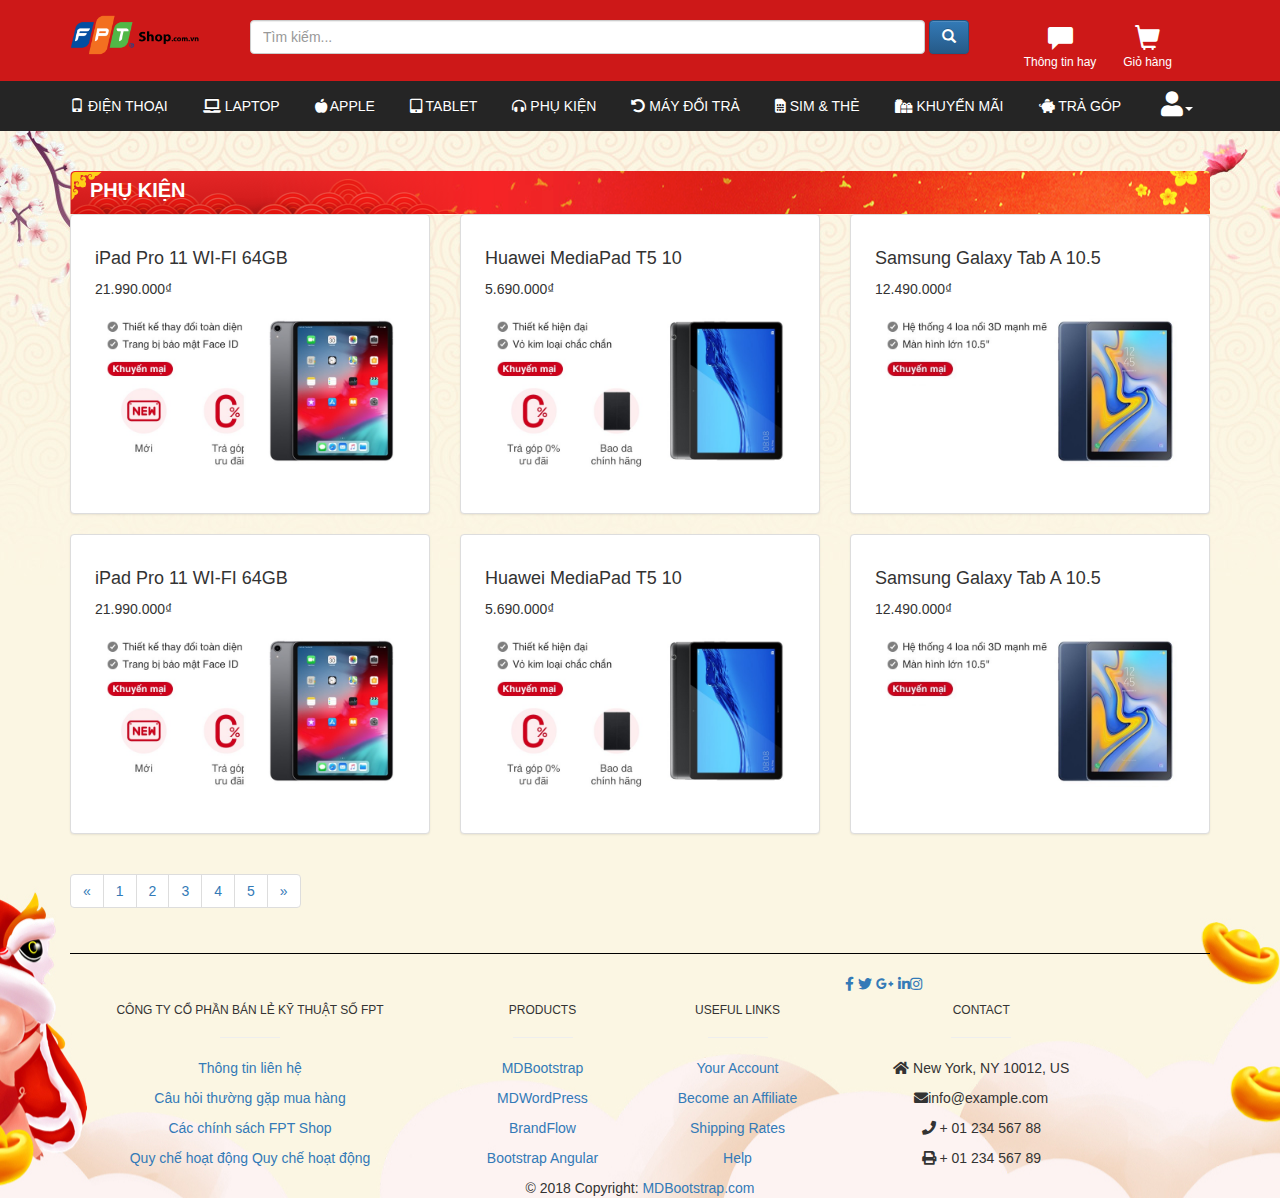
<file: product-phukien.html>
<!DOCTYPE html>
<html>
<head>
	<meta charset="utf-8">
	<meta http-equiv="X-UA-Compatible" content="IE=edge">
	<title>Tinykullshop | Chuyên phụ kiện điện thoại</title>
	<!-- Local bootstrap CSS & JS -->
	<link rel="stylesheet" media="screen" href="css/bootstrap.min.css">
	<link rel="stylesheet" media="screen" href="css/bootstrap-theme.min.css">
	<link rel='stylesheet' href='https://use.fontawesome.com/releases/v5.6.3/css/all.css'>	
	<link rel="stylesheet" media="screen" href="css/mystyle.css">
	<link rel="stylesheet" media="screen" href="css/toppage.css">
</head>
<body>
	<header id="header" class="header">
		<div class="container">
			<div class="row">
				<div class="col-xs-2 col-sm-2 col-md-2 col-lg-2">
					<a href="home.html" title=""><img src="images/logo1.png" alt="" class="img-responsive"></a>
				</div>
				<div class="col-xs-8 col-sm-8 col-md-8 col-lg-8 row">
					<div>
						<div class="form-inline search-btn">
							<input type="search" name="" id="input" class="form-control" value="" required="required" title="" placeholder="Tìm kiếm...">		
							<button type="submit" class="btn btn-primary"><span class="glyphicon glyphicon-search"></span></button>
						</div>
					</div>
				</div>
				<div class="col-xs-2 col-sm-2 col-md-2 col-lg-2">
					<div class="col-xs-6 col-sm-6 col-md-6 col-lg-6 a">
						<div class="cart">
							<a href="new.html"><span class="glyphicon glyphicon-comment"></span><p>Thông tin hay</p></a>
						</div>
					</div><div class="col-xs-6 col-sm-6 col-md-6 col-lg-6 a">
						<div class="cart">
							<a href="caret.html"><span class="glyphicon glyphicon-shopping-cart"></span><p>Giỏ hàng</p></a>
						</div>
					</div>
					<li class="dropdown" style="list-style: none;">
							<a href="#" class="dropdown-toggle" data-toggle="dropdown"> <div><i class="fas fa-bars"></i></div> </a>
							<ul class="dropdown-menu menu-togger" >
								<li><a href="home.html"><p>Trang chủ</p></a></li>
								<li><a class="uppercase"  href="product-phone.html"><i class="glyphicon glyphicon-phone"></i> điện thoại</a></li>
								<li><a class="uppercase" href="product-laptop.html"><i class='fas fa-laptop'></i> laptop</a></li>
								<li><a class="uppercase" href="product-apple.html"><i class="fas fa-apple-alt"></i> apple</a></li>
								<li><a class="uppercase" href="product-tablet.html"><i class="fas fa-tablet-alt"></i> tablet</a></li>
								<li>
							<a class="uppercase" href="#"><i class="fas fa-undo-alt"></i> máy đổi trả</a>
						</li>
						<li>
							<a class="uppercase" href="#"><i class="fas fa-sim-card"></i> sim & thẻ</a>
						</li>
						<li>
							<a class="uppercase" href="#"><i class="fas fa-gifts"></i> khuyến mãi</a>
						</li>
						<li >
								<a href="new.html"><p>Thông tin hay</p></a>
						</li>
						<li >
								<a href="caret.html"></span><p>Giỏ hàng</p></a>
						</li>
						<li><a data-toggle="modal" href='#modal-id'>Đăng nhập</a></li>
								<li><a data-toggle="modal" href='#modal-id1'>Đăng kí</a></li>
								<li><a href="#">Quên mật khẩu ?</a></li>
							</ul>
						</li>
						
				</div>
			</div>
		</div>	
	</header><!-- /header -->
	<button onclick="topFunction()" id="myBtn" title="Go to top"><i class="fas fa-arrow-circle-up"></i></button>
	<nav class="navbar navbar-inverse menu">
		<div class="container">
			<div class="row">
				<ul class="nav navbar-nav">
					<li class="dropdown">
						<a class="uppercase"  href="product-phone.html"><i class="glyphicon glyphicon-phone"></i> điện thoại</a>
						<div class="dropdown-content">
							<div class="col-xs-6 col-sm-6 col-md-6 col-lg-6">
								<div class="row">
									<div class="col-xs-8 col-sm-8 col-md-8 col-lg-8">
										<div>
											<h4>Hãng sản xuất</h4>
										</div>
										<div class="col-xs-4 col-sm-4 col-md-4 col-lg-4">
											<div class="row list-a">
												<a href="">Apple(iPhone)</a>
												<a href="">Huawei</a>
												<a href="">Nokia</a>
												<a href="">Realme</a>
												<a href="">Masstel</a>
											</div>
										</div>
										<div class="col-xs-4 col-sm-4 col-md-4 col-lg-4">
											<div class="row list-a">
												<a href="">Samsung</a>
												<a href="">Xiaomi</a>
												<a href="">HONOR</a>
												<a href="">Asus</a>
												<a href="">Itel</a>
											</div>
										</div>
										<div class="col-xs-4 col-sm-4 col-md-4 col-lg-4">
											<div class="row list-a">
												<a href="">OPPO</a>
												<a href="">VSmart</a>
												<a href="">Vivo</a>
												<a href="">Wiko</a>
												<a href="">Mobiistar</a>
											</div>
										</div>
									</div>
									<div class="col-xs-4 col-sm-4 col-md-4 col-lg-4">
										<div class="middle">
											<div>
												<h4>Mức giá</h4>
											</div>
											<div class="list-a">
												<a href="">Dưới 1 triệu</a>
												<a href="">Từ 1 - 3 triệu</a>
												<a href="">Từ 3 - 6 triệu</a>
												<a href="">Từ 6 - 10 triệu</a>
												<a href="">Trên 15 triệu</a>
											</div>	
										</div>
									</div>
								</div>
							</div>
							<div class="col-xs-6 col-sm-6 col-md-6 col-lg-6">
								<div class="row">
									<div class="col-xs-6 col-sm-6 col-md-6 col-lg-6">
										<div class="row">
											<h4>Bán chạy nhất</h4>
											<div class="media">
												<a class="pull-left" href="#">
													<img class="media-object" src="images/img-nav/1.png" width="80px" alt="Image">
												</a>
												<div class="media-body">
													<a href=""><h5 class="media-heading">OPPO F9</h5></a>
													<p>6.990.000 đ</p>
												</div>
											</div>
											<div class="media">
												<a class="pull-left" href="#">
													<img class="media-object" src="images/img-nav/2.png" width="80px" alt="Image">
												</a>
												<div class="media-body">
													<a href=""><h5 class="media-heading">Samsung Galaxy J6(2018)</h5></a>
													<p>3.990.000 đ</p>
												</div>
											</div>
										</div>
									</div>
									<div class="col-xs-6 col-sm-6 col-md-6 col-lg-6 img-left">
										<div class="row">
											<div>
												<img src="images/bg2.jpg" alt="">
											</div>
										</div>
									</div>
								</div>
							</div>
						</div>
					</li>
					<li class="dropdown1">
						<a class="uppercase" href="product-laptop.html"><i class='fas fa-laptop'></i> laptop</a>
						<div class="dropdown-content1">
							<div class="col-xs-6 col-sm-6 col-md-6 col-lg-6">
								<div class="row">
									<div class="col-xs-8 col-sm-8 col-md-8 col-lg-8">
										<div>
											<h4>Hãng sản xuất</h4>
										</div>
										<div class="col-xs-4 col-sm-4 col-md-4 col-lg-4">
											<div class="row list-a">
												<a href="">Apple(Macbook)</a>
												<a href="">Dell</a>
												<a href="">MSI</a>
											</div>
										</div>
										<div class="col-xs-4 col-sm-4 col-md-4 col-lg-4">
											<div class="row list-a">
												<a href="">Asua</a>
												<a href="">HP</a>
												<a href="">Masstel</a>
											</div>
										</div>
										<div class="col-xs-4 col-sm-4 col-md-4 col-lg-4">
											<div class="row list-a">
												<a href="">Acer</a>
												<a href="">Lenovo</a>
												<a href="">Haier</a>
											</div>
										</div>
										<div class="a">
											<span><hr><br></span>
										</div>
										<br><br>
										<div>
											<h4>Phần mềm</h4>
										</div>
										<div class="col-xs-4 col-sm-4 col-md-4 col-lg-4">
											<div class="row list-a">
												<a href="">Diệt Virus</a>
												<a href="">Phần mềm khác</a>
											</div>
										</div>
										<div class="col-xs-4 col-sm-4 col-md-4 col-lg-4">
											<div class="row list-a">
												<a href="">Microsoft Office</a>
											</div>
										</div>
										<div class="col-xs-4 col-sm-4 col-md-4 col-lg-4">
											<div class="row list-a">
												<a href="">Windows</a>
											</div>
										</div>
									</div>
									<div class="col-xs-4 col-sm-4 col-md-4 col-lg-4 middle-border">
										<div class="middle">
											<div>
												<h4>Mức giá</h4>
											</div>
											<div class="list-a">
												<a href="">Dưới 5 triệu</a>
												<a href="">Từ 5 - 10 triệu</a>
												<a href="">Từ 10 - 15 triệu</a>
												<a href="">Từ 15 - 20 triệu</a>
												<a href="">Từ 20 - 25 triệu</a>
												<a href="">Từ 25 - 30 triệu</a>
												<a href="">Trên 30 triệu</a>
											</div>	
										</div>							
									</div>
								</div>
							</div>
							<div class="col-xs-6 col-sm-6 col-md-6 col-lg-6">
								<div class="row">
									<div class="col-xs-6 col-sm-6 col-md-6 col-lg-6">
										<div class="row">
											<h4>Mục đích sử dụng</h4>
										</div>
										<div class="row list-a">
											<a href="">Sản phẩm 2 trong 1</a>
											<a href="">Windows</a>
											<a href="">Giá rẻ</a>
											<a href="">Hiện đại</a>
											<a href="">Sinh viên - Văn phòng</a>
											<a href="">Gaming - Đồ họa</a>
											<a href="">Mỏng nhẹ</a>
										</div>	
									</div>
									<div class="col-xs-6 col-sm-6 col-md-6 col-lg-6 img-left">
										<div class="row">
											<div>
												<img src="images/bg3.png" alt="">
											</div>
										</div>
									</div>
								</div>
							</div>
						</div>
					</li>
					<li class="dropdown2">
						<a class="uppercase" href="product-apple.html"><i class="fas fa-apple-alt"></i> apple</a>
						<div class="dropdown-content2">
							<div class="col-xs-6 col-sm-6 col-md-6 col-lg-6">
								<div class="row">
									<div class="col-xs-8 col-sm-8 col-md-8 col-lg-8">
										<div>
											<h4>Các sản phẩm APPLE</h4>
										</div>
										<div class="col-xs-4 col-sm-4 col-md-4 col-lg-4">
											<div class="row list-a">
												<a href="">iPhone</a>
												<a href="">iMac</a>
												<a href="">Watch</a>
												<a href="">Beats</a>
											</div>
										</div>
										<div class="col-xs-4 col-sm-4 col-md-4 col-lg-4">
											<div class="row list-a">
												<a href="">Mac mini</a>
												<a href="">Apple TV</a>
											</div>
										</div>
										<div class="col-xs-4 col-sm-4 col-md-4 col-lg-4">
											<div class="row list-a">
												<a href="">Macbook</a>
												<a href="">Mac Pro</a>
												<a href="">Phụ kiện</a>
											</div>
										</div>
									</div>
									<div class="col-xs-4 col-sm-4 col-md-4 col-lg-4">
										<div class="middle">
											<div>
												<h4>Mức giá</h4>
											</div>
											<div class="list-a">
												<a href="">Dưới 10 triệu</a>
												<a href="">Từ 10 - 15 triệu</a>
												<a href="">Từ 15 - 20 triệu</a>
												<a href="">Từ 20 - 25 triệu</a>
												<a href="">Từ 25 - 30 triệu</a>
												<a href="">Trên 30 triệu</a>
											</div>	
										</div>
									</div>
								</div>
							</div>
							<div class="col-xs-6 col-sm-6 col-md-6 col-lg-6">
								<div class="row">
									<div class="col-xs-6 col-sm-6 col-md-6 col-lg-6">
										<div class="row">
											<h4>Bán chạy nhất</h4>
											<div class="media">
												<a class="pull-left" href="#">
													<img class="media-object" src="images/img-nav/3.png" width="80px" alt="Image">
												</a>
												<div class="media-body">
													<a href=""><h5 class="media-heading">iPhone 6 32GB (2017)</h5></a>
													<p>6.990.000 đ</p>
												</div>
											</div>
											<div class="media">
												<a class="pull-left" href="#">
													<img class="media-object" src="images/img-nav/4.png" width="80px" alt="Image">
												</a>
												<div class="media-body">
													<a href=""><h5 class="media-heading">iPad 2018 WIFI 32GB</h5></a>
													<p>3.990.000 đ</p>
												</div>
											</div>
										</div>
									</div>
									<div class="col-xs-6 col-sm-6 col-md-6 col-lg-6 img-left">
										<div class="row">
											<div>
												<img src="images/bg4.png" alt="">
											</div>
										</div>
									</div>
								</div>
							</div>
						</div>
					</li>
					<li class="dropdown3">
						<a class="uppercase" href="product-tablet.html"><i class="fas fa-tablet-alt"></i> tablet</a>
						<div class="dropdown-content3">
							<div class="col-xs-6 col-sm-6 col-md-6 col-lg-6">
								<div class="row">
									<div class="col-xs-8 col-sm-8 col-md-8 col-lg-8">
										<div>
											<h4>Hãng sản xuất</h4>
										</div>
										<div class="col-xs-4 col-sm-4 col-md-4 col-lg-4">
											<div class="row list-a">
												<a href="">Apple(iPad)</a>
												<a href="">Masstel</a>
											</div>
										</div>
										<div class="col-xs-4 col-sm-4 col-md-4 col-lg-4">
											<div class="row list-a">
												<a href="">Samsung</a>
												<a href="">Huawei</a>
											</div>
										</div>
										<div class="col-xs-4 col-sm-4 col-md-4 col-lg-4">
											<div class="row list-a">
												<a href="">Lenovo</a>
												<a href="">Itel</a>
											</div>
										</div>
									</div>
									<div class="col-xs-4 col-sm-4 col-md-4 col-lg-4">
										<div class="middle">
											<div>
												<h4>Mức giá</h4>
											</div>
											<div class="list-a">
												<a href="">Dưới 2 triệu</a>
												<a href="">Từ 2 - 5 triệu</a>
												<a href="">Từ 5 - 8 triệu</a>
												<a href="">Trên 8 triệu</a>
											</div>	
										</div>
									</div>
								</div>
							</div>
							<div class="col-xs-6 col-sm-6 col-md-6 col-lg-6">
								<div class="row">
									<div class="col-xs-6 col-sm-6 col-md-6 col-lg-6">
										<div class="row">
											<h4>Bán chạy nhất</h4>
											<div class="media">
												<a class="pull-left" href="#">
													<img class="media-object" src="images/img-nav/5.png" width="80px" alt="Image">
												</a>
												<div class="media-body">
													<a href=""><h5 class="media-heading">Samsung Galaxy Tab A 10.5</h5></a>
													<p>9.490.000 đ</p>
												</div>
											</div>
											<div class="media">
												<a class="pull-left" href="#">
													<img class="media-object" src="images/img-nav/6.png" width="80px" alt="Image">
												</a>
												<div class="media-body">
													<a href=""><h5 class="media-heading">Huawei MediaPad T3 7.0 <br> Prestisge</h5></a>
													<p>2.090.000 đ</p>
												</div>
											</div>
										</div>
									</div>
									<div class="col-xs-6 col-sm-6 col-md-6 col-lg-6 img-left">
										<div class="row">
											<div>
												<img src="images/bg5.png" alt="">
											</div>
										</div>
									</div>
								</div>
							</div>
						</div>
					</li>
					<li class="dropdown4">
						<a class="uppercase" href="product-phukien.html"><i class="fas fa-headphones-alt"></i> phụ kiện</a>
						<div class="dropdown-content4">
							<div class="col-xs-6 col-sm-6 col-md-6 col-lg-6">
								<div>
									<h4>Các sản phẩm phụ kiện</h4>
								</div>
								<div class="col-xs-4 col-sm-4 col-md-4 col-lg-4">
									<div class="row list-a">
										<a href="">Bao da ốp lưng</a>
										<a href="">Phụ kiện Apple</a>
										<a href="">Loa</a>
										<a href="">Chuột</a>
										<a href="">Phụ kiện khác</a>
									</div>
								</div>
								<div class="col-xs-4 col-sm-4 col-md-4 col-lg-4">
									<div class="row list-a">
										<a href="">Sạc sự phòng</a>
										<a href="">Miếng dán màn hình</a>
										<a href="">USB - Ổ cứng</a>
										<a href="">Balo - Túi xách</a>
										<a href="">Máy chơi game</a>
									</div>
								</div>
								<div class="col-xs-4 col-sm-4 col-md-4 col-lg-4">
									<div class="row list-a">
										<a href="">Thẻ nhớ</a>
										<a href="">Tai nghe</a>
										<a href="">Sạc cáp</a>
										<a href="">TV BOX</a>
									</div>
								</div>
							</div>
							<div class="col-xs-6 col-sm-6 col-md-6 col-lg-6">
								<div class="row">
									<div class="col-xs-6 col-sm-6 col-md-6 col-lg-6">
										<div class="row">
											<h4>Bán chạy nhất</h4>
											<div class="media">
												<a class="pull-left" href="#">
													<img class="media-object" src="images/img-nav/7.jpg" width="80px" alt="Image">
												</a>
												<div class="media-body">
													<a href=""><h5 class="media-heading">MDMH iPhone X Kính cường <br>lực Clear</h5></a>
													<p>190.000 đ</p>
												</div>
											</div>
											<div class="media">
												<a class="pull-left" href="#">
													<img class="media-object" src="images/img-nav/8.png" width="80px" alt="Image">
												</a>
												<div class="media-body">
													<a href=""><h5 class="media-heading">Mic Karaoke loa Blutooth và <br> SDP iCore M9</h5></a>
													<p>750.000 đ</p>
												</div>
											</div>
										</div>
									</div>
									<div class="col-xs-6 col-sm-6 col-md-6 col-lg-6 img-left">
										<div class="row">
											<div>
												<img src="images/bg6.png" alt="">
											</div>
										</div>
									</div>
								</div>
							</div>
						</div>
					</li>
					<li>
						<a class="uppercase" href="#"><i class="fas fa-undo-alt"></i> máy đổi trả</a>
					</li>
					<li>
						<a class="uppercase" href="#"><i class="fas fa-sim-card"></i> sim & thẻ</a>
					</li>
					<li>
						<a class="uppercase" href="#"><i class="fas fa-gifts"></i> khuyến mãi</a>
					</li>
					<li>
						<a class="uppercase" href="#"><i class="fas fa-piggy-bank"></i> trả góp</a>
					</li>
					<li class="dropdown navbar-right user-btn">
						<a href="#" class="dropdown-toggle uppercase" data-toggle="dropdown"><i class="fas fa-user"></i><b class="caret"></b></a>
						<ul class="dropdown-menu mydrop-menu">
							<li><a href="#">Đăng nhập</a></li>
							<li><a href="#">Đăng kí</a></li>
							<li><a href="#">Quên mật khẩu ?</a></li>
						</ul>
					</li>
				</ul>
			</div>
		</div>
	</nav>
	<main id="main" class="main">
		<div class="container">
			<div class="row">
				<div class="col-xs-12 col-sm-12 col-md-12 col-lg-12">
					<h2 class="h2">
						<a href="">phụ kiện</a>
					</h2>
				</div>
			</div>
		</div>
		<div class="container">
			<div class="row">
				<div class="col-xs-4 col-sm-4 col-md-4 col-lg-4">
					<div class="thumbnail c">
						<a href="">
							<div class="caption">
								<h4>iPad Pro 11 WI-FI 64GB</h4>
								<p>21.990.000₫</p>
								<img src="images/img-produce/13.png" alt="" width="100%">
							</div>
						</a>
					</div>
				</div>
				<div class="col-xs-4 col-sm-4 col-md-4 col-lg-4">
					<div class="thumbnail c">
						<a href="">
							<div class="caption">
								<h4>Huawei MediaPad T5 10</h4>
								<p>5.690.000₫</p>
								<img src="images/img-produce/14.png" alt="" width="100%">
							</div>
						</a>
					</div>
				</div>
				<div class="col-xs-4 col-sm-4 col-md-4 col-lg-4">
					<div class="thumbnail c">
						<a href="">
							<div class="caption">
								<h4>Samsung Galaxy Tab A 10.5</h4>
								<p>12.490.000₫</p>
								<img src="images/img-produce/15.jpeg" alt="" width="100%">
							</div>
						</a>
					</div>
				</div>
				<div class="col-xs-4 col-sm-4 col-md-4 col-lg-4">
					<div class="thumbnail c">
						<a href="">
							<div class="caption">
								<h4>iPad Pro 11 WI-FI 64GB</h4>
								<p>21.990.000₫</p>
								<img src="images/img-produce/13.png" alt="" width="100%">
							</div>
						</a>
					</div>
				</div>
				<div class="col-xs-4 col-sm-4 col-md-4 col-lg-4">
					<div class="thumbnail c">
						<a href="">
							<div class="caption">
								<h4>Huawei MediaPad T5 10</h4>
								<p>5.690.000₫</p>
								<img src="images/img-produce/14.png" alt="" width="100%">
							</div>
						</a>
					</div>
				</div>
				<div class="col-xs-4 col-sm-4 col-md-4 col-lg-4">
					<div class="thumbnail c">
						<a href="">
							<div class="caption">
								<h4>Samsung Galaxy Tab A 10.5</h4>
								<p>12.490.000₫</p>
								<img src="images/img-produce/15.jpeg" alt="" width="100%">
							</div>
						</a>
					</div>
				</div>
			</div>
		</div>
		<div class="container">
			<ul class="pagination">
				<li><a href="#">&laquo;</a></li>
				<li><a href="#">1</a></li>
				<li><a href="#">2</a></li>
				<li><a href="#">3</a></li>
				<li><a href="#">4</a></li>
				<li><a href="#">5</a></li>
				<li><a href="#">&raquo;</a></li>
			</ul>
		</div>
	</main><!-- /main -->
	<footer class="page-footer font-small unique-color-dark">
		<div>
			<div class="container">
				<hr style="border-top: 1px solid black">
				<div class="row py-4 d-flex align-items-center">
					<div class="col-md-6 col-lg-5 text-center text-md-left mb-4 mb-md-0"></div>
					<div class="col-md-6 col-lg-7 text-center text-md-right">
						<a class="fb-ic"><i class="fab fa-facebook-f white-text mr-4"> </i></a>
						<a class="tw-ic"><i class="fab fa-twitter white-text mr-4"> </i></a>
						<a class="gplus-ic"><i class="fab fa-google-plus-g white-text mr-4"> </i></a>
						<a class="li-ic"><i class="fab fa-linkedin-in white-text mr-4"> </i></a><a class="ins-ic"><i class="fab fa-instagram white-text"> </i></a>
					</div>
				</div>
			</div>
		</div>
		<div class="container text-center text-md-left mt-5">
			<div class="row mt-3">
				<div class="col-md-3 col-lg-4 col-xl-3 mx-auto mb-4">
					<h6 class="text-uppercase font-weight-bold">Công Ty Cổ Phần Bán Lẻ Kỹ Thuật Số FPT</h6>
					<hr class="deep-purple accent-2 mb-4 mt-0 d-inline-block mx-auto" style="width: 60px;">
					<p><a href="contact.html">Thông tin liên hệ</a></p>
					<p><a href="#!">Câu hỏi thường gặp mua hàng</a></p>
					<p><a href="#!">Các chính sách FPT Shop</a></p>
					<p><a href="#!">Quy chế hoạt động Quy chế hoạt động</a></p>
				</div>
				<div class="col-md-2 col-lg-2 col-xl-2 mx-auto mb-4">
					<h6 class="text-uppercase font-weight-bold">Products</h6>
					<hr class="deep-purple accent-2 mb-4 mt-0 d-inline-block mx-auto" style="width: 60px;">
					<p><a href="#!">MDBootstrap</a></p>
					<p><a href="#!">MDWordPress</a></p>
					<p><a href="#!">BrandFlow</a></p>
					<p><a href="#!">Bootstrap Angular</a></p>
				</div>
				<div class="col-md-3 col-lg-2 col-xl-2 mx-auto mb-4">
					<h6 class="text-uppercase font-weight-bold">Useful links</h6>
					<hr class="deep-purple accent-2 mb-4 mt-0 d-inline-block mx-auto" style="width: 60px;">
					<p><a href="#!">Your Account</a></p>
					<p><a href="#!">Become an Affiliate</a></p>
					<p><a href="#!">Shipping Rates</a></p>
					<p><a href="#!">Help</a></p>
				</div>
				<div class="col-md-4 col-lg-3 col-xl-3 mx-auto mb-md-0 mb-4">
					<h6 class="text-uppercase font-weight-bold">Contact</h6>
					<hr class="deep-purple accent-2 mb-4 mt-0 d-inline-block mx-auto" style="width: 60px;">
					<p><i class="fas fa-home mr-3"></i> New York, NY 10012, US</p>
					<p><i class="fas fa-envelope mr-3"></i>info@example.com</p>
					<p><i class="fas fa-phone mr-3"></i> + 01 234 567 88</p>
					<p><i class="fas fa-print mr-3"></i> + 01 234 567 89</p>
				</div>
			</div>
		</div>
		<div class="footer-copyright text-center py-3">© 2018 Copyright:
			<a href="https://mdbootstrap.com/education/bootstrap/"> MDBootstrap.com</a>
		</div>
	</footer>
	<div class="modal fade" id="modal-id">
		<div class="modal-dialog">
			<div class="modal-content">
				<div class="modal-header">
					<button type="button" class="close" data-dismiss="modal" aria-hidden="true">&times;</button>
					<h4 class="modal-title">Đăng nhập</h4>
				</div>
				<div class="modal-body">
					<form action="" method="" role="form">
						<div class="img-modal">
							<img src="images/img-modal/1.png" alt="">
						</div>
						<div class="form-group">
							<label for="">Tên đăng nhập</label>
							<input type="text" class="form-control" id="" placeholder="Nhập tên đăng nhập">
						</div>
						<div class="form-group">
							<label for="">Mật khẩu</label>
							<input type="text" class="form-control" id="" placeholder="Nhập mật khẩu">
						</div>
					</form>
				</div>
				<div class="modal-footer modal-login">
					<button type="button" class="btn btn-default" data-dismiss="modal">Đóng</button>
					<button type="button" class="btn btn-primary btn-modal">Đăng nhập</button>
				</div>
				<div class="" align="center">
					<p>Chưa có tài khoản <a data-dismiss="modal" data-toggle="modal" href='#modal-id1'>Đăng ký ngay !</a></p>
					<p><a href="">quên mật khẩu?</a></p>
				</div>
			</div>
		</div>
	</div>
	<div class="modal fade" id="modal-id1">
		<div class="modal-dialog">
			<div class="modal-content">
				<div class="modal-header">
					<button type="button" class="close" data-dismiss="modal" aria-hidden="true">&times;</button>
					<h4 class="modal-title">Đăng ký</h4>
				</div>
				<div class="modal-body">
					<form action="" method="" role="form">
						<div class="form-group">
							<label for="">Tên đăng nhập</label>
							<input type="text" class="form-control" id="" placeholder="Nhập tên đăng nhập">
						</div>
						<div class="form-group">
							<label for="">Mật khẩu</label>
							<input type="password" class="form-control" id="" placeholder="Nhập mật khẩu">
						</div>
						<div class="form-group">
							<label for="">Nhập lại mật khẩu</label>
							<input type="password" class="form-control" id="" placeholder="Nhập lại mật khẩu">
						</div>
						<div class="form-group">
							<label for="">Email</label>
							<input type="email" class="form-control" id="" placeholder="Nhập Email">
						</div>
						<div class="form-group">
							<label for="">Ngày sinh</label>
							<input type="date" class="form-control" id="" placeholder="Nhập ngày sinh">
						</div>
					</form>
				</div>
				<div class="modal-footer modal-login">
					<button type="button" class="btn btn-default" data-dismiss="modal">Đóng</button>
					<button type="button" class="btn btn-primary btn-modal">Đăng ký</button>
				</div>
				<div class="" align="center">
					<p>Đã có tài khoản <a data-dismiss="modal" data-toggle="modal" href='#modal-id'>Đăng nhập ngay !</a></p>
					<p><a href="">quên mật khẩu?</a></p>
				</div>
			</div>
		</div>
	</div>
	<script src="js/jquery.js"></script>
	<script src="js/bootstrap.min.js"></script>
	<script src="js/myscript.js"></script>
</body>
</html>
</file>
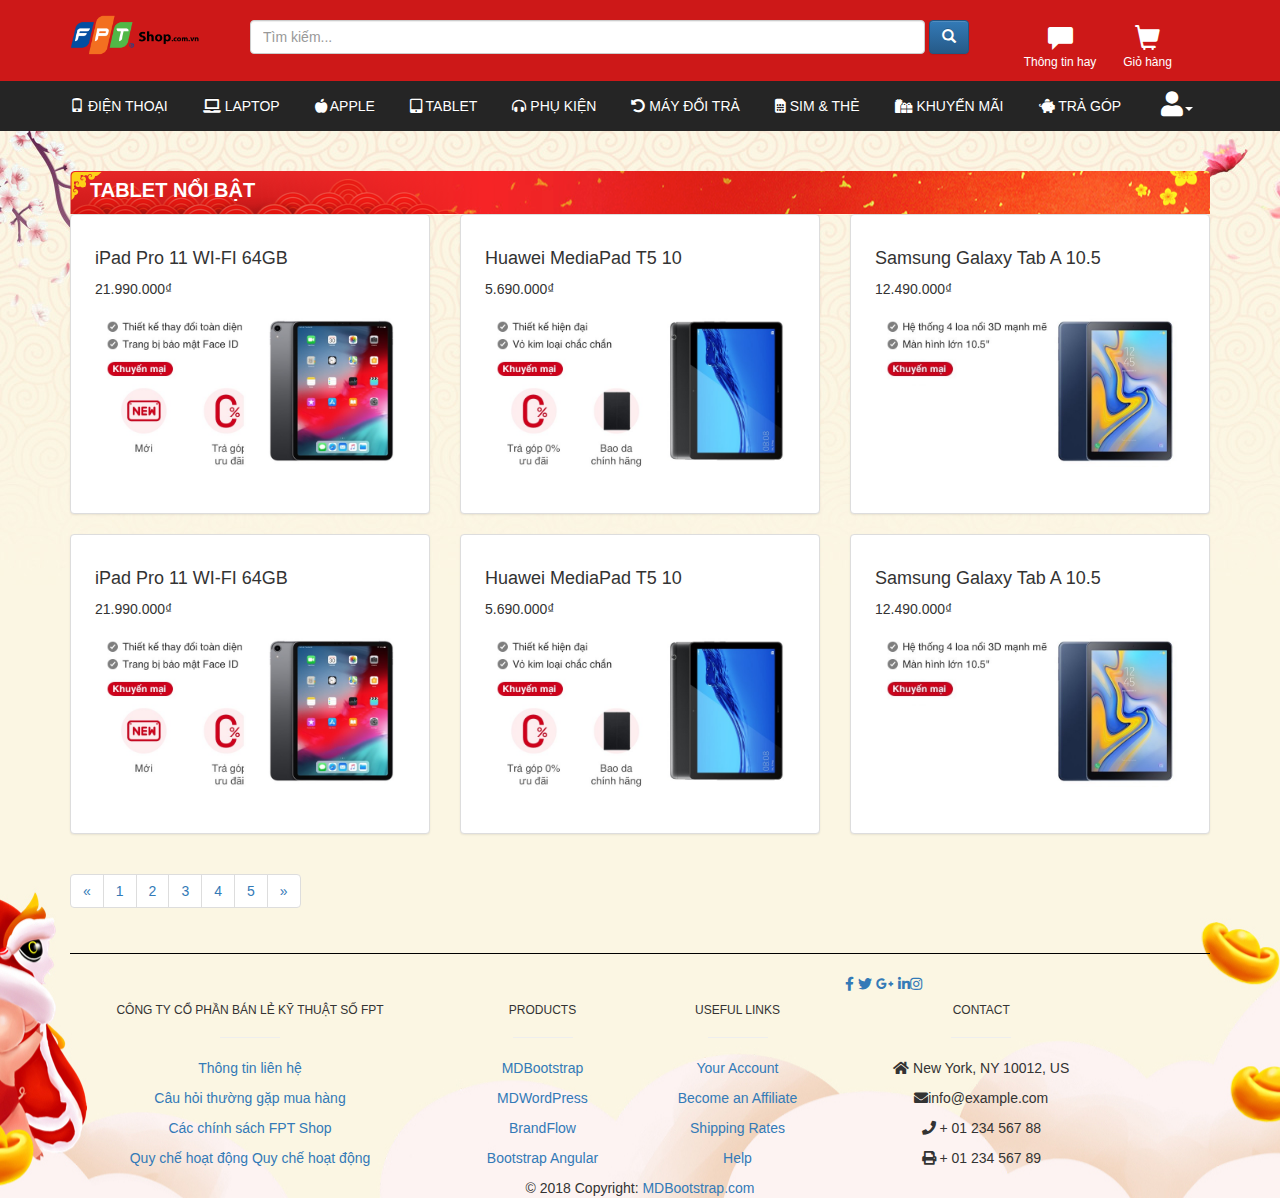
<file: product-tablet.html>
<!DOCTYPE html>
<html>
<head>
	<meta charset="utf-8">
	<meta http-equiv="X-UA-Compatible" content="IE=edge">
	<title>Tinykullshop | Chuyên phụ kiện điện thoại</title>
	<!-- Local bootstrap CSS & JS -->
	<link rel="stylesheet" media="screen" href="css/bootstrap.min.css">
	<link rel="stylesheet" media="screen" href="css/bootstrap-theme.min.css">
	<link rel='stylesheet' href='https://use.fontawesome.com/releases/v5.6.3/css/all.css'>	
	<link rel="stylesheet" media="screen" href="css/mystyle.css">
	<link rel="stylesheet" media="screen" href="css/toppage.css">
</head>
<body>
	<header id="header" class="header">
		<div class="container">
			<div class="row">
				<div class="col-xs-2 col-sm-2 col-md-2 col-lg-2">
					<a href="home.html" title=""><img src="images/logo1.png" alt="" class="img-responsive"></a>
				</div>
				<div class="col-xs-8 col-sm-8 col-md-8 col-lg-8 row">
					<div>
						<div class="form-inline search-btn">
							<input type="search" name="" id="input" class="form-control" value="" required="required" title="" placeholder="Tìm kiếm...">		
							<button type="submit" class="btn btn-primary"><span class="glyphicon glyphicon-search"></span></button>
						</div>
					</div>
				</div>
				<div class="col-xs-2 col-sm-2 col-md-2 col-lg-2">
					<div class="col-xs-6 col-sm-6 col-md-6 col-lg-6 a">
						<div class="cart">
							<a href="new.html"><span class="glyphicon glyphicon-comment"></span><p>Thông tin hay</p></a>
						</div>
					</div><div class="col-xs-6 col-sm-6 col-md-6 col-lg-6 a">
						<div class="cart">
							<a href="caret.html"><span class="glyphicon glyphicon-shopping-cart"></span><p>Giỏ hàng</p></a>
						</div>
					</div>
					<li class="dropdown" style="list-style: none;">
							<a href="#" class="dropdown-toggle" data-toggle="dropdown"> <div><i class="fas fa-bars"></i></div> </a>
							<ul class="dropdown-menu menu-togger" >
								<li><a href="home.html"><p>Trang chủ</p></a></li>
								<li><a class="uppercase"  href="product-phone.html"><i class="glyphicon glyphicon-phone"></i> điện thoại</a></li>
								<li><a class="uppercase" href="product-laptop.html"><i class='fas fa-laptop'></i> laptop</a></li>
								<li><a class="uppercase" href="product-apple.html"><i class="fas fa-apple-alt"></i> apple</a></li>
								<li><a class="uppercase" href="product-tablet.html"><i class="fas fa-tablet-alt"></i> tablet</a></li>
								<li>
							<a class="uppercase" href="#"><i class="fas fa-undo-alt"></i> máy đổi trả</a>
						</li>
						<li>
							<a class="uppercase" href="#"><i class="fas fa-sim-card"></i> sim & thẻ</a>
						</li>
						<li>
							<a class="uppercase" href="#"><i class="fas fa-gifts"></i> khuyến mãi</a>
						</li>
						<li >
								<a href="new.html"><p>Thông tin hay</p></a>
						</li>
						<li >
								<a href="caret.html"></span><p>Giỏ hàng</p></a>
						</li>
						<li><a data-toggle="modal" href='#modal-id'>Đăng nhập</a></li>
								<li><a data-toggle="modal" href='#modal-id1'>Đăng kí</a></li>
								<li><a href="#">Quên mật khẩu ?</a></li>
							</ul>
						</li>
						
				</div>
			</div>
		</div>	
	</header><!-- /header -->
	<button onclick="topFunction()" id="myBtn" title="Go to top"><i class="fas fa-arrow-circle-up"></i></button>
	<nav class="navbar navbar-inverse menu">
		<div class="container">
			<div class="row">
				<ul class="nav navbar-nav">
					<li class="dropdown">
						<a class="uppercase"  href="product-phone.html"><i class="glyphicon glyphicon-phone"></i> điện thoại</a>
						<div class="dropdown-content">
							<div class="col-xs-6 col-sm-6 col-md-6 col-lg-6">
								<div class="row">
									<div class="col-xs-8 col-sm-8 col-md-8 col-lg-8">
										<div>
											<h4>Hãng sản xuất</h4>
										</div>
										<div class="col-xs-4 col-sm-4 col-md-4 col-lg-4">
											<div class="row list-a">
												<a href="">Apple(iPhone)</a>
												<a href="">Huawei</a>
												<a href="">Nokia</a>
												<a href="">Realme</a>
												<a href="">Masstel</a>
											</div>
										</div>
										<div class="col-xs-4 col-sm-4 col-md-4 col-lg-4">
											<div class="row list-a">
												<a href="">Samsung</a>
												<a href="">Xiaomi</a>
												<a href="">HONOR</a>
												<a href="">Asus</a>
												<a href="">Itel</a>
											</div>
										</div>
										<div class="col-xs-4 col-sm-4 col-md-4 col-lg-4">
											<div class="row list-a">
												<a href="">OPPO</a>
												<a href="">VSmart</a>
												<a href="">Vivo</a>
												<a href="">Wiko</a>
												<a href="">Mobiistar</a>
											</div>
										</div>
									</div>
									<div class="col-xs-4 col-sm-4 col-md-4 col-lg-4">
										<div class="middle">
											<div>
												<h4>Mức giá</h4>
											</div>
											<div class="list-a">
												<a href="">Dưới 1 triệu</a>
												<a href="">Từ 1 - 3 triệu</a>
												<a href="">Từ 3 - 6 triệu</a>
												<a href="">Từ 6 - 10 triệu</a>
												<a href="">Trên 15 triệu</a>
											</div>	
										</div>
									</div>
								</div>
							</div>
							<div class="col-xs-6 col-sm-6 col-md-6 col-lg-6">
								<div class="row">
									<div class="col-xs-6 col-sm-6 col-md-6 col-lg-6">
										<div class="row">
											<h4>Bán chạy nhất</h4>
											<div class="media">
												<a class="pull-left" href="#">
													<img class="media-object" src="images/img-nav/1.png" width="80px" alt="Image">
												</a>
												<div class="media-body">
													<a href=""><h5 class="media-heading">OPPO F9</h5></a>
													<p>6.990.000 đ</p>
												</div>
											</div>
											<div class="media">
												<a class="pull-left" href="#">
													<img class="media-object" src="images/img-nav/2.png" width="80px" alt="Image">
												</a>
												<div class="media-body">
													<a href=""><h5 class="media-heading">Samsung Galaxy J6(2018)</h5></a>
													<p>3.990.000 đ</p>
												</div>
											</div>
										</div>
									</div>
									<div class="col-xs-6 col-sm-6 col-md-6 col-lg-6 img-left">
										<div class="row">
											<div>
												<img src="images/bg2.jpg" alt="">
											</div>
										</div>
									</div>
								</div>
							</div>
						</div>
					</li>
					<li class="dropdown1">
						<a class="uppercase" href="product-laptop.html"><i class='fas fa-laptop'></i> laptop</a>
						<div class="dropdown-content1">
							<div class="col-xs-6 col-sm-6 col-md-6 col-lg-6">
								<div class="row">
									<div class="col-xs-8 col-sm-8 col-md-8 col-lg-8">
										<div>
											<h4>Hãng sản xuất</h4>
										</div>
										<div class="col-xs-4 col-sm-4 col-md-4 col-lg-4">
											<div class="row list-a">
												<a href="">Apple(Macbook)</a>
												<a href="">Dell</a>
												<a href="">MSI</a>
											</div>
										</div>
										<div class="col-xs-4 col-sm-4 col-md-4 col-lg-4">
											<div class="row list-a">
												<a href="">Asua</a>
												<a href="">HP</a>
												<a href="">Masstel</a>
											</div>
										</div>
										<div class="col-xs-4 col-sm-4 col-md-4 col-lg-4">
											<div class="row list-a">
												<a href="">Acer</a>
												<a href="">Lenovo</a>
												<a href="">Haier</a>
											</div>
										</div>
										<div class="a">
											<span><hr><br></span>
										</div>
										<br><br>
										<div>
											<h4>Phần mềm</h4>
										</div>
										<div class="col-xs-4 col-sm-4 col-md-4 col-lg-4">
											<div class="row list-a">
												<a href="">Diệt Virus</a>
												<a href="">Phần mềm khác</a>
											</div>
										</div>
										<div class="col-xs-4 col-sm-4 col-md-4 col-lg-4">
											<div class="row list-a">
												<a href="">Microsoft Office</a>
											</div>
										</div>
										<div class="col-xs-4 col-sm-4 col-md-4 col-lg-4">
											<div class="row list-a">
												<a href="">Windows</a>
											</div>
										</div>
									</div>
									<div class="col-xs-4 col-sm-4 col-md-4 col-lg-4 middle-border">
										<div class="middle">
											<div>
												<h4>Mức giá</h4>
											</div>
											<div class="list-a">
												<a href="">Dưới 5 triệu</a>
												<a href="">Từ 5 - 10 triệu</a>
												<a href="">Từ 10 - 15 triệu</a>
												<a href="">Từ 15 - 20 triệu</a>
												<a href="">Từ 20 - 25 triệu</a>
												<a href="">Từ 25 - 30 triệu</a>
												<a href="">Trên 30 triệu</a>
											</div>	
										</div>							
									</div>
								</div>
							</div>
							<div class="col-xs-6 col-sm-6 col-md-6 col-lg-6">
								<div class="row">
									<div class="col-xs-6 col-sm-6 col-md-6 col-lg-6">
										<div class="row">
											<h4>Mục đích sử dụng</h4>
										</div>
										<div class="row list-a">
											<a href="">Sản phẩm 2 trong 1</a>
											<a href="">Windows</a>
											<a href="">Giá rẻ</a>
											<a href="">Hiện đại</a>
											<a href="">Sinh viên - Văn phòng</a>
											<a href="">Gaming - Đồ họa</a>
											<a href="">Mỏng nhẹ</a>
										</div>	
									</div>
									<div class="col-xs-6 col-sm-6 col-md-6 col-lg-6 img-left">
										<div class="row">
											<div>
												<img src="images/bg3.png" alt="">
											</div>
										</div>
									</div>
								</div>
							</div>
						</div>
					</li>
					<li class="dropdown2">
						<a class="uppercase" href="product-apple.html"><i class="fas fa-apple-alt"></i> apple</a>
						<div class="dropdown-content2">
							<div class="col-xs-6 col-sm-6 col-md-6 col-lg-6">
								<div class="row">
									<div class="col-xs-8 col-sm-8 col-md-8 col-lg-8">
										<div>
											<h4>Các sản phẩm APPLE</h4>
										</div>
										<div class="col-xs-4 col-sm-4 col-md-4 col-lg-4">
											<div class="row list-a">
												<a href="">iPhone</a>
												<a href="">iMac</a>
												<a href="">Watch</a>
												<a href="">Beats</a>
											</div>
										</div>
										<div class="col-xs-4 col-sm-4 col-md-4 col-lg-4">
											<div class="row list-a">
												<a href="">Mac mini</a>
												<a href="">Apple TV</a>
											</div>
										</div>
										<div class="col-xs-4 col-sm-4 col-md-4 col-lg-4">
											<div class="row list-a">
												<a href="">Macbook</a>
												<a href="">Mac Pro</a>
												<a href="">Phụ kiện</a>
											</div>
										</div>
									</div>
									<div class="col-xs-4 col-sm-4 col-md-4 col-lg-4">
										<div class="middle">
											<div>
												<h4>Mức giá</h4>
											</div>
											<div class="list-a">
												<a href="">Dưới 10 triệu</a>
												<a href="">Từ 10 - 15 triệu</a>
												<a href="">Từ 15 - 20 triệu</a>
												<a href="">Từ 20 - 25 triệu</a>
												<a href="">Từ 25 - 30 triệu</a>
												<a href="">Trên 30 triệu</a>
											</div>	
										</div>
									</div>
								</div>
							</div>
							<div class="col-xs-6 col-sm-6 col-md-6 col-lg-6">
								<div class="row">
									<div class="col-xs-6 col-sm-6 col-md-6 col-lg-6">
										<div class="row">
											<h4>Bán chạy nhất</h4>
											<div class="media">
												<a class="pull-left" href="#">
													<img class="media-object" src="images/img-nav/3.png" width="80px" alt="Image">
												</a>
												<div class="media-body">
													<a href=""><h5 class="media-heading">iPhone 6 32GB (2017)</h5></a>
													<p>6.990.000 đ</p>
												</div>
											</div>
											<div class="media">
												<a class="pull-left" href="#">
													<img class="media-object" src="images/img-nav/4.png" width="80px" alt="Image">
												</a>
												<div class="media-body">
													<a href=""><h5 class="media-heading">iPad 2018 WIFI 32GB</h5></a>
													<p>3.990.000 đ</p>
												</div>
											</div>
										</div>
									</div>
									<div class="col-xs-6 col-sm-6 col-md-6 col-lg-6 img-left">
										<div class="row">
											<div>
												<img src="images/bg4.png" alt="">
											</div>
										</div>
									</div>
								</div>
							</div>
						</div>
					</li>
					<li class="dropdown3">
						<a class="uppercase" href="product-tablet.html"><i class="fas fa-tablet-alt"></i> tablet</a>
						<div class="dropdown-content3">
							<div class="col-xs-6 col-sm-6 col-md-6 col-lg-6">
								<div class="row">
									<div class="col-xs-8 col-sm-8 col-md-8 col-lg-8">
										<div>
											<h4>Hãng sản xuất</h4>
										</div>
										<div class="col-xs-4 col-sm-4 col-md-4 col-lg-4">
											<div class="row list-a">
												<a href="">Apple(iPad)</a>
												<a href="">Masstel</a>
											</div>
										</div>
										<div class="col-xs-4 col-sm-4 col-md-4 col-lg-4">
											<div class="row list-a">
												<a href="">Samsung</a>
												<a href="">Huawei</a>
											</div>
										</div>
										<div class="col-xs-4 col-sm-4 col-md-4 col-lg-4">
											<div class="row list-a">
												<a href="">Lenovo</a>
												<a href="">Itel</a>
											</div>
										</div>
									</div>
									<div class="col-xs-4 col-sm-4 col-md-4 col-lg-4">
										<div class="middle">
											<div>
												<h4>Mức giá</h4>
											</div>
											<div class="list-a">
												<a href="">Dưới 2 triệu</a>
												<a href="">Từ 2 - 5 triệu</a>
												<a href="">Từ 5 - 8 triệu</a>
												<a href="">Trên 8 triệu</a>
											</div>	
										</div>
									</div>
								</div>
							</div>
							<div class="col-xs-6 col-sm-6 col-md-6 col-lg-6">
								<div class="row">
									<div class="col-xs-6 col-sm-6 col-md-6 col-lg-6">
										<div class="row">
											<h4>Bán chạy nhất</h4>
											<div class="media">
												<a class="pull-left" href="#">
													<img class="media-object" src="images/img-nav/5.png" width="80px" alt="Image">
												</a>
												<div class="media-body">
													<a href=""><h5 class="media-heading">Samsung Galaxy Tab A 10.5</h5></a>
													<p>9.490.000 đ</p>
												</div>
											</div>
											<div class="media">
												<a class="pull-left" href="#">
													<img class="media-object" src="images/img-nav/6.png" width="80px" alt="Image">
												</a>
												<div class="media-body">
													<a href=""><h5 class="media-heading">Huawei MediaPad T3 7.0 <br> Prestisge</h5></a>
													<p>2.090.000 đ</p>
												</div>
											</div>
										</div>
									</div>
									<div class="col-xs-6 col-sm-6 col-md-6 col-lg-6 img-left">
										<div class="row">
											<div>
												<img src="images/bg5.png" alt="">
											</div>
										</div>
									</div>
								</div>
							</div>
						</div>
					</li>
					<li class="dropdown4">
						<a class="uppercase" href="product-phukien.html"><i class="fas fa-headphones-alt"></i> phụ kiện</a>
						<div class="dropdown-content4">
							<div class="col-xs-6 col-sm-6 col-md-6 col-lg-6">
								<div>
									<h4>Các sản phẩm phụ kiện</h4>
								</div>
								<div class="col-xs-4 col-sm-4 col-md-4 col-lg-4">
									<div class="row list-a">
										<a href="">Bao da ốp lưng</a>
										<a href="">Phụ kiện Apple</a>
										<a href="">Loa</a>
										<a href="">Chuột</a>
										<a href="">Phụ kiện khác</a>
									</div>
								</div>
								<div class="col-xs-4 col-sm-4 col-md-4 col-lg-4">
									<div class="row list-a">
										<a href="">Sạc sự phòng</a>
										<a href="">Miếng dán màn hình</a>
										<a href="">USB - Ổ cứng</a>
										<a href="">Balo - Túi xách</a>
										<a href="">Máy chơi game</a>
									</div>
								</div>
								<div class="col-xs-4 col-sm-4 col-md-4 col-lg-4">
									<div class="row list-a">
										<a href="">Thẻ nhớ</a>
										<a href="">Tai nghe</a>
										<a href="">Sạc cáp</a>
										<a href="">TV BOX</a>
									</div>
								</div>
							</div>
							<div class="col-xs-6 col-sm-6 col-md-6 col-lg-6">
								<div class="row">
									<div class="col-xs-6 col-sm-6 col-md-6 col-lg-6">
										<div class="row">
											<h4>Bán chạy nhất</h4>
											<div class="media">
												<a class="pull-left" href="#">
													<img class="media-object" src="images/img-nav/7.jpg" width="80px" alt="Image">
												</a>
												<div class="media-body">
													<a href=""><h5 class="media-heading">MDMH iPhone X Kính cường <br>lực Clear</h5></a>
													<p>190.000 đ</p>
												</div>
											</div>
											<div class="media">
												<a class="pull-left" href="#">
													<img class="media-object" src="images/img-nav/8.png" width="80px" alt="Image">
												</a>
												<div class="media-body">
													<a href=""><h5 class="media-heading">Mic Karaoke loa Blutooth và <br> SDP iCore M9</h5></a>
													<p>750.000 đ</p>
												</div>
											</div>
										</div>
									</div>
									<div class="col-xs-6 col-sm-6 col-md-6 col-lg-6 img-left">
										<div class="row">
											<div>
												<img src="images/bg6.png" alt="">
											</div>
										</div>
									</div>
								</div>
							</div>
						</div>
					</li>
					<li>
						<a class="uppercase" href="#"><i class="fas fa-undo-alt"></i> máy đổi trả</a>
					</li>
					<li>
						<a class="uppercase" href="#"><i class="fas fa-sim-card"></i> sim & thẻ</a>
					</li>
					<li>
						<a class="uppercase" href="#"><i class="fas fa-gifts"></i> khuyến mãi</a>
					</li>
					<li>
						<a class="uppercase" href="#"><i class="fas fa-piggy-bank"></i> trả góp</a>
					</li>
					<li class="dropdown navbar-right user-btn">
						<a href="#" class="dropdown-toggle uppercase" data-toggle="dropdown"><i class="fas fa-user"></i><b class="caret"></b></a>
						<ul class="dropdown-menu mydrop-menu">
							<li><a href="#">Đăng nhập</a></li>
							<li><a href="#">Đăng kí</a></li>
							<li><a href="#">Quên mật khẩu ?</a></li>
						</ul>
					</li>
				</ul>
			</div>
		</div>
	</nav>
	<main id="main" class="main">
		<div class="container">
			<div class="row">
				<div class="col-xs-12 col-sm-12 col-md-12 col-lg-12">
					<h2 class="h2">
						<a href="">tablet nổi bật</a>
					</h2>
				</div>
			</div>
		</div>
		<div class="container">
			<div class="row">
				<div class="col-xs-4 col-sm-4 col-md-4 col-lg-4">
					<div class="thumbnail c">
						<a href="">
							<div class="caption">
								<h4>iPad Pro 11 WI-FI 64GB</h4>
								<p>21.990.000₫</p>
								<img src="images/img-produce/13.png" alt="" width="100%">
							</div>
						</a>
					</div>
				</div>
				<div class="col-xs-4 col-sm-4 col-md-4 col-lg-4">
					<div class="thumbnail c">
						<a href="">
							<div class="caption">
								<h4>Huawei MediaPad T5 10</h4>
								<p>5.690.000₫</p>
								<img src="images/img-produce/14.png" alt="" width="100%">
							</div>
						</a>
					</div>
				</div>
				<div class="col-xs-4 col-sm-4 col-md-4 col-lg-4">
					<div class="thumbnail c">
						<a href="">
							<div class="caption">
								<h4>Samsung Galaxy Tab A 10.5</h4>
								<p>12.490.000₫</p>
								<img src="images/img-produce/15.jpeg" alt="" width="100%">
							</div>
						</a>
					</div>
				</div>
				<div class="col-xs-4 col-sm-4 col-md-4 col-lg-4">
					<div class="thumbnail c">
						<a href="">
							<div class="caption">
								<h4>iPad Pro 11 WI-FI 64GB</h4>
								<p>21.990.000₫</p>
								<img src="images/img-produce/13.png" alt="" width="100%">
							</div>
						</a>
					</div>
				</div>
				<div class="col-xs-4 col-sm-4 col-md-4 col-lg-4">
					<div class="thumbnail c">
						<a href="">
							<div class="caption">
								<h4>Huawei MediaPad T5 10</h4>
								<p>5.690.000₫</p>
								<img src="images/img-produce/14.png" alt="" width="100%">
							</div>
						</a>
					</div>
				</div>
				<div class="col-xs-4 col-sm-4 col-md-4 col-lg-4">
					<div class="thumbnail c">
						<a href="">
							<div class="caption">
								<h4>Samsung Galaxy Tab A 10.5</h4>
								<p>12.490.000₫</p>
								<img src="images/img-produce/15.jpeg" alt="" width="100%">
							</div>
						</a>
					</div>
				</div>
			</div>
		</div>
		<div class="container">
			<ul class="pagination">
				<li><a href="#">&laquo;</a></li>
				<li><a href="#">1</a></li>
				<li><a href="#">2</a></li>
				<li><a href="#">3</a></li>
				<li><a href="#">4</a></li>
				<li><a href="#">5</a></li>
				<li><a href="#">&raquo;</a></li>
			</ul>
		</div>
	</main><!-- /main -->
	<footer class="page-footer font-small unique-color-dark">
		<div>
			<div class="container">
				<hr style="border-top: 1px solid black">
				<div class="row py-4 d-flex align-items-center">
					<div class="col-md-6 col-lg-5 text-center text-md-left mb-4 mb-md-0"></div>
					<div class="col-md-6 col-lg-7 text-center text-md-right">
						<a class="fb-ic"><i class="fab fa-facebook-f white-text mr-4"> </i></a>
						<a class="tw-ic"><i class="fab fa-twitter white-text mr-4"> </i></a>
						<a class="gplus-ic"><i class="fab fa-google-plus-g white-text mr-4"> </i></a>
						<a class="li-ic"><i class="fab fa-linkedin-in white-text mr-4"> </i></a><a class="ins-ic"><i class="fab fa-instagram white-text"> </i></a>
					</div>
				</div>
			</div>
		</div>
		<div class="container text-center text-md-left mt-5">
			<div class="row mt-3">
				<div class="col-md-3 col-lg-4 col-xl-3 mx-auto mb-4">
					<h6 class="text-uppercase font-weight-bold">Công Ty Cổ Phần Bán Lẻ Kỹ Thuật Số FPT</h6>
					<hr class="deep-purple accent-2 mb-4 mt-0 d-inline-block mx-auto" style="width: 60px;">
					<p><a href="contact.html">Thông tin liên hệ</a></p>
					<p><a href="#!">Câu hỏi thường gặp mua hàng</a></p>
					<p><a href="#!">Các chính sách FPT Shop</a></p>
					<p><a href="#!">Quy chế hoạt động Quy chế hoạt động</a></p>
				</div>
				<div class="col-md-2 col-lg-2 col-xl-2 mx-auto mb-4">
					<h6 class="text-uppercase font-weight-bold">Products</h6>
					<hr class="deep-purple accent-2 mb-4 mt-0 d-inline-block mx-auto" style="width: 60px;">
					<p><a href="#!">MDBootstrap</a></p>
					<p><a href="#!">MDWordPress</a></p>
					<p><a href="#!">BrandFlow</a></p>
					<p><a href="#!">Bootstrap Angular</a></p>
				</div>
				<div class="col-md-3 col-lg-2 col-xl-2 mx-auto mb-4">
					<h6 class="text-uppercase font-weight-bold">Useful links</h6>
					<hr class="deep-purple accent-2 mb-4 mt-0 d-inline-block mx-auto" style="width: 60px;">
					<p><a href="#!">Your Account</a></p>
					<p><a href="#!">Become an Affiliate</a></p>
					<p><a href="#!">Shipping Rates</a></p>
					<p><a href="#!">Help</a></p>
				</div>
				<div class="col-md-4 col-lg-3 col-xl-3 mx-auto mb-md-0 mb-4">
					<h6 class="text-uppercase font-weight-bold">Contact</h6>
					<hr class="deep-purple accent-2 mb-4 mt-0 d-inline-block mx-auto" style="width: 60px;">
					<p><i class="fas fa-home mr-3"></i> New York, NY 10012, US</p>
					<p><i class="fas fa-envelope mr-3"></i>info@example.com</p>
					<p><i class="fas fa-phone mr-3"></i> + 01 234 567 88</p>
					<p><i class="fas fa-print mr-3"></i> + 01 234 567 89</p>
				</div>
			</div>
		</div>
		<div class="footer-copyright text-center py-3">© 2018 Copyright:
			<a href="https://mdbootstrap.com/education/bootstrap/"> MDBootstrap.com</a>
		</div>
	</footer>
	<div class="modal fade" id="modal-id">
		<div class="modal-dialog">
			<div class="modal-content">
				<div class="modal-header">
					<button type="button" class="close" data-dismiss="modal" aria-hidden="true">&times;</button>
					<h4 class="modal-title">Đăng nhập</h4>
				</div>
				<div class="modal-body">
					<form action="" method="" role="form">
						<div class="img-modal">
							<img src="images/img-modal/1.png" alt="">
						</div>
						<div class="form-group">
							<label for="">Tên đăng nhập</label>
							<input type="text" class="form-control" id="" placeholder="Nhập tên đăng nhập">
						</div>
						<div class="form-group">
							<label for="">Mật khẩu</label>
							<input type="text" class="form-control" id="" placeholder="Nhập mật khẩu">
						</div>
					</form>
				</div>
				<div class="modal-footer modal-login">
					<button type="button" class="btn btn-default" data-dismiss="modal">Đóng</button>
					<button type="button" class="btn btn-primary btn-modal">Đăng nhập</button>
				</div>
				<div class="" align="center">
					<p>Chưa có tài khoản <a data-dismiss="modal" data-toggle="modal" href='#modal-id1'>Đăng ký ngay !</a></p>
					<p><a href="">quên mật khẩu?</a></p>
				</div>
			</div>
		</div>
	</div>
	<div class="modal fade" id="modal-id1">
		<div class="modal-dialog">
			<div class="modal-content">
				<div class="modal-header">
					<button type="button" class="close" data-dismiss="modal" aria-hidden="true">&times;</button>
					<h4 class="modal-title">Đăng ký</h4>
				</div>
				<div class="modal-body">
					<form action="" method="" role="form">
						<div class="form-group">
							<label for="">Tên đăng nhập</label>
							<input type="text" class="form-control" id="" placeholder="Nhập tên đăng nhập">
						</div>
						<div class="form-group">
							<label for="">Mật khẩu</label>
							<input type="password" class="form-control" id="" placeholder="Nhập mật khẩu">
						</div>
						<div class="form-group">
							<label for="">Nhập lại mật khẩu</label>
							<input type="password" class="form-control" id="" placeholder="Nhập lại mật khẩu">
						</div>
						<div class="form-group">
							<label for="">Email</label>
							<input type="email" class="form-control" id="" placeholder="Nhập Email">
						</div>
						<div class="form-group">
							<label for="">Ngày sinh</label>
							<input type="date" class="form-control" id="" placeholder="Nhập ngày sinh">
						</div>
					</form>
				</div>
				<div class="modal-footer modal-login">
					<button type="button" class="btn btn-default" data-dismiss="modal">Đóng</button>
					<button type="button" class="btn btn-primary btn-modal">Đăng ký</button>
				</div>
				<div class="" align="center">
					<p>Đã có tài khoản <a data-dismiss="modal" data-toggle="modal" href='#modal-id'>Đăng nhập ngay !</a></p>
					<p><a href="">quên mật khẩu?</a></p>
				</div>
			</div>
		</div>
	</div>
	<script src="js/jquery.js"></script>
	<script src="js/bootstrap.min.js"></script>
	<script src="js/myscript.js"></script>
</body>
</html>
</file>
<file: css/mystyle.css>
body{
	margin: 0;
	padding: 0;
	background: url('../images/bg.jpg') no-repeat center top , url('../images/bg1.jpg') no-repeat center bottom, #fbf6e3 ;
}
.header{
	display: block;
	background: #cd1818;
	padding-top: 15px;
}
.header .container .row .col-md-2{
	padding-left: 5px;
}
.header .container .row .col-md-2 .img-responsive{
	width: 150px;
	height: 40px;
}
.header .container .row .col-md-8 .search-btn{
	width: 100%;
	padding-top: 5px;
	
}
.header .container .row .col-md-8 .search-btn input{
	width: 90%;		
}
.header .container .row .col-md-8 .search-btn button{
	width: 40px;		
}
.header .container .row .col-md-2 .cart{
	width: 80px;
	text-align: center;
}
.header .container .row .col-md-2 .cart a span{
	font-size: 25px;
}
.header .container .row .col-md-2 .cart a p{
	font-size: 12px;
}
.header .container .row .col-md-2 .cart >a{
	color: white;
}
.menu{
	background: #252525;
	max-height: 36px;
	border: 0;
	border-radius: 0;
}
.menu .container .nav li .uppercase{
	font-size: 14px;
	text-transform: uppercase;
	color: white;
	padding-right: 20px;
}
.menu .container .nav li a:hover{
	color: gray;
}
.middle{
	border-right: 1px solid #eee;
	border-left: 1px solid #eee;
	height: 260px;
	padding-left: 15px;
}
.dropdown:hover .dropdown-content{
	display: block;
	position: absolute;
	animation-name: example;
  	animation-duration: 0.5s;
}.dropdown1:hover .dropdown-content1{
	display: block;
	position: absolute;
	animation-name: example1;
  	animation-duration: 0.5s;
}.dropdown2:hover .dropdown-content2{
	display: block;
	position: absolute;
	animation-name: example2;
  	animation-duration: 0.5s;
}.dropdown3:hover .dropdown-content3{
	display: block;
	position: absolute;
	animation-name: example2;
  	animation-duration: 0.5s;
}.dropdown4:hover .dropdown-content4{
	display: block;
	position: absolute;
	animation-name: example2;
  	animation-duration: 0.5s;
}
/* @-webkit-keyframes example {
  0%   {right:50px; top:70px;}
  100% {right:50px; top:50px;}
}
@-webkit-keyframes example1 {
  0%   {right:50px; top:70px;}
  100% {right:50px; top:50px;}
}@-webkit-keyframes example2 {
  0%   {right:50px; top:70px;}
  100% {right:50px; top:50px;}
}@-webkit-keyframes example3 {
  0%   {right:50px; top:70px;}
  100% {right:50px; top:50px;}
}@-webkit-keyframes example4 {
  0%   {right:50px; top:70px;}
  100% {right:50px; top:50px;}
} */
.dropdown-content {
	display: none;
	width: 1140px;
	position: absolute;
	background-color: #fff;
	min-width: 160px;
	box-shadow: 0px 8px 16px 0px rgba(0,0,0,0.2);
	z-index: 1;
	left: 15px;
}
.dropdown-content .list-a a{
	display: block;
	width: 100%;
	font-size: 13px;
	color: black;
	text-transform: none;
	margin-top: 10px;
}
.dropdown-content .img-left img{
	width: 90%;
	padding: 10px 0 0 10px;
	margin-left: 15px;
}
.dropdown-content1 {
	display: none;
	width: 1140px;
	position: absolute;
	background-color: #fff;
	min-width: 160px;
	box-shadow: 0px 8px 16px 0px rgba(0,0,0,0.2);
	z-index: 1;
	left: -118px;
}
.dropdown-content1 .list-a a{
	display: block;
	width: 100%;
	font-size: 13px;
	color: black;
	text-transform: none;
	margin-top: 10px;
}
.dropdown-content1 .img-left img{
	width: 90%;
	padding: 10px 0 0 10px;
	margin-left: 15px;
}
.dropdown-content2 {
	display: none;
	width: 1140px;
	position: absolute;
	background-color: #fff;
	min-width: 160px;
	box-shadow: 0px 8px 16px 0px rgba(0,0,0,0.2);
	z-index: 1;
	left: -229.5px;
}
.dropdown-content2 .list-a a{
	display: block;
	width: 100%;
	font-size: 13px;
	color: black;
	text-transform: none;
	margin-top: 10px;
}
.dropdown-content2 .img-left img{
	width: 90%;
	padding: 10px 0 0 10px;
	margin-left: 15px;
}
.dropdown-content3 {
	display: none;
	width: 1140px;
	position: absolute;
	background-color: #fff;
	min-width: 160px;
	box-shadow: 0px 8px 16px 0px rgba(0,0,0,0.2);
	z-index: 1;
	left: -325.5px;
}
.dropdown-content3 .list-a a{
	display: block;
	width: 100%;
	font-size: 13px;
	color: black;
	text-transform: none;
	margin-top: 10px;
}
.dropdown-content3 .img-left img{
	width: 90%;
	padding: 10px 0 0 10px;
	margin-left: 15px;
}
.dropdown-content4 {
	display: none;
	width: 1140px;
	position: absolute;
	background-color: #fff;
	min-width: 160px;
	box-shadow: 0px 8px 16px 0px rgba(0,0,0,0.2);
	z-index: 1;
	left: -428.5px;
}
.dropdown-content4 .list-a a{
	display: block;
	width: 100%;
	font-size: 13px;
	color: black;
	text-transform: none;
	margin-top: 10px;
}
.dropdown-content4 .img-left img{
	width: 90%;
	padding: 10px 0 0 10px;
	margin-left: 15px;
}
.user-btn i,b{
			position: relative;
			font-size: 25px;
			bottom: 5px;
			left: 5px;
		}
		.user-btn .mydrop-menu{
		}
.main .cal-new{
	max-height: 400px;
}
.main .container .col-md-8 .carousel .carousel-inner .item img{
	height: 300px;
}
.bottom-cal{
	display:block;
	width: 100%;
	margin: 0 auto;
	overflow: hidden;
}
.bottom-cal ul{
	width: 100%;
	background: white;
	display: grid;
	grid-template-columns: 1fr 1fr 1fr 1fr 1fr;
	text-align: center;
	padding: 15px;
}
.bottom-cal ul li{
	list-style-type: none;		
}
.bottom-cal ul li:hover{
	border-bottom: 2px solid red;
}
.bottom-cal ul li a{
	display: block;
	text-decoration: none;
	color: black;
}
.main .container .col-md-4 .top img{
	padding-bottom: 10px;
	width: 100%;
	height: 85px;
}
.main .container .col-md-4 .bot .media img{
	width: 80px;
}
.main .container .col-md-4 .bot .panel .panel-heading h5{
	color: red;
	font-weight: bold;
}
.main .container .col-md-4 .bot .panel .panel-heading h5 a{
	color: blue;
	font-size: 12px;
}


.inline-art{
	display: inline-block;
	width: 100%;
}

.slide-show{
	padding-top: 10px;
	background: white;
	border: 1px solid red;
}
.slide-show img{
	padding-top: 15px;
}
.animation-slide{
	height: 400px
}
.animation-slide{
	transition: transform .2s;
}
.animation-slide:hover{
	transform: scale(1.05);
}
.a{
	padding-top: 10px;
}
.checked{
	color: orange;
}
.b::before{
	content: "";
	display: inline-block;
	position: absolute;
	top: -10px;
	left: -8px;
	width: 26px;
	height: 32px;
	background: url(../images/img-toolbar/fire.png) no-repeat center;
}
.b{
	display: inline-block;
	height: 21px;
	line-height: 21px;
	padding: 0 10px 0 20px;
	position: relative;
	font-size: 12px;
	font-weight: bold;
	color: #fff;
	background: #ff7500;
	-webkit-border-radius: 2px;
	-moz-border-radius: 2px;
	border-radius: 2px;
}
.c{
	width: 100%;
	padding: 15px;
	height: 300px;
}
.tool-bar{
	height: 43px;
	overflow: hidden;
	background: url(../images/img-toolbar/hdbg.png) no-repeat center left;
	-webkit-background-size: cover;
	background-size: cover;
	-webkit-border-radius: 4px 4px 0 0;
	-moz-border-radius: 4px 4px 0 0;
	border-radius: 4px 4px 0 0;
	text-align: center;
}
.h2{
	height: 43px;
	overflow: hidden;
	background: url(../images/img-toolbar/hdbg.png) no-repeat center left;
	-webkit-background-size: cover;
	background-size: cover;
	-webkit-border-radius: 4px 4px 0 0;
	-moz-border-radius: 4px 4px 0 0;
	border-radius: 4px 4px 0 0;
	width: 100%;
	float: left;
	display: inline-block;
	text-transform: uppercase;
	font-size: 20px!important;
	font-weight: bold;
	color: #fff;
	margin-bottom: 0!important;
	padding: 8px 0 0 20px;
}
.h2 a{
	color: #fff;
}
.caret-t{
	padding-left: 90px;
}
.caret-t a{
	color: white;
}
.left-slice{
	padding: 0 0 0 10px;
}
td{
	font-size: 10px;
}
.main-content{
	width: 65.8%;
	margin-right: 10px;
}
.user-btn i,b{
	position: relative;
	font-size: 25px;
	bottom: 5px;
	left: 5px;
}
.fas.fa-bars ,.continue {

    display: none;

}
.menu-togger{
  background:white;
  padding-left: 8px;
  /* text-transform: uppercase */
 
}
@media only screen and (max-width:1199px) and (min-width:1100px) {
	.glyphicon-phone , .fa-laptop ,.fa-apple-alt ,.fa-tablet-alt ,.fa-tablet-alt ,.fa-headphones-alt ,.fa-undo-alt
	,.fa-sim-card , .fa-gifts ,.fa-piggy-bank {
		display: none;
	}
}

@media only screen and (max-width:1100px) and (min-width:993px) {
	
	.menu .container .nav li .uppercase {
		font-size: 12px;
	
	}
	.user-btn i, b {

		position: relative;
		font-size: 18px;
		bottom: 5px;
		left: 5px;
	
	}
	.glyphicon-phone , .fa-laptop ,.fa-apple-alt ,.fa-tablet-alt ,.fa-tablet-alt ,.fa-headphones-alt ,.fa-undo-alt
	,.fa-sim-card , .fa-gifts ,.fa-piggy-bank {
		display: none;
	}
	
}
@media only screen and (max-width:992px)and (min-width:991px){
	
	.glyphicon-phone , .fa-laptop ,.fa-apple-alt ,.fa-tablet-alt ,.fa-tablet-alt ,.fa-headphones-alt ,.fa-undo-alt
	,.fa-sim-card , .fa-gifts ,.fa-piggy-bank {
		display: none;
	}
	.user-btn i, b {

		position: relative;
		font-size: 18px;
		bottom: 5px;
		left: 5px;
	
	}
	.menu .container .nav li .uppercase {
		font-size: 12px;
	
	}
	.mt-3{
		display: flex
	}

	.col-sm-4 {

		width: 49.333%;
	
	}
}

@media only screen and (max-width:991px) and (min-width:592px){
	nav.navbar.navbar-inverse.menu {
		display: none;
	}
	.fas.fa-bars ,.continue {

		display: block;
		color: white;
		font-size: 27px;
		float: right;
	
	}
	i.fas.fa-bars {
		margin-top: 10px;
	}
	.header {
		display: block;
	    background: brown;
		padding-top: 15px;
	}
	.col-xs-6.col-sm-6.col-md-6.col-lg-6.a {
		display: none
	}
	header#header {
		margin-bottom: 2%;
		padding-bottom: 2%;
	}
	.top {
		display: none;
	}
	.main .container .col-md-8 .carousel .carousel-inner .item img {
		height: 254px;
	}

	
	.user-btn i, b {

		position: relative;
		font-size: 14px;
		bottom: 5px;
		left: 5px;
	
	}
	
	
	.mt-3{
		display: flex
	}
	.panel-body {
		display: none;
	}
	.form-inline.search-btn {
		display: flex;
	}
	.header .container .row .col-md-8 .search-btn input {
		
		margin-right: 5px;
	}
	.col-xs-2 {

		width: 24.667%;
	
	}
	.col-xs-8 {

		width: 53.667%;
	
	}
	.col-xs-3 {

		width: 50%;
	
	}
	.col-xs-4 {

		width: 48.333%;
	
	}

	

}
@media only screen and (max-width:591px)and (min-width:532px) {
	nav.navbar.navbar-inverse.menu {
		display: none;
	}
	.fas.fa-bars ,.continue {

		display: block;
		color: white;
		font-size: 27px;
		float: right;
	
	}
	i.fas.fa-bars {
		margin-top: 10px;
	}
	.header {
		display: block;
	    background: brown;
		padding-top: 15px;
	}
	.col-xs-6.col-sm-6.col-md-6.col-lg-6.a {
		display: none
	}
	header#header {
		margin-bottom: 2%;
		padding-bottom: 2%;
	}
	.top {
		display: none;
	}
	.main .container .col-md-8 .carousel .carousel-inner .item img {
		height: 254px;
	}

	
	.user-btn i, b {

		position: relative;
		font-size: 14px;
		bottom: 5px;
		left: 5px;
	
	}
	
	
	.mt-3{
		display: flex
	}
	.panel-body {
		display: none;
	}
	.form-inline.search-btn {
		display: flex;
	}
	.header .container .row .col-md-8 .search-btn input {
		
		margin-right: 5px;
	}
	.col-xs-2 {

		width: 26.667%;
	
	}
	.col-xs-8 {

		width: 50.667%;
	
	}
	.col-xs-3 {

		width: 50%;
	
	}
	.col-xs-4 {
		width: 48.333%;
	}
	.row.mt-3 {
		font-size: 11px;
	}

	.header .container .row .col-md-2 .img-responsive {
	
		width: 150px;
		height: 34px;
	
	}

}
@media only screen and (max-width:531px) {
	nav.navbar.navbar-inverse.menu {
		display: none;
	}
	.fas.fa-bars ,.continue {

		display: block;
		color: white;
		font-size: 27px;
		float: right;
	
	}
	i.fas.fa-bars {
		margin-top: 10px;
	}
	.header {
		display: block;
	    background: brown;
		padding-top: 15px;
	}
	.col-xs-6.col-sm-6.col-md-6.col-lg-6.a {
		display: none
	}
	header#header {
		margin-bottom: 2%;
		padding-bottom: 2%;
	}
	.top {
		display: none;
	}
	.main .container .col-md-8 .carousel .carousel-inner .item img {
		height: 254px;
	}

	
	.user-btn i, b {

		position: relative;
		font-size: 14px;
		bottom: 5px;
		left: 5px;
	
	}
	
	
	.mt-3{
		display: flex
	}
	.panel-body {
		display: none;
	}
	.form-inline.search-btn {
		display: flex;
	}
	.header .container .row .col-md-8 .search-btn input {
		
		margin-right: 5px;
	}
	.col-xs-2 {

		width: 28.667%;
	
	}
	.col-xs-8 {

		width: 46.667%;
	
	}
	.col-xs-3 {

		width: 50%;
	
	}
	.col-xs-4 {
		width: 48.333%;
	}
	.row.mt-3 {
		font-size: 11px;
	}
	.header .container .row .col-md-2 .img-responsive {

		width: 150px;
		height: 36px;
		margin-top: 3px;
	
	}
	.main .container .col-md-8 .carousel .carousel-inner .item img {

		height: 232px;
	
	}
	#input {

		font-size: 11px;
	
	}

}
@media only screen and (max-width:400px) {
	.main .container .col-md-8 .carousel .carousel-inner .item img {

		height: 187px;
	
	}
	.bottom-cal {

		font-size: 12px;
	}
		.col-xs-4 {

			width: 100%;
		
		}
		.header .container .row .col-md-2 .img-responsive {

			width: 150px;
			height: 31px;
			margin-top: 4px;
		
		}
		#input {

			font-size: 10px;
		
		}
	
	h3 {

		font-size: 20px;
	
	}
}
</file>
<file: css/caret.css>
.caretpage{
	width: 900px;
}
.product-caret{
	border: 1px solid #eee;
	margin: 10px;
	padding: 0;
	padding-right: 5px;
}
.caretpage .row .list-group .list-group-item .row .col-xs-7 .media{
	margin-top: 15px;
}
</file>
<file: css/chitiet.css>
/* Position the image container (needed to position the left and right arrows) */
.containerp {
  position: relative;
  border: 1px solid black;
  padding: 15px;
}

/* Hide the images by default */
.mySlides {
  padding-left: 35px;
  display: none;
}

/* Add a pointer when hovering over the thumbnail images */
.cursor {
  margin-left: 5px;
  padding: 10px;
  cursor: pointer;
}

/* Next & previous buttons */
.prev,
.next {
  cursor: pointer;
  position: absolute;
  top: 40%;
  width: auto;
  padding-right: 10px;
  padding-left: 10px;
  margin-right: 15px;
  margin-top: -50px;
  color: black;
  font-weight: bold;
  font-size: 20px;
  border-radius: 0 3px 3px 0;
  user-select: none;
  -webkit-user-select: none;
}

/* Position the "next button" to the right */
.next {
  right: 0;
  border-radius: 3px 0 0 3px;
}

/* On hover, add a black background color with a little bit see-through */
.prev:hover,
.next:hover {
  background-color: gray;
}

/* Number text (1/3 etc) */
.numbertext {
  color: black;
  font-size: 12px;
  padding: 8px 12px;
  position: absolute;
  top: 0;
}

/* Container for image text */

.row:after {
  content: "";
  display: table;
  clear: both;
}

/* Six columns side by side */
.column {
  margin-left: 12px;
  float: left;
  width: 16.66%;
}

/* Add a transparency effect for thumnbail images */
.demo {
  opacity: 0.6;
}

.active,
.demo:hover {
  opacity: 1;
}
</file>
<file: css/toppage.css>
#myBtn {
	display: none; /* Hidden by default */
	position: fixed; /* Fixed/sticky position */
	bottom: 20px; /* Place the button at the bottom of the page */
	right: 30px; /* Place the button 30px from the right */
	z-index: 99; /* Make sure it does not overlap */
	border: none; /* Remove borders */
	outline: none; /* Remove outline */
	background-color: red; /* Set a background color */
	color: white; /* Text color */
	cursor: pointer; /* Add a mouse pointer on hover */
	padding: 15px; /* Some padding */
	border-radius: 10px; /* Rounded corners */
	font-size: 18px; /* Increase font size */
}

#myBtn:hover {
	background-color: #555; /* Add a dark-grey background on hover */
}
@media only screen and (max-width:768px){
	
	.menu .container .nav li .uppercase {
		font-size: 9px;
		text-transform: uppercase;
		color: white;
		padding-right: 20px;
	}	
}
</file>
<file: css/modal-login.css>
.img-modal{
	position: relative;
	width: 100%;
	margin: 20px auto;
	text-align: center;
}
.img-modal img{
	width: 40%;
	border-radius: 50%;
}
.modal-login{
	text-align: center;
}
.modal-login .btn{
}
</file>
